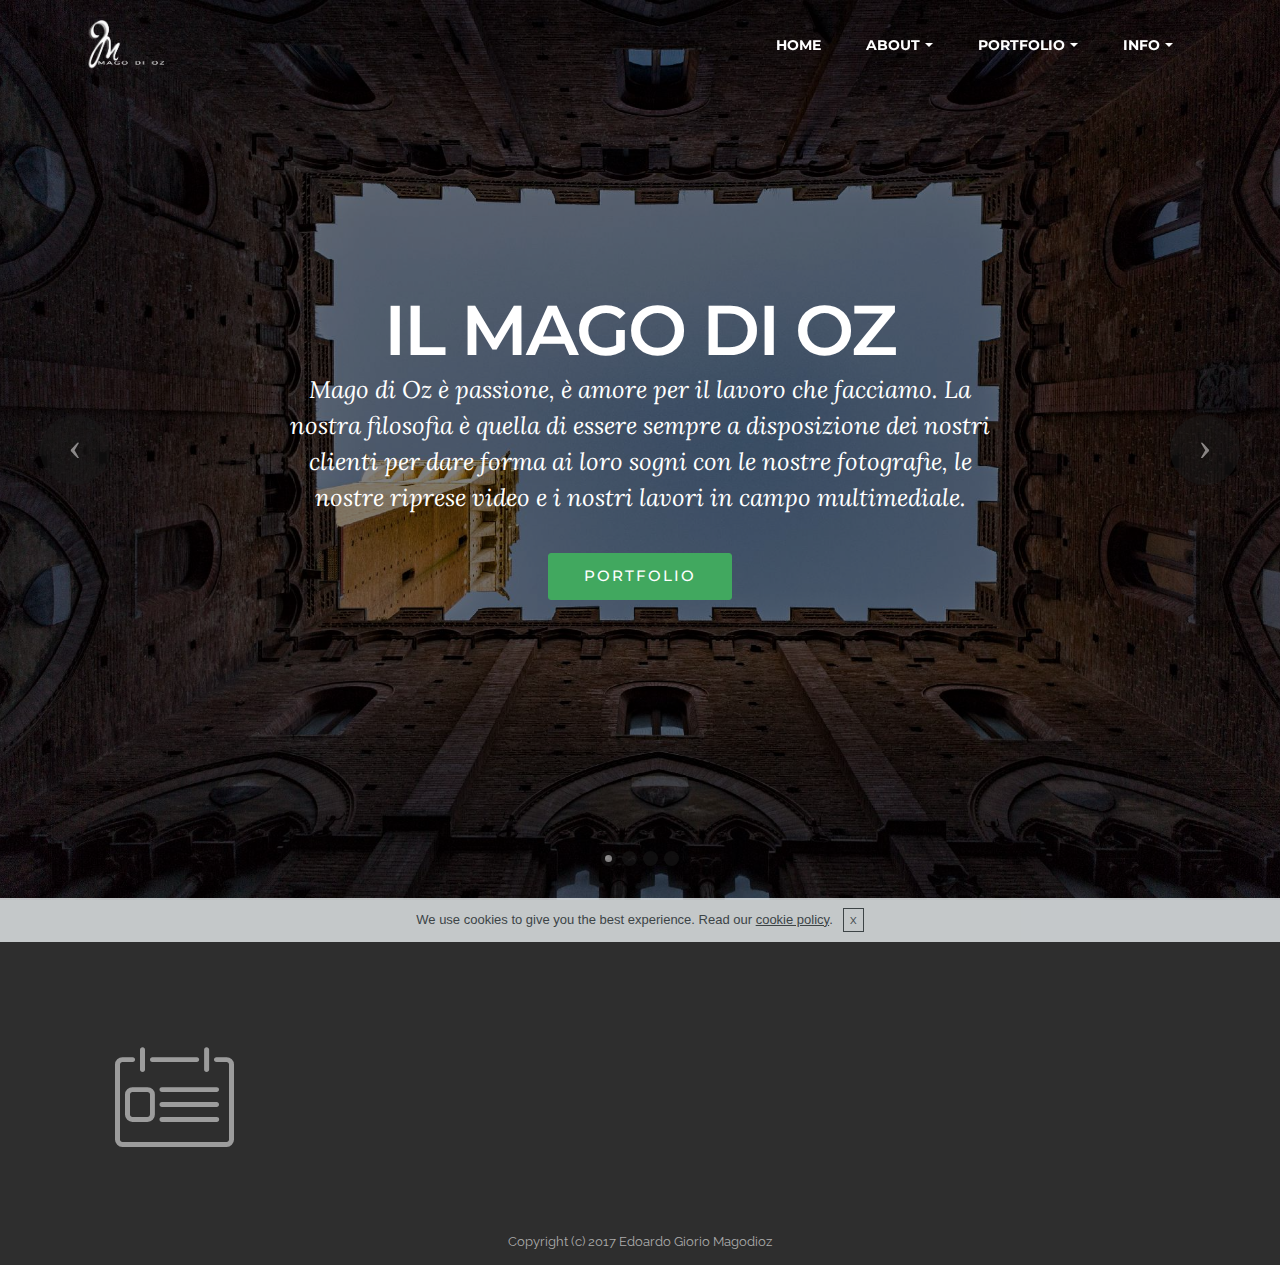
<file: index.html>
<!DOCTYPE html>
<html>
<head>
  <!-- Site made with Mobirise Website Builder v4.2.5, https://mobirise.com -->
  <meta charset="UTF-8">
  <meta http-equiv="X-UA-Compatible" content="IE=edge">
  <meta name="generator" content="Mobirise v4.2.5, mobirise.com">
  <meta name="viewport" content="width=device-width, initial-scale=1">
  <link rel="shortcut icon" href="assets/images/logomagotraspbianco.png" type="image/x-icon">
  <meta name="description" content="">
  <title>Home</title>
  <link rel="stylesheet" href="assets/bootstrap-material-design-font/css/material.css">
  <link rel="stylesheet" href="assets/web/assets/mobirise-icons/mobirise-icons.css">
  <link rel="stylesheet" href="https://fonts.googleapis.com/css?family=Montserrat:400,700">
  <link rel="stylesheet" href="https://fonts.googleapis.com/css?family=Raleway:100,100i,200,200i,300,300i,400,400i,500,500i,600,600i,700,700i,800,800i,900,900i">
  <link rel="stylesheet" href="https://fonts.googleapis.com/css?family=Lora:400,700,400italic,700italic&subset=latin">
  <link rel="stylesheet" href="assets/tether/tether.min.css">
  <link rel="stylesheet" href="assets/bootstrap/css/bootstrap.min.css">
  <link rel="stylesheet" href="assets/dropdown/css/style.css">
  <link rel="stylesheet" href="assets/animate.css/animate.min.css">
  <link rel="stylesheet" href="assets/socicon/css/styles.css">
  <link rel="stylesheet" href="assets/theme/css/style.css">
  <link rel="stylesheet" href="assets/mobirise/css/mbr-additional.css" type="text/css">
  
  
  
</head>
<body>

<!-- Google Analytics -->
<script>
  (function(i,s,o,g,r,a,m){i['GoogleAnalyticsObject']=r;i[r]=i[r]||function(){
  (i[r].q=i[r].q||[]).push(arguments)},i[r].l=1*new Date();a=s.createElement(o),
  m=s.getElementsByTagName(o)[0];a.async=1;a.src=g;m.parentNode.insertBefore(a,m)
  })(window,document,'script','https://www.google-analytics.com/analytics.js','ga');

  ga('create', 'UA-105026936-1', 'auto');
  ga('send', 'pageview');

</script>
<!-- /Google Analytics -->


<section id="menu-0" data-rv-view="0">

    <nav class="navbar navbar-dropdown transparent navbar-fixed-top bg-color">
        <div class="container">

            <div class="mbr-table">
                <div class="mbr-table-cell">

                    <div class="navbar-brand">
                        <a href="index.html" class="navbar-logo"><img src="assets/images/logomagotraspbianco.png" alt="Mobirise"></a>
                        <a class="navbar-caption" href="https://mobirise.com"></a>
                    </div>

                </div>
                <div class="mbr-table-cell">

                    <button class="navbar-toggler pull-xs-right hidden-md-up" type="button" data-toggle="collapse" data-target="#exCollapsingNavbar">
                        <div class="hamburger-icon"></div>
                    </button>

                    <ul class="nav-dropdown collapse pull-xs-right nav navbar-nav navbar-toggleable-sm" id="exCollapsingNavbar"><li class="nav-item"><a class="nav-link link" href="index.html">HOME</a></li><li class="nav-item dropdown"><a class="nav-link link dropdown-toggle" data-toggle="dropdown-submenu" href="https://mobirise.com/" aria-expanded="false">ABOUT</a><div class="dropdown-menu"><a class="dropdown-item" href="chisono.html">Chi sono</a><a class="dropdown-item" href="ilmiolavoro.html">Il mio lavoro</a></div></li><li class="nav-item dropdown"><a class="nav-link link dropdown-toggle" href="portfolio.html" data-toggle="dropdown-submenu" aria-expanded="false" target="_blank">PORTFOLIO</a><div class="dropdown-menu"><a class="dropdown-item" href="portraits.html">Portraits</a><a class="dropdown-item" href="wedding.html">Wedding</a><a class="dropdown-item" href="maternity.html">Maternity</a><a class="dropdown-item" href="kids.html">Kids</a><a class="dropdown-item" href="still_life.html">Still Life</a><a class="dropdown-item" href="engagements.html">Engagement</a><a class="dropdown-item" href="landscape.html">Landscape</a><a class="dropdown-item" href="sports.html">Sports<br></a></div></li><li class="nav-item dropdown"><a class="nav-link link dropdown-toggle" data-toggle="dropdown-submenu" href="https://mobirise.com/" aria-expanded="false">INFO</a><div class="dropdown-menu"><a class="dropdown-item" href="faq.html">FAQ</a><a class="dropdown-item" href="contatti.html">Contattaci</a></div></li></ul>
                    <button hidden="" class="navbar-toggler navbar-close" type="button" data-toggle="collapse" data-target="#exCollapsingNavbar">
                        <div class="close-icon"></div>
                    </button>

                </div>
            </div>

        </div>
    </nav>

</section>

<section class="engine"><a href="https://mobirise.co/l">free bootstrap theme</a></section><section class="mbr-slider mbr-section mbr-section__container carousel slide mbr-section-nopadding mbr-after-navbar" data-ride="carousel" data-keyboard="false" data-wrap="true" data-pause="false" data-interval="4000" id="slider-3k" data-rv-view="2">
    <div>
        <div>
            <div>
                <ol class="carousel-indicators">
                    <li data-app-prevent-settings="" data-target="#slider-3k" data-slide-to="0" class="active"></li><li data-app-prevent-settings="" data-target="#slider-3k" data-slide-to="1"></li><li data-app-prevent-settings="" data-target="#slider-3k" data-slide-to="2"></li><li data-app-prevent-settings="" data-target="#slider-3k" class="" data-slide-to="3"></li>
                </ol>
                <div class="carousel-inner" role="listbox">
                    <div class="mbr-section mbr-section-hero carousel-item dark center mbr-section-full active" data-bg-video-slide="false" style="background-image: url(assets/images/edo-1-2000x1333.jpg);">
                        <div class="mbr-table-cell">
                            <div class="mbr-overlay"></div>
                            <div class="container-slide container">
                                
                                <div class="row">
                                    <div class="col-md-8 col-md-offset-2 text-xs-center">
                                        <h2 class="mbr-section-title display-1">IL MAGO DI OZ</h2>
                                        <p class="mbr-section-lead lead">Mago di Oz è passione, è amore per il lavoro che facciamo. La nostra filosofia è quella di essere sempre a disposizione dei nostri clienti per dare forma ai loro sogni con le nostre fotografie, le nostre riprese video e i nostri lavori in campo multimediale.</p>

                                        <div class="mbr-section-btn"><a class="btn btn-lg btn-success" href="portfolio.html">PORTFOLIO</a> </div>
                                    </div>
                                </div>
                            </div>
                        </div>
                    </div><div class="mbr-section mbr-section-hero carousel-item dark center mbr-section-full" data-bg-video-slide="false" style="background-image: url(assets/images/imgp3965-2000x1324.jpg);">
                        <div class="mbr-table-cell">
                            <div class="mbr-overlay"></div>
                            <div class="container-slide container">
                                
                                <div class="row">
                                    <div class="col-md-8 col-md-offset-2 text-xs-center">
                                        <h2 class="mbr-section-title display-1">IL MAGO DI OZ</h2>
                                        <p class="mbr-section-lead lead">Mago di Oz è passione, è amore per il lavoro che facciamo. La nostra filosofia è quella di essere sempre a disposizione dei nostri clienti per dare forma ai loro sogni con le nostre fotografie, le nostre riprese video e i nostri lavori in campo multimediale.</p>

                                        <div class="mbr-section-btn"><a class="btn btn-lg btn-success" href="portfolio.html">PORTFOLIO</a> </div>
                                    </div>
                                </div>
                            </div>
                        </div>
                    </div><div class="mbr-section mbr-section-hero carousel-item dark center mbr-section-full" data-bg-video-slide="false" style="background-image: url(assets/images/edo-2-2000x1333.jpg);">
                        <div class="mbr-table-cell">
                            <div class="mbr-overlay"></div>
                            <div class="container-slide container">
                                
                                <div class="row">
                                    <div class="col-md-8 col-md-offset-2 text-xs-center">
                                        <h2 class="mbr-section-title display-1">IL MAGO DI OZ</h2>
                                        <p class="mbr-section-lead lead">Mago di Oz è passione, è amore per il lavoro che facciamo. <br>La nostra filosofia è quella di essere sempre a disposizione dei nostri clienti per dare forma ai loro sogni con le nostre fotografie, le nostre riprese video e i nostri lavori in campo multimediale.</p>

                                        <div class="mbr-section-btn"><a class="btn btn-lg btn-success" href="portfolio.html">PORTFOLIO</a> </div>
                                    </div>
                                </div>
                            </div>
                        </div>
                    </div><div class="mbr-section mbr-section-hero carousel-item dark center mbr-section-full" data-bg-video-slide="false" style="background-image: url(assets/images/il-mago-di-oz-67.jpg);">
                        <div class="mbr-table-cell">
                            <div class="mbr-overlay"></div>
                            <div class="container-slide container">
                                
                                <div class="row">
                                    <div class="col-md-8 col-md-offset-2 text-xs-center">
                                        <h2 class="mbr-section-title display-1">IL MAGO DI OZ</h2>
                                        <p class="mbr-section-lead lead">Mago di Oz è passione, è amore per il lavoro che facciamo. <br>La nostra filosofia è quella di essere sempre a disposizione dei nostri clienti per dare forma ai loro sogni con le nostre fotografie, le nostre riprese video e i nostri lavori in campo multimediale.</p>

                                        <div class="mbr-section-btn"><a class="btn btn-lg btn-info" href="portfolio.html">PORTFOLIO</a> </div>
                                    </div>
                                </div>
                            </div>
                        </div>
                    </div>
                </div>

                <a data-app-prevent-settings="" class="left carousel-control" role="button" data-slide="prev" href="#slider-3k">
                    <span class="icon-prev" aria-hidden="true"></span>
                    <span class="sr-only">Previous</span>
                </a>
                <a data-app-prevent-settings="" class="right carousel-control" role="button" data-slide="next" href="#slider-3k">
                    <span class="icon-next" aria-hidden="true"></span>
                    <span class="sr-only">Next</span>
                </a>
            </div>
        </div>
    </div>
</section>

<section class="mbr-section mbr-section-md-padding" id="social-buttons4-i" data-rv-view="17" style="background-color: rgb(46, 46, 46); padding-top: 30px; padding-bottom: 0px;">
    
    <div class="container">
        <div class="row">
            <div class="col-md-8 col-md-offset-2 text-xs-center">
                <h3 class="mbr-section-title display-2"></h3>
                <div><a class="btn btn-social" title="Twitter" target="_blank" href="https://twitter.com/magodiozchieri"><i class="socicon socicon-twitter"></i></a> <a class="btn btn-social" title="Facebook" target="_blank" href="https://www.facebook.com/ILMAGODIOZCHIERI/"><i class="socicon socicon-facebook"></i></a>   <a class="btn btn-social" title="Instagram" target="_blank" href="https://www.instagram.com/edoardogiorio/"><i class="socicon socicon-instagram"></i></a>   <a class="btn btn-social" title="LinkedIn" target="_blank" href="https://www.linkedin.com/in/il-mago-di-oz-7a1889a3/"><i class="socicon socicon-linkedin"></i></a>   </div>
            </div>
        </div>
    </div>
</section>

<section class="mbr-section mbr-section-md-padding mbr-footer footer1" id="contacts1-9" data-rv-view="21" style="background-color: rgb(46, 46, 46); padding-top: 30px; padding-bottom: 30px;">
    
    <div class="container">
        <div class="row">
            <div class="mbr-footer-content col-xs-12 col-md-3">
                <div><span class="mbri-contact-form mbr-iconfont mbr-iconfont-contacts1"></span></div>
            </div>
            <div class="mbr-footer-content col-xs-12 col-md-3">
                <p><font color="#7c7c7c" face="Montserrat, sans-serif" size="3"><span style="letter-spacing: -1px; line-height: 20px;"><strong>Indirizzo</strong></span></font><br>Il Mago di Oz<br>Via Sant'Agostino 2<br>Chieri (To) - 10023<br>Italy</p>
            </div>
            <div class="mbr-footer-content col-xs-12 col-md-3">
                <p><strong>Contatti</strong><br>
Email: info@edogioriomagodioz.it<br>
Cell: 380 6906665</p>
            </div>
            <div class="mbr-footer-content col-xs-12 col-md-3">
                <p></p><p><strong>Links</strong><br>E<a href="https://www.shutterstock.com/g/Edo+Giorio" target="_blank">dogiorio on Shutterstock</a><a class="text-primary" href="https://mobirise.com/"></a><br><a href="https://500px.com/edogiorio" target="_blank">Edogiorio on 500px</a></p><p></p>
            </div>

        </div>
    </div>
</section>

<footer class="mbr-small-footer mbr-section mbr-section-nopadding" id="footer1-2" data-rv-view="19" style="background-color: rgb(46, 46, 46); padding-top: 1.75rem; padding-bottom: 0.875rem;">
    
    <div class="container text-xs-center">
        <p>Copyright (c) 2017 Edoardo Giorio Magodioz</p>
    </div>
</footer>


  <script src="assets/web/assets/jquery/jquery.min.js"></script>
  <script src="assets/tether/tether.min.js"></script>
  <script src="assets/bootstrap/js/bootstrap.min.js"></script>
  <script src="assets/smooth-scroll/smooth-scroll.js"></script>
  <script src="assets/cookies-alert-plugin/cookies-alert-core.js"></script>
  <script src="assets/cookies-alert-plugin/cookies-alert-script.js"></script>
  <script src="assets/dropdown/js/script.min.js"></script>
  <script src="assets/viewport-checker/jquery.viewportchecker.js"></script>
  <script src="assets/bootstrap-carousel-swipe/bootstrap-carousel-swipe.js"></script>
  <script src="assets/touch-swipe/jquery.touch-swipe.min.js"></script>
  <script src="assets/theme/js/script.js"></script>
  
  
  <input name="animation" type="hidden">
  <input name="cookieData" type="hidden" data-cookie-text="We use cookies to give you the best experience. Read our <a href='privacy.html'>cookie policy</a>.">
  </body>
</html>
</file>
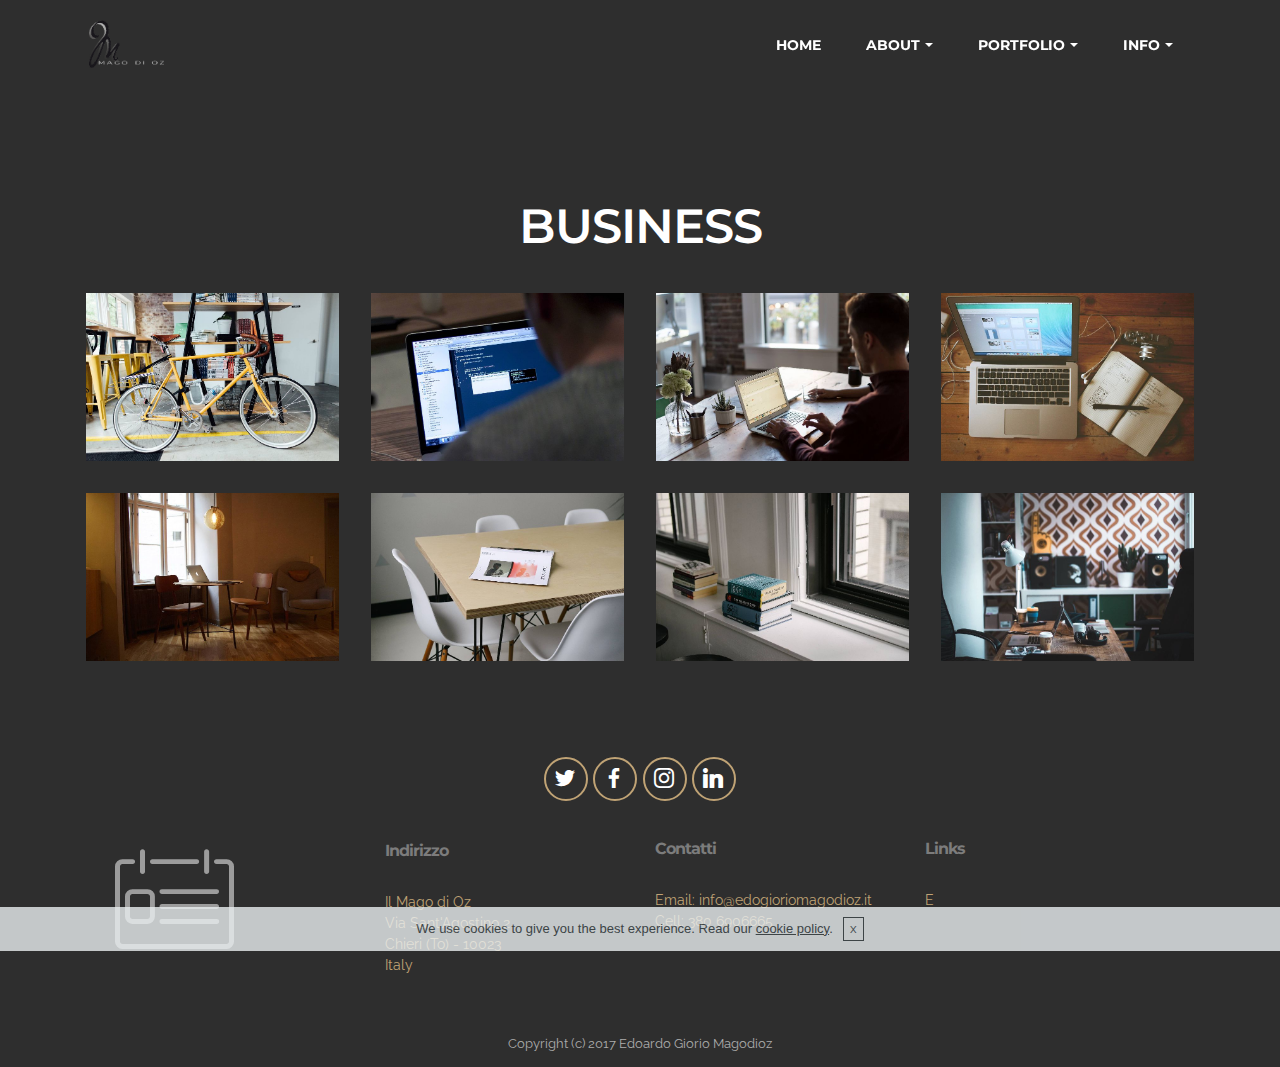
<file: business.html>
<!DOCTYPE html>
<html>
<head>
  <!-- Site made with Mobirise Website Builder v3.12.1, https://mobirise.com -->
  <meta charset="UTF-8">
  <meta http-equiv="X-UA-Compatible" content="IE=edge">
  <meta name="generator" content="Mobirise v3.12.1, mobirise.com">
  <meta name="viewport" content="width=device-width, initial-scale=1">
  <link rel="shortcut icon" href="assets/images/logomagotrasp.png" type="image/x-icon">
  <meta name="description" content="business">
  <title>Business</title>
  <link rel="stylesheet" href="https://fonts.googleapis.com/css?family=Lora:400,700,400italic,700italic&amp;subset=latin">
  <link rel="stylesheet" href="https://fonts.googleapis.com/css?family=Montserrat:400,700">
  <link rel="stylesheet" href="https://fonts.googleapis.com/css?family=Raleway:100,100i,200,200i,300,300i,400,400i,500,500i,600,600i,700,700i,800,800i,900,900i">
  <link rel="stylesheet" href="assets/bootstrap-material-design-font/css/material.css">
  <link rel="stylesheet" href="assets/et-line-font-plugin/style.css">
  <link rel="stylesheet" href="assets/web/assets/mobirise-icons/mobirise-icons.css">
  <link rel="stylesheet" href="assets/tether/tether.min.css">
  <link rel="stylesheet" href="assets/bootstrap/css/bootstrap.min.css">
  <link rel="stylesheet" href="assets/animate.css/animate.min.css">
  <link rel="stylesheet" href="assets/dropdown/css/style.css">
  <link rel="stylesheet" href="assets/socicon/css/styles.css">
  <link rel="stylesheet" href="assets/theme/css/style.css">
  <link rel="stylesheet" href="assets/mobirise-gallery/style.css">
  <link rel="stylesheet" href="assets/mobirise/css/mbr-additional.css" type="text/css">
  
  
  
</head>
<body>
<section id="menu-28">

    <nav class="navbar navbar-dropdown bg-color transparent navbar-fixed-top">
        <div class="container">

            <div class="mbr-table">
                <div class="mbr-table-cell">

                    <div class="navbar-brand">
                        <a href="index.html" class="navbar-logo"><img src="assets/images/logomagotrasp-201x128.png" alt="Mobirise"></a>
                        <a class="navbar-caption" href="https://mobirise.com"></a>
                    </div>

                </div>
                <div class="mbr-table-cell">

                    <button class="navbar-toggler pull-xs-right hidden-md-up" type="button" data-toggle="collapse" data-target="#exCollapsingNavbar">
                        <div class="hamburger-icon"></div>
                    </button>

                    <ul class="nav-dropdown collapse pull-xs-right nav navbar-nav navbar-toggleable-sm" id="exCollapsingNavbar"><li class="nav-item"><a class="nav-link link" href="index.html">HOME</a></li><li class="nav-item dropdown"><a class="nav-link link dropdown-toggle" data-toggle="dropdown-submenu" href="https://mobirise.com/" aria-expanded="false">ABOUT</a><div class="dropdown-menu"><a class="dropdown-item" href="chisono.html">Chi sono</a><a class="dropdown-item" href="ilmiolavoro.html">Il mio lavoro</a></div></li><li class="nav-item dropdown"><a class="nav-link link dropdown-toggle" href="portfolio.html" data-toggle="dropdown-submenu" aria-expanded="false" target="_blank">PORTFOLIO</a><div class="dropdown-menu"><a class="dropdown-item" href="portraits.html">Portraits</a><a class="dropdown-item" href="wedding.html">Wedding</a><a class="dropdown-item" href="maternity.html">Maternity</a><a class="dropdown-item" href="kids.html">Kids</a><a class="dropdown-item" href="still_life.html">Still Life</a><a class="dropdown-item" href="engagements.html">Engagement</a><a class="dropdown-item" href="landscape.html">Landscape</a><a class="dropdown-item" href="sports.html">Sports<br></a></div></li><li class="nav-item dropdown"><a class="nav-link link dropdown-toggle" data-toggle="dropdown-submenu" href="https://mobirise.com/" aria-expanded="false">INFO</a><div class="dropdown-menu"><a class="dropdown-item" href="faq.html">FAQ</a><a class="dropdown-item" href="contatti.html">Contattaci</a></div></li></ul>
                    <button hidden="" class="navbar-toggler navbar-close" type="button" data-toggle="collapse" data-target="#exCollapsingNavbar">
                        <div class="close-icon"></div>
                    </button>

                </div>
            </div>

        </div>
    </nav>

</section>

<section class="engine"><a rel="external" href="https://mobirise.com">Mobirise</a></section><section class="mbr-section article mbr-after-navbar" id="msg-box8-25" style="background-color: rgb(46, 46, 46); padding-top: 200px; padding-bottom: 0px;">

    
    <div class="container">
        <div class="row">
            <div class="col-md-8 col-md-offset-2 text-xs-center">
                <h3 class="mbr-section-title display-2">BUSINESS</h3>
                <div class="lead"></div>
                
            </div>
        </div>
    </div>

</section>

<section class="mbr-gallery mbr-section mbr-section-nopadding mbr-slider-carousel" id="gallery3-26" data-filter="false" style="background-color: rgb(46, 46, 46); padding-top: 1.5rem; padding-bottom: 1.5rem;">
    <!-- Filter -->
    

    <!-- Gallery -->
    <div class="mbr-gallery-row container">
        <div class=" mbr-gallery-layout-default">
            <div>
                <div>
                    <div class="mbr-gallery-item mbr-gallery-item__mobirise3 mbr-gallery-item--p1" data-tags="Awesome" data-video-url="false">
                        <div href="#lb-gallery3-26" data-slide-to="0" data-toggle="modal">
                            
                            

                            <img alt="" src="assets/images/bike-small.jpg">
                            
                            <span class="icon-focus"></span>
                            
                        </div>
                    </div><div class="mbr-gallery-item mbr-gallery-item__mobirise3 mbr-gallery-item--p1" data-tags="Responsive" data-video-url="false">
                        <div href="#lb-gallery3-26" data-slide-to="1" data-toggle="modal">
                            
                            

                            <img alt="" src="assets/images/code-man-small.jpg">
                            
                            <span class="icon-focus"></span>
                            
                        </div>
                    </div><div class="mbr-gallery-item mbr-gallery-item__mobirise3 mbr-gallery-item--p1" data-tags="Creative" data-video-url="false">
                        <div href="#lb-gallery3-26" data-slide-to="2" data-toggle="modal">
                            
                            

                            <img alt="" src="assets/images/coworkers-small.jpg">
                            
                            <span class="icon-focus"></span>
                            
                        </div>
                    </div><div class="mbr-gallery-item mbr-gallery-item__mobirise3 mbr-gallery-item--p1" data-tags="Animated" data-video-url="false">
                        <div href="#lb-gallery3-26" data-slide-to="3" data-toggle="modal">
                            
                            

                            <img alt="" src="assets/images/desktop-small.jpg">
                            
                            <span class="icon-focus"></span>
                            
                        </div>
                    </div><div class="mbr-gallery-item mbr-gallery-item__mobirise3 mbr-gallery-item--p1" data-tags="Awesome" data-video-url="false">
                        <div href="#lb-gallery3-26" data-slide-to="4" data-toggle="modal">
                            
                            

                            <img alt="" src="assets/images/room-laptop-small.jpg">
                            
                            <span class="icon-focus"></span>
                            
                        </div>
                    </div><div class="mbr-gallery-item mbr-gallery-item__mobirise3 mbr-gallery-item--p1" data-tags="Beautiful" data-video-url="false">
                        <div href="#lb-gallery3-26" data-slide-to="5" data-toggle="modal">
                            
                            

                            <img alt="" src="assets/images/table-small.jpg">
                            
                            <span class="icon-focus"></span>
                            
                        </div>
                    </div><div class="mbr-gallery-item mbr-gallery-item__mobirise3 mbr-gallery-item--p1" data-tags="Responsive" data-video-url="false">
                        <div href="#lb-gallery3-26" data-slide-to="6" data-toggle="modal">
                            
                            

                            <img alt="" src="assets/images/windows-books-small.jpg">
                            
                            <span class="icon-focus"></span>
                            
                        </div>
                    </div><div class="mbr-gallery-item mbr-gallery-item__mobirise3 mbr-gallery-item--p1" data-tags="Animated" data-video-url="false">
                        <div href="#lb-gallery3-26" data-slide-to="7" data-toggle="modal">
                            
                            

                            <img alt="" src="assets/images/working-area-small.jpg">
                            
                            <span class="icon-focus"></span>
                            
                        </div>
                    </div>
                </div>
            </div>
            <div class="clearfix"></div>
        </div>
    </div>

    <!-- Lightbox -->
    <div data-app-prevent-settings="" class="mbr-slider modal fade carousel slide" tabindex="-1" data-keyboard="true" data-interval="false" id="lb-gallery3-26">
        <div class="modal-dialog">
            <div class="modal-content">
                <div class="modal-body">
                    <ol class="carousel-indicators">
                        <li data-app-prevent-settings="" data-target="#lb-gallery3-26" class=" active" data-slide-to="0"></li><li data-app-prevent-settings="" data-target="#lb-gallery3-26" data-slide-to="1"></li><li data-app-prevent-settings="" data-target="#lb-gallery3-26" data-slide-to="2"></li><li data-app-prevent-settings="" data-target="#lb-gallery3-26" data-slide-to="3"></li><li data-app-prevent-settings="" data-target="#lb-gallery3-26" data-slide-to="4"></li><li data-app-prevent-settings="" data-target="#lb-gallery3-26" data-slide-to="5"></li><li data-app-prevent-settings="" data-target="#lb-gallery3-26" data-slide-to="6"></li><li data-app-prevent-settings="" data-target="#lb-gallery3-26" data-slide-to="7"></li>
                    </ol>
                    <div class="carousel-inner">
                        <div class="carousel-item active">
                            <img alt="" src="assets/images/bike.jpg">
                        </div><div class="carousel-item">
                            <img alt="" src="assets/images/code-man.jpg">
                        </div><div class="carousel-item">
                            <img alt="" src="assets/images/coworkers.jpg">
                        </div><div class="carousel-item">
                            <img alt="" src="assets/images/desktop.jpg">
                        </div><div class="carousel-item">
                            <img alt="" src="assets/images/room-laptop.jpg">
                        </div><div class="carousel-item">
                            <img alt="" src="assets/images/table.jpg">
                        </div><div class="carousel-item">
                            <img alt="" src="assets/images/windows-books.jpg">
                        </div><div class="carousel-item">
                            <img alt="" src="assets/images/working-area.jpg">
                        </div>
                    </div>
                    <a class="left carousel-control" role="button" data-slide="prev" href="#lb-gallery3-26">
                        <span class="icon-prev" aria-hidden="true"></span>
                        <span class="sr-only">Previous</span>
                    </a>
                    <a class="right carousel-control" role="button" data-slide="next" href="#lb-gallery3-26">
                        <span class="icon-next" aria-hidden="true"></span>
                        <span class="sr-only">Next</span>
                    </a>

                    <a class="close" href="#" role="button" data-dismiss="modal">
                        <span aria-hidden="true">×</span>
                        <span class="sr-only">Close</span>
                    </a>
                </div>
            </div>
        </div>
    </div>
</section>

<section class="mbr-section mbr-section-md-padding" id="social-buttons4-3r" style="background-color: rgb(46, 46, 46); padding-top: 30px; padding-bottom: 0px;">
    
    <div class="container">
        <div class="row">
            <div class="col-md-8 col-md-offset-2 text-xs-center">
                <h3 class="mbr-section-title display-2"></h3>
                <div><a class="btn btn-social" title="Twitter" target="_blank" href="https://twitter.com/magodiozchieri"><i class="socicon socicon-twitter"></i></a> <a class="btn btn-social" title="Facebook" target="_blank" href="https://www.facebook.com/ILMAGODIOZCHIERI/"><i class="socicon socicon-facebook"></i></a>   <a class="btn btn-social" title="Instagram" target="_blank" href="https://www.instagram.com/explore/locations/681968952/il-mago-di-oz-di-giorio-edoardo-studio-fotografico-chieri/?hl=it"><i class="socicon socicon-instagram"></i></a>   <a class="btn btn-social" title="LinkedIn" target="_blank" href="https://www.linkedin.com/in/il-mago-di-oz-7a1889a3/"><i class="socicon socicon-linkedin"></i></a>   </div>
            </div>
        </div>
    </div>
</section>

<section class="mbr-section mbr-section-md-padding mbr-footer footer1" id="contacts1-2a" style="background-color: rgb(46, 46, 46); padding-top: 30px; padding-bottom: 30px;">
    
    <div class="container">
        <div class="row">
            <div class="mbr-footer-content col-xs-12 col-md-3">
                <div><span class="mbri-contact-form mbr-iconfont mbr-iconfont-contacts1"></span></div>
            </div>
            <div class="mbr-footer-content col-xs-12 col-md-3">
                <p><font color="#7c7c7c" face="Montserrat, sans-serif" size="3"><span style="letter-spacing: -1px; line-height: 20px;"><strong>Indirizzo</strong></span></font><br>Il Mago di Oz<br>Via Sant'Agostino 2<br>Chieri (To) - 10023<br>Italy</p>
            </div>
            <div class="mbr-footer-content col-xs-12 col-md-3">
                <p><strong>Contatti</strong><br>
Email: info@edogioriomagodioz.it<br>
Cell: 380 6906665</p>
            </div>
            <div class="mbr-footer-content col-xs-12 col-md-3">
                <p></p><p><strong>Links</strong><br>E<a href="https://www.shutterstock.com/g/Edo+Giorio" target="_blank">dogiorio on Shutterstock</a><a class="text-primary" href="https://mobirise.com/"></a><br><a href="https://500px.com/edogiorio" target="_blank">Edogiorio on 500px</a></p><p></p>
            </div>

        </div>
    </div>
</section>

<footer class="mbr-small-footer mbr-section mbr-section-nopadding" id="footer1-29" style="background-color: rgb(46, 46, 46); padding-top: 1.75rem; padding-bottom: 0.875rem;">
    
    <div class="container">
        <p class="text-xs-center">Copyright (c) 2017 Edoardo Giorio Magodioz</p>
    </div>
</footer>


  <script src="assets/web/assets/jquery/jquery.min.js"></script>
  <script src="assets/tether/tether.min.js"></script>
  <script src="assets/bootstrap/js/bootstrap.min.js"></script>
  <script src="assets/smooth-scroll/smooth-scroll.js"></script>
  <script src="assets/cookies-alert-plugin/cookies-alert-core.js"></script>
  <script src="assets/cookies-alert-plugin/cookies-alert-script.js"></script>
  <script src="assets/viewport-checker/jquery.viewportchecker.js"></script>
  <script src="assets/masonry/masonry.pkgd.min.js"></script>
  <script src="assets/imagesloaded/imagesloaded.pkgd.min.js"></script>
  <script src="assets/bootstrap-carousel-swipe/bootstrap-carousel-swipe.js"></script>
  <script src="assets/dropdown/js/script.min.js"></script>
  <script src="assets/touch-swipe/jquery.touch-swipe.min.js"></script>
  <script src="assets/theme/js/script.js"></script>
  <script src="assets/mobirise-gallery/player.min.js"></script>
  <script src="assets/mobirise-gallery/script.js"></script>
  
  
  <input name="animation" type="hidden">
  <input name="cookieData" type="hidden" data-cookie-text="We use cookies to give you the best experience. Read our <a href='privacy.html'>cookie policy</a>.">
  </body>
</html>
</file>
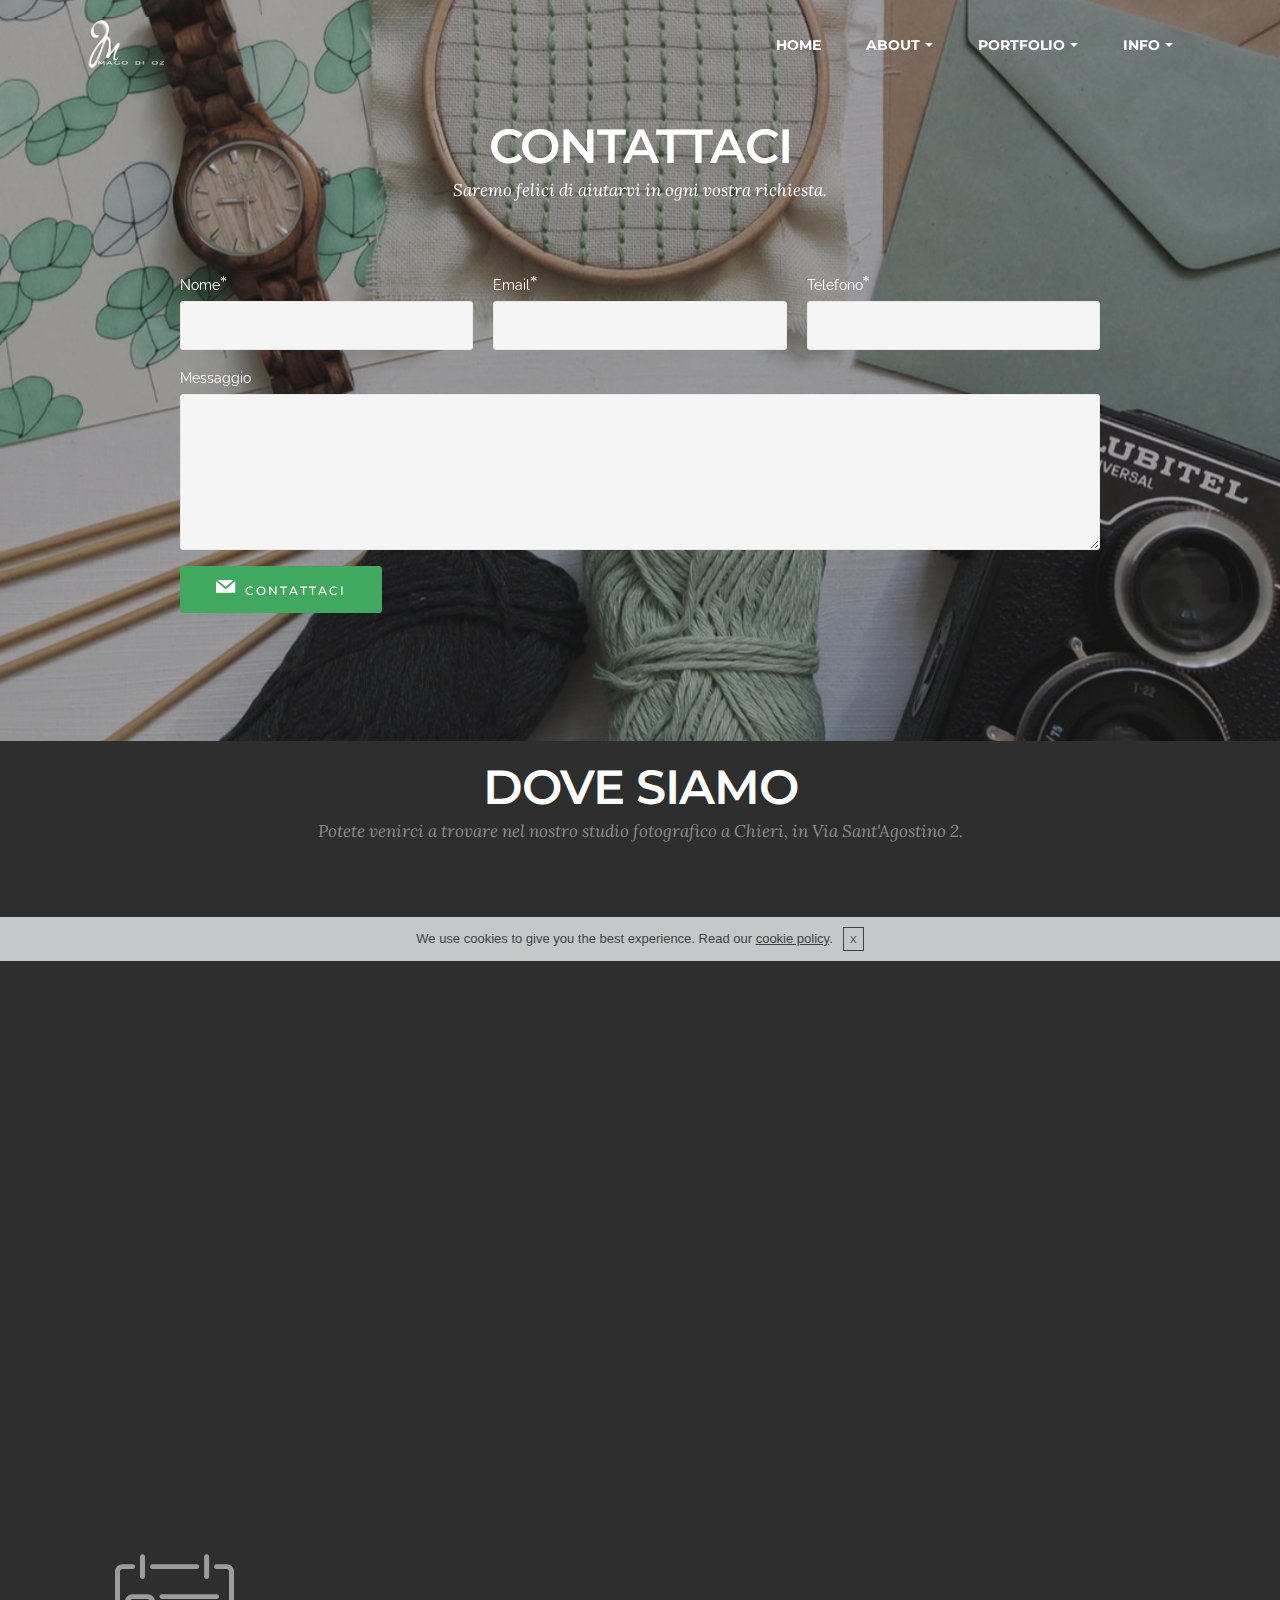
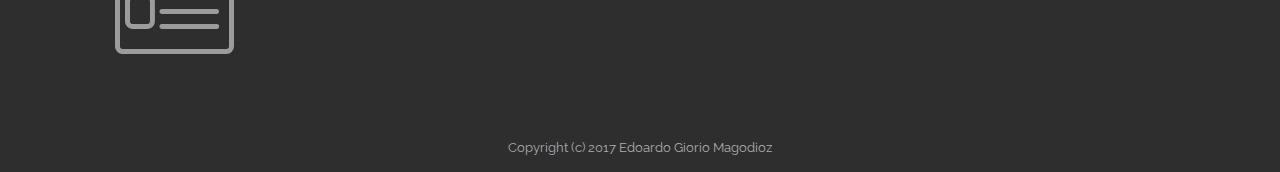
<file: contatti.html>
<!DOCTYPE html>
<html>
<head>
  <!-- Site made with Mobirise Website Builder v4.2.5, https://mobirise.com -->
  <meta charset="UTF-8">
  <meta http-equiv="X-UA-Compatible" content="IE=edge">
  <meta name="generator" content="Mobirise v4.2.5, mobirise.com">
  <meta name="viewport" content="width=device-width, initial-scale=1">
  <link rel="shortcut icon" href="assets/images/logomagotraspbianco.png" type="image/x-icon">
  <meta name="description" content="Site Builder Description">
  <title>Contact</title>
  <link rel="stylesheet" href="assets/web/assets/mobirise-icons/mobirise-icons.css">
  <link rel="stylesheet" href="https://fonts.googleapis.com/css?family=Montserrat:400,700">
  <link rel="stylesheet" href="https://fonts.googleapis.com/css?family=Raleway:100,100i,200,200i,300,300i,400,400i,500,500i,600,600i,700,700i,800,800i,900,900i">
  <link rel="stylesheet" href="https://fonts.googleapis.com/css?family=Lora:400,700,400italic,700italic&subset=latin">
  <link rel="stylesheet" href="assets/bootstrap-material-design-font/css/material.css">
  <link rel="stylesheet" href="assets/tether/tether.min.css">
  <link rel="stylesheet" href="assets/bootstrap/css/bootstrap.min.css">
  <link rel="stylesheet" href="assets/animate.css/animate.min.css">
  <link rel="stylesheet" href="assets/dropdown/css/style.css">
  <link rel="stylesheet" href="assets/socicon/css/styles.css">
  <link rel="stylesheet" href="assets/theme/css/style.css">
  <link rel="stylesheet" href="assets/mobirise/css/mbr-additional.css" type="text/css">
  
  
  
</head>
<body>

<!-- Google Analytics -->
<script>
  (function(i,s,o,g,r,a,m){i['GoogleAnalyticsObject']=r;i[r]=i[r]||function(){
  (i[r].q=i[r].q||[]).push(arguments)},i[r].l=1*new Date();a=s.createElement(o),
  m=s.getElementsByTagName(o)[0];a.async=1;a.src=g;m.parentNode.insertBefore(a,m)
  })(window,document,'script','https://www.google-analytics.com/analytics.js','ga');

  ga('create', 'UA-105026936-1', 'auto');
  ga('send', 'pageview');

</script>
<!-- /Google Analytics -->


<section id="menu-d" data-rv-view="31">

    <nav class="navbar navbar-dropdown transparent navbar-fixed-top bg-color">
        <div class="container">

            <div class="mbr-table">
                <div class="mbr-table-cell">

                    <div class="navbar-brand">
                        <a href="index.html" class="navbar-logo"><img src="assets/images/logomagotraspbianco.png" alt="Mobirise"></a>
                        <a class="navbar-caption" href="https://mobirise.com"></a>
                    </div>

                </div>
                <div class="mbr-table-cell">

                    <button class="navbar-toggler pull-xs-right hidden-md-up" type="button" data-toggle="collapse" data-target="#exCollapsingNavbar">
                        <div class="hamburger-icon"></div>
                    </button>

                    <ul class="nav-dropdown collapse pull-xs-right nav navbar-nav navbar-toggleable-sm" id="exCollapsingNavbar"><li class="nav-item"><a class="nav-link link" href="index.html">HOME</a></li><li class="nav-item dropdown"><a class="nav-link link dropdown-toggle" data-toggle="dropdown-submenu" href="https://mobirise.com/" aria-expanded="false">ABOUT</a><div class="dropdown-menu"><a class="dropdown-item" href="chisono.html">Chi sono</a><a class="dropdown-item" href="ilmiolavoro.html">Il mio lavoro</a></div></li><li class="nav-item dropdown"><a class="nav-link link dropdown-toggle" href="portfolio.html" data-toggle="dropdown-submenu" aria-expanded="false" target="_blank">PORTFOLIO</a><div class="dropdown-menu"><a class="dropdown-item" href="portraits.html">Portraits</a><a class="dropdown-item" href="wedding.html">Wedding</a><a class="dropdown-item" href="maternity.html">Maternity</a><a class="dropdown-item" href="kids.html">Kids</a><a class="dropdown-item" href="still_life.html">Still Life</a><a class="dropdown-item" href="engagements.html">Engagement</a><a class="dropdown-item" href="landscape.html">Landscape</a><a class="dropdown-item" href="sports.html">Sports<br></a></div></li><li class="nav-item dropdown"><a class="nav-link link dropdown-toggle" data-toggle="dropdown-submenu" href="https://mobirise.com/" aria-expanded="false">INFO</a><div class="dropdown-menu"><a class="dropdown-item" href="faq.html">FAQ</a><a class="dropdown-item" href="contatti.html">Contattaci</a></div></li></ul>
                    <button hidden="" class="navbar-toggler navbar-close" type="button" data-toggle="collapse" data-target="#exCollapsingNavbar">
                        <div class="close-icon"></div>
                    </button>

                </div>
            </div>

        </div>
    </nav>

</section>

<section class="engine"><a href="https://mobirise.co/q">bootstrap slider</a></section><section class="mbr-section form1 mbr-parallax-background mbr-after-navbar" id="form1-g" data-rv-view="35" style="background-image: url(assets/images/mbr.jpg); padding-top: 120px; padding-bottom: 120px;">
    <div class="mbr-overlay" style="opacity: 0.3; background-color: rgb(34, 34, 34);">
    </div>
    <div class="mbr-section mbr-section__container mbr-section__container--middle">
        <div class="container">
            <div class="row">
                <div class="col-xs-12 text-xs-center">
                    <h3 class="mbr-section-title display-2">CONTATTACI</h3>
                    <small class="mbr-section-subtitle">Saremo felici di aiutarvi in ogni vostra richiesta.</small>
                </div>
            </div>
        </div>
    </div>
    <div class="mbr-section mbr-section-nopadding">
        <div class="container">
            <div class="row">
                <div class="col-xs-12 col-lg-10 col-lg-offset-1" data-form-type="formoid">


                    <div data-form-alert="true">
                        <div hidden="" data-form-alert-success="true" class="alert alert-form alert-success text-xs-center">Thanks for filling out form!</div>
                    </div>


                    <form action="https://mobirise.com/" method="post" data-form-title="CONTATTACI">

                        <input type="hidden" value="ho1a1DX9ra/6WnMwrQ8W4krF1zPG2CiB282N4t7g5D1w6SAErkpdPZMd0MAzk+hyEJfz36+1eVqYXGVbZSeJMFz1a3X6/cTJ1qr8Ii/EOP+Jzs4c/ztZF55zulxZ/YNy" data-form-email="true">

                        <div class="row row-sm-offset">

                            <div class="col-xs-12 col-md-4">
                                <div class="form-group">
                                    <label class="form-control-label" for="form1-g-name">Nome<span class="form-asterisk">*</span></label>
                                    <input type="text" class="form-control" name="name" required="" data-form-field="Name" id="form1-g-name">
                                </div>
                            </div>

                            <div class="col-xs-12 col-md-4">
                                <div class="form-group">
                                    <label class="form-control-label" for="form1-g-email">Email<span class="form-asterisk">*</span></label>
                                    <input type="email" class="form-control" name="email" required="" data-form-field="Email" id="form1-g-email">
                                </div>
                            </div>

                            <div class="col-xs-12 col-md-4">
                                <div class="form-group">
                                    <label class="form-control-label" for="form1-g-phone">Telefono<span class="form-asterisk">*</span></label>
                                    <input type="tel" class="form-control" name="phone" data-form-field="Phone" id="form1-g-phone">
                                </div>
                            </div>

                        </div>

                        <div class="form-group">
                            <label class="form-control-label" for="form1-g-message">Messaggio</label>
                            <textarea class="form-control" name="message" rows="7" data-form-field="Message" id="form1-g-message"></textarea>
                        </div>

                        <div><button type="submit" class="btn btn-success"><span class="socicon socicon-mail mbr-iconfont mbr-iconfont-btn"></span>CONTATTACI</button></div>

                    </form>
                </div>
            </div>
        </div>
    </div>
</section>

<section class="mbr-section mbr-section__container article" id="header3-p" data-rv-view="44" style="background-color: rgb(46, 46, 46); padding-top: 20px; padding-bottom: 20px;">
    <div class="container">
        <div class="row">
            <div class="col-xs-12">
                <h3 class="mbr-section-title display-2">DOVE SIAMO</h3>
                <small class="mbr-section-subtitle">Potete venirci a trovare nel nostro studio fotografico a Chieri, in Via Sant'Agostino 2.</small>
            </div>
        </div>
    </div>
</section>

<section class="mbr-section mbr-section__container" id="map2-o" data-rv-view="46" style="background-color: rgb(46, 46, 46); padding-top: 40px; padding-bottom: 80px;">
    <div class="container">
        <div class="row">
            <div class="col-xs-12">
                <div class="mbr-map"><iframe frameborder="0" style="border:0" src="https://www.google.com/maps/embed/v1/place?key=AIzaSyA0Dx_boXQiwvdz8sJHoYeZNVTdoWONYkU&amp;q=place_id:ChIJi_X7zt0KiEcR7tTOxEjlFIQ" allowfullscreen=""></iframe></div>
            </div>
        </div>
    </div>
</section>

<section class="mbr-section mbr-section-md-padding" id="social-buttons4-r" data-rv-view="48" style="background-color: rgb(46, 46, 46); padding-top: 0px; padding-bottom: 0px;">
    
    <div class="container">
        <div class="row">
            <div class="col-md-8 col-md-offset-2 text-xs-center">
                <h3 class="mbr-section-title display-2">SEGUICI</h3>
                <div><a class="btn btn-social" title="Twitter" target="_blank" href="https://twitter.com/magodiozchieri"><i class="socicon socicon-twitter"></i></a> <a class="btn btn-social" title="Facebook" target="_blank" href="https://www.facebook.com/ILMAGODIOZCHIERI/"><i class="socicon socicon-facebook"></i></a>   <a class="btn btn-social" title="Instagram" target="_blank" href="https://www.instagram.com/edoardogiorio/"><i class="socicon socicon-instagram"></i></a>   <a class="btn btn-social" title="LinkedIn" target="_blank" href="https://www.linkedin.com/in/il-mago-di-oz-7a1889a3/"><i class="socicon socicon-linkedin"></i></a>   </div>
            </div>
        </div>
    </div>
</section>

<section class="mbr-section mbr-section-md-padding mbr-footer footer1" id="contacts1-f" data-rv-view="50" style="background-color: rgb(46, 46, 46); padding-top: 30px; padding-bottom: 30px;">
    
    <div class="container">
        <div class="row">
            <div class="mbr-footer-content col-xs-12 col-md-3">
                <div><span class="mbri-contact-form mbr-iconfont mbr-iconfont-contacts1"></span></div>
            </div>
            <div class="mbr-footer-content col-xs-12 col-md-3">
                <p><font color="#7c7c7c" face="Montserrat, sans-serif" size="3"><span style="letter-spacing: -1px; line-height: 20px;"><strong>Indirizzo</strong></span></font><br>Il Mago di Oz<br>Via Sant'Agostino 2<br>Chieri (To) - 10023<br>Italy</p>
            </div>
            <div class="mbr-footer-content col-xs-12 col-md-3">
                <p><strong>Contatti</strong><br>
Email: info@edogioriomagodioz.it<br>
Cell: 380 6906665</p>
            </div>
            <div class="mbr-footer-content col-xs-12 col-md-3">
                <p></p><p><strong>Links</strong><br>E<a href="https://www.shutterstock.com/g/Edo+Giorio" target="_blank">dogiorio on Shutterstock</a><a class="text-primary" href="https://mobirise.com/"></a><br><a href="https://500px.com/edogiorio" target="_blank">Edogiorio on 500px</a></p><p></p>
            </div>

        </div>
    </div>
</section>

<footer class="mbr-small-footer mbr-section mbr-section-nopadding" id="footer1-e" data-rv-view="33" style="background-color: rgb(46, 46, 46); padding-top: 1.75rem; padding-bottom: 0.875rem;">
    
    <div class="container text-xs-center">
        <p>Copyright (c) 2017 Edoardo Giorio Magodioz</p>
    </div>
</footer>


  <script src="assets/web/assets/jquery/jquery.min.js"></script>
  <script src="assets/tether/tether.min.js"></script>
  <script src="assets/bootstrap/js/bootstrap.min.js"></script>
  <script src="assets/cookies-alert-plugin/cookies-alert-core.js"></script>
  <script src="assets/cookies-alert-plugin/cookies-alert-script.js"></script>
  <script src="assets/dropdown/js/script.min.js"></script>
  <script src="assets/touch-swipe/jquery.touch-swipe.min.js"></script>
  <script src="assets/smooth-scroll/smooth-scroll.js"></script>
  <script src="assets/viewport-checker/jquery.viewportchecker.js"></script>
  <script src="assets/jarallax/jarallax.js"></script>
  <script src="assets/theme/js/script.js"></script>
  <script src="assets/formoid/formoid.min.js"></script>
  
  
  <input name="animation" type="hidden">
  <input name="cookieData" type="hidden" data-cookie-text="We use cookies to give you the best experience. Read our <a href='privacy.html'>cookie policy</a>.">
  </body>
</html>
</file>
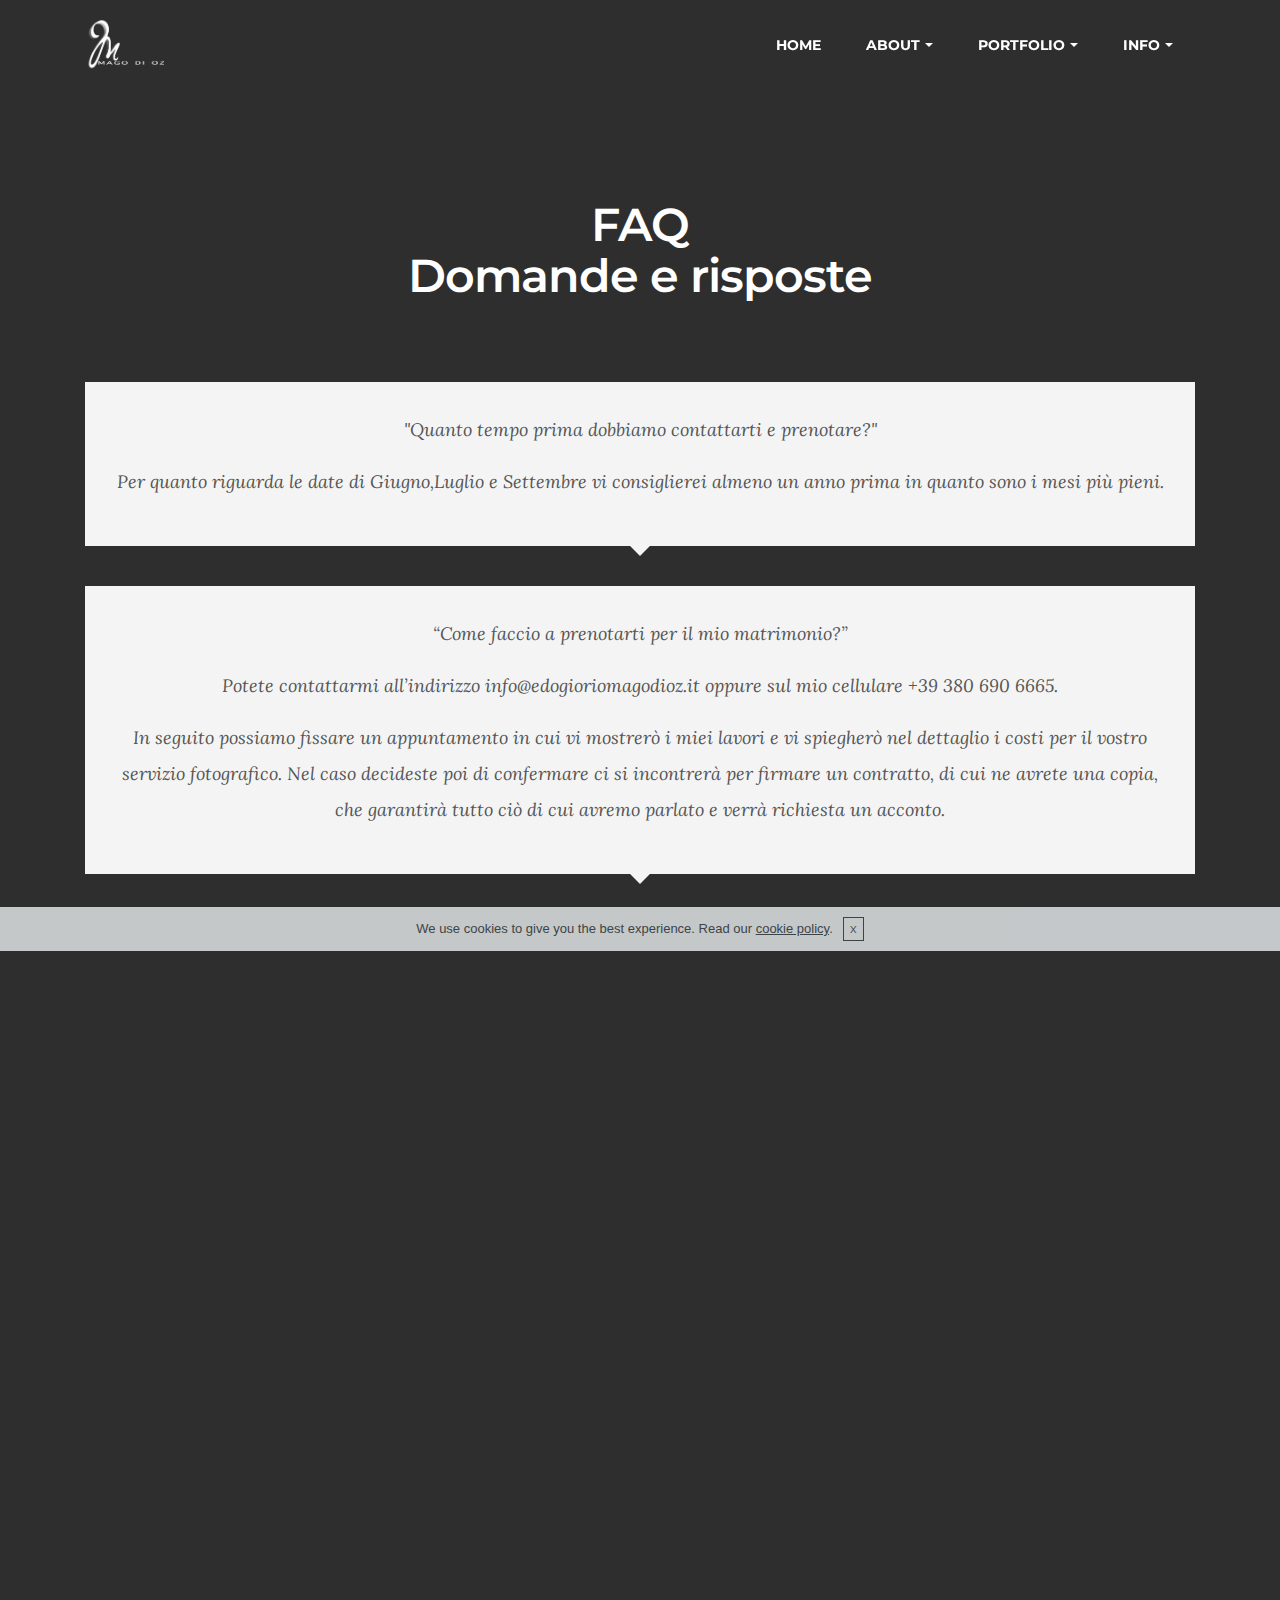
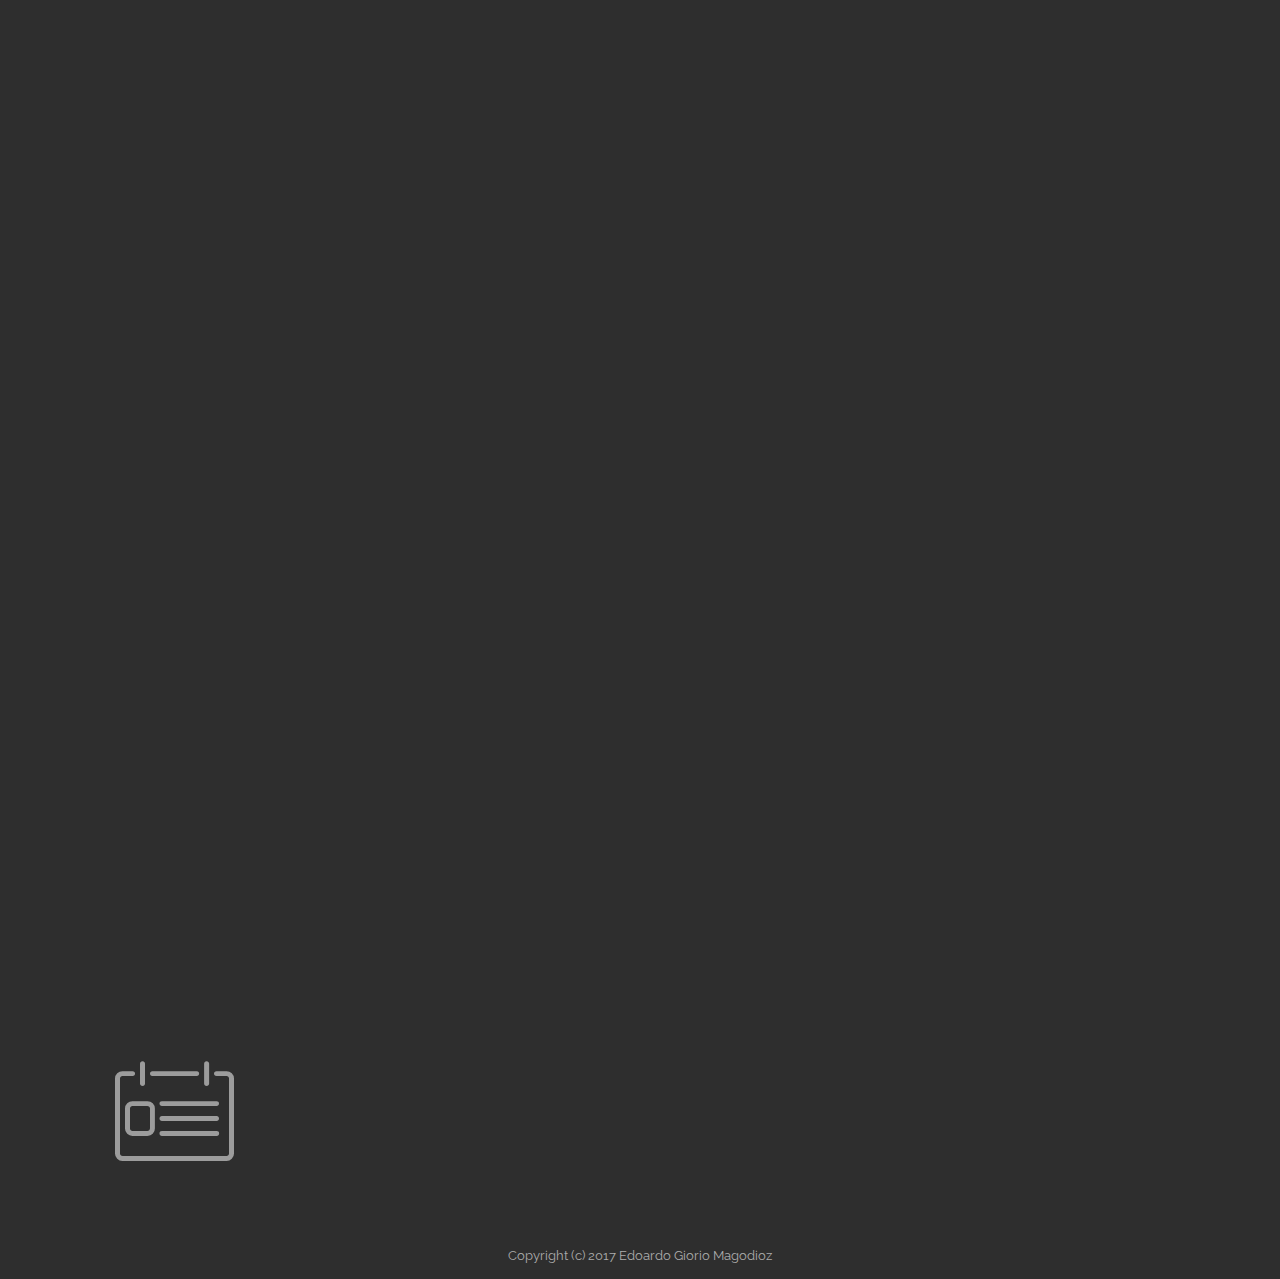
<file: faq.html>
<!DOCTYPE html>
<html>
<head>
  <!-- Site made with Mobirise Website Builder v4.2.5, https://mobirise.com -->
  <meta charset="UTF-8">
  <meta http-equiv="X-UA-Compatible" content="IE=edge">
  <meta name="generator" content="Mobirise v4.2.5, mobirise.com">
  <meta name="viewport" content="width=device-width, initial-scale=1">
  <link rel="shortcut icon" href="assets/images/logomagotraspbianco.png" type="image/x-icon">
  <meta name="description" content="faq">
  <title>Faq</title>
  <link rel="stylesheet" href="assets/bootstrap-material-design-font/css/material.css">
  <link rel="stylesheet" href="assets/web/assets/mobirise-icons/mobirise-icons.css">
  <link rel="stylesheet" href="https://fonts.googleapis.com/css?family=Montserrat:400,700">
  <link rel="stylesheet" href="https://fonts.googleapis.com/css?family=Raleway:100,100i,200,200i,300,300i,400,400i,500,500i,600,600i,700,700i,800,800i,900,900i">
  <link rel="stylesheet" href="https://fonts.googleapis.com/css?family=Lora:400,700,400italic,700italic&subset=latin">
  <link rel="stylesheet" href="assets/tether/tether.min.css">
  <link rel="stylesheet" href="assets/bootstrap/css/bootstrap.min.css">
  <link rel="stylesheet" href="assets/dropdown/css/style.css">
  <link rel="stylesheet" href="assets/socicon/css/styles.css">
  <link rel="stylesheet" href="assets/animate.css/animate.min.css">
  <link rel="stylesheet" href="assets/theme/css/style.css">
  <link rel="stylesheet" href="assets/mobirise/css/mbr-additional.css" type="text/css">
  
  
  
</head>
<body>

<!-- Google Analytics -->
<script>
  (function(i,s,o,g,r,a,m){i['GoogleAnalyticsObject']=r;i[r]=i[r]||function(){
  (i[r].q=i[r].q||[]).push(arguments)},i[r].l=1*new Date();a=s.createElement(o),
  m=s.getElementsByTagName(o)[0];a.async=1;a.src=g;m.parentNode.insertBefore(a,m)
  })(window,document,'script','https://www.google-analytics.com/analytics.js','ga');

  ga('create', 'UA-105026936-1', 'auto');
  ga('send', 'pageview');

</script>
<!-- /Google Analytics -->


<section id="menu-2o" data-rv-view="567">

    <nav class="navbar navbar-dropdown transparent navbar-fixed-top bg-color">
        <div class="container">

            <div class="mbr-table">
                <div class="mbr-table-cell">

                    <div class="navbar-brand">
                        <a href="index.html" class="navbar-logo"><img src="assets/images/logomagotraspbianco.png" alt="Mobirise"></a>
                        <a class="navbar-caption" href="https://mobirise.com"></a>
                    </div>

                </div>
                <div class="mbr-table-cell">

                    <button class="navbar-toggler pull-xs-right hidden-md-up" type="button" data-toggle="collapse" data-target="#exCollapsingNavbar">
                        <div class="hamburger-icon"></div>
                    </button>

                    <ul class="nav-dropdown collapse pull-xs-right nav navbar-nav navbar-toggleable-sm" id="exCollapsingNavbar"><li class="nav-item"><a class="nav-link link" href="index.html">HOME</a></li><li class="nav-item dropdown"><a class="nav-link link dropdown-toggle" data-toggle="dropdown-submenu" href="https://mobirise.com/" aria-expanded="false">ABOUT</a><div class="dropdown-menu"><a class="dropdown-item" href="chisono.html">Chi sono</a><a class="dropdown-item" href="ilmiolavoro.html">Il mio lavoro</a></div></li><li class="nav-item dropdown"><a class="nav-link link dropdown-toggle" href="portfolio.html" data-toggle="dropdown-submenu" aria-expanded="false" target="_blank">PORTFOLIO</a><div class="dropdown-menu"><a class="dropdown-item" href="portraits.html">Portraits</a><a class="dropdown-item" href="wedding.html">Wedding</a><a class="dropdown-item" href="maternity.html">Maternity</a><a class="dropdown-item" href="kids.html">Kids</a><a class="dropdown-item" href="still_life.html">Still Life</a><a class="dropdown-item" href="engagements.html">Engagement</a><a class="dropdown-item" href="landscape.html">Landscape</a><a class="dropdown-item" href="sports.html">Sports<br></a></div></li><li class="nav-item dropdown"><a class="nav-link link dropdown-toggle" data-toggle="dropdown-submenu" href="https://mobirise.com/" aria-expanded="false">INFO</a><div class="dropdown-menu"><a class="dropdown-item" href="faq.html">FAQ</a><a class="dropdown-item" href="contatti.html">Contattaci</a></div></li></ul>
                    <button hidden="" class="navbar-toggler navbar-close" type="button" data-toggle="collapse" data-target="#exCollapsingNavbar">
                        <div class="close-icon"></div>
                    </button>

                </div>
            </div>

        </div>
    </nav>

</section>

<section class="engine"><a href="https://mobirise.co/e">website builder software</a></section><section class="mbr-section article mbr-after-navbar" id="msg-box8-2n" data-rv-view="543" style="background-color: rgb(46, 46, 46); padding-top: 200px; padding-bottom: 0px;">

    
    <div class="container">
        <div class="row">
            <div class="col-md-8 col-md-offset-2 text-xs-center">
                <h3 class="mbr-section-title display-2">FAQ<br>Domande e risposte</h3>
                <div class="lead"></div>
                
            </div>
        </div>
    </div>

</section>

<section class="mbr-section" id="testimonials2-2u" data-rv-view="546" style="background-color: rgb(46, 46, 46); padding-top: 40px; padding-bottom: 120px;">

    

        <div class="mbr-section mbr-section__container mbr-section__container--middle">
            <div class="container">
                <div class="row">
                    <div class="col-xs-12 text-xs-center">
                        
                        
                    </div>
                </div>
            </div>
        </div>


    <div class="mbr-section mbr-section-nopadding">
        <div class="container">
            <div class="row">

                <div class="col-xs-12">

                    <div class="mbr-testimonial card">
                        <div class="card-block"><p>"Quanto tempo prima dobbiamo contattarti e prenotare?"</p><p><span style="font-size: 1.125rem;">Per quanto riguarda le date di Giugno,Luglio e Settembre vi consiglierei almeno un anno prima in quanto sono i mesi più pieni.</span></p></div>
                        <div class="mbr-author card-footer">
                            
                            
                            
                        </div>
                    </div><div class="mbr-testimonial card">
                        <div class="card-block"><p>“Come faccio a prenotarti per il mio matrimonio?”</p><p>Potete contattarmi all’indirizzo info@edogioriomagodioz.it oppure sul mio cellulare +39 380 690 6665.
</p><p>In seguito possiamo fissare un appuntamento in cui vi mostrerò i miei lavori e vi spiegherò nel dettaglio i costi per il vostro servizio fotografico. Nel caso decideste poi di confermare ci si incontrerà per firmare un contratto, di cui ne avrete una copia, che garantirà tutto ciò di cui avremo parlato e verrà richiesta un acconto.
</p></div>
                        <div class="mbr-author card-footer">
                            
                            
                            
                        </div>
                    </div><div class="mbr-testimonial card">
                        <div class="card-block"><p>“Quanto costano i tuoi servizi?”</p><p>Abbiamo una serie di pacchetti studiati apposta per ogni esigenza quindi vi invito a contattarmi per parlare dell’aspetto economico e ricevere un preventivo che rispecchi le vostre richieste.</p></div>
                        <div class="mbr-author card-footer">
                            
                            
                            
                        </div>
                    </div><div class="mbr-testimonial card">
                        <div class="card-block"><p>“Quante immagini ci consegnerai?”</p><p>Durante la giornata nella norma si scattano moltissime foto, facendo una selezione tendo a consegnarne dalle 700 alle 900.</p></div>
                        <div class="mbr-author card-footer">
                            
                            
                            
                        </div>
                    </div><div class="mbr-testimonial card">
                        <div class="card-block"><p>“Consegni i files originali in alta risoluzione?”</p><p>Una volta consegnata la bozza dell'album consegno tutti i file originali.</p></div>
                        <div class="mbr-author card-footer">
                            
                            
                            
                        </div>
                    </div><div class="mbr-testimonial card">
                        <div class="card-block"><p>“Lavori da solo o con un secondo fotografo?”</p><p>Mi trovo molto bene a lavorare da solo ma tendo ad avere un assistente oppure un secondo fotografo qualora gli orari lo richiedano o se richiesto espressamente dagli sposi.</p></div>
                        <div class="mbr-author card-footer">
                            
                            
                            
                        </div>
                    </div><div class="mbr-testimonial card">
                        <div class="card-block"><p>“Quanto ti fermerai al nostro matrimonio?”</p><p>Sono disponibile per l’intera giornata,dalla preparazione della sposa al taglio della torta, indipendentemente se anticipato oppure se a fine giornata. Per ulteriori ore lavorative ci possiamo accordare sul prezzo.</p></div>
                        <div class="mbr-author card-footer">
                            
                            
                            
                        </div>
                    </div><div class="mbr-testimonial card">
                        <div class="card-block"><p>“Possiamo scegliere la tipologia di album?”</p><p>Assolutamente, nel nostro studio potrete scegliere tra una vasta gamma di materiali e copertine con molte combinazioni diverse.&nbsp;</p></div>
                        <div class="mbr-author card-footer">
                            
                            
                            
                        </div>
                    </div><div class="mbr-testimonial card">
                        <div class="card-block"><p>“[...]”</p></div>
                        <div class="mbr-author card-footer">
                            
                            
                            
                        </div>
                    </div>

                </div>

            </div>

        </div>
    </div>
</section>

<section class="mbr-section mbr-section-md-padding" id="social-buttons4-3u" data-rv-view="571" style="background-color: rgb(46, 46, 46); padding-top: 30px; padding-bottom: 0px;">
    
    <div class="container">
        <div class="row">
            <div class="col-md-8 col-md-offset-2 text-xs-center">
                <h3 class="mbr-section-title display-2"></h3>
                <div><a class="btn btn-social" title="Twitter" target="_blank" href="https://twitter.com/magodiozchieri"><i class="socicon socicon-twitter"></i></a> <a class="btn btn-social" title="Facebook" target="_blank" href="https://www.facebook.com/ILMAGODIOZCHIERI/"><i class="socicon socicon-facebook"></i></a>   <a class="btn btn-social" title="Instagram" target="_blank" href="https://www.instagram.com/edoardogiorio/"><i class="socicon socicon-instagram"></i></a>   <a class="btn btn-social" title="LinkedIn" target="_blank" href="https://www.linkedin.com/in/il-mago-di-oz-7a1889a3/"><i class="socicon socicon-linkedin"></i></a>   </div>
            </div>
        </div>
    </div>
</section>

<section class="mbr-section mbr-section-md-padding mbr-footer footer1" id="contacts1-2t" data-rv-view="573" style="background-color: rgb(46, 46, 46); padding-top: 30px; padding-bottom: 30px;">
    
    <div class="container">
        <div class="row">
            <div class="mbr-footer-content col-xs-12 col-md-3">
                <div><span class="mbri-contact-form mbr-iconfont mbr-iconfont-contacts1"></span></div>
            </div>
            <div class="mbr-footer-content col-xs-12 col-md-3">
                <p><font color="#7c7c7c" face="Montserrat, sans-serif" size="3"><span style="letter-spacing: -1px; line-height: 20px;"><strong>Indirizzo</strong></span></font><br>Il Mago di Oz<br>Via Sant'Agostino 2<br>Chieri (To) - 10023<br>Italy</p>
            </div>
            <div class="mbr-footer-content col-xs-12 col-md-3">
                <p><strong>Contatti</strong><br>
Email: info@edogioriomagodioz.it<br>
Cell: 380 6906665</p>
            </div>
            <div class="mbr-footer-content col-xs-12 col-md-3">
                <p></p><p><strong>Links</strong><br>E<a href="https://www.shutterstock.com/g/Edo+Giorio" target="_blank">dogiorio on Shutterstock</a><a class="text-primary" href="https://mobirise.com/"></a><br><a href="https://500px.com/edogiorio" target="_blank">Edogiorio on 500px</a></p><p></p>
            </div>

        </div>
    </div>
</section>

<footer class="mbr-small-footer mbr-section mbr-section-nopadding" id="footer1-2p" data-rv-view="569" style="background-color: rgb(46, 46, 46); padding-top: 1.75rem; padding-bottom: 0.875rem;">
    
    <div class="container text-xs-center">
        <p>Copyright (c) 2017 Edoardo Giorio Magodioz</p>
    </div>
</footer>


  <script src="assets/web/assets/jquery/jquery.min.js"></script>
  <script src="assets/tether/tether.min.js"></script>
  <script src="assets/bootstrap/js/bootstrap.min.js"></script>
  <script src="assets/smooth-scroll/smooth-scroll.js"></script>
  <script src="assets/cookies-alert-plugin/cookies-alert-core.js"></script>
  <script src="assets/cookies-alert-plugin/cookies-alert-script.js"></script>
  <script src="assets/viewport-checker/jquery.viewportchecker.js"></script>
  <script src="assets/dropdown/js/script.min.js"></script>
  <script src="assets/touch-swipe/jquery.touch-swipe.min.js"></script>
  <script src="assets/theme/js/script.js"></script>
  
  
  <input name="animation" type="hidden">
  <input name="cookieData" type="hidden" data-cookie-text="We use cookies to give you the best experience. Read our <a href='privacy.html'>cookie policy</a>.">
  </body>
</html>
</file>
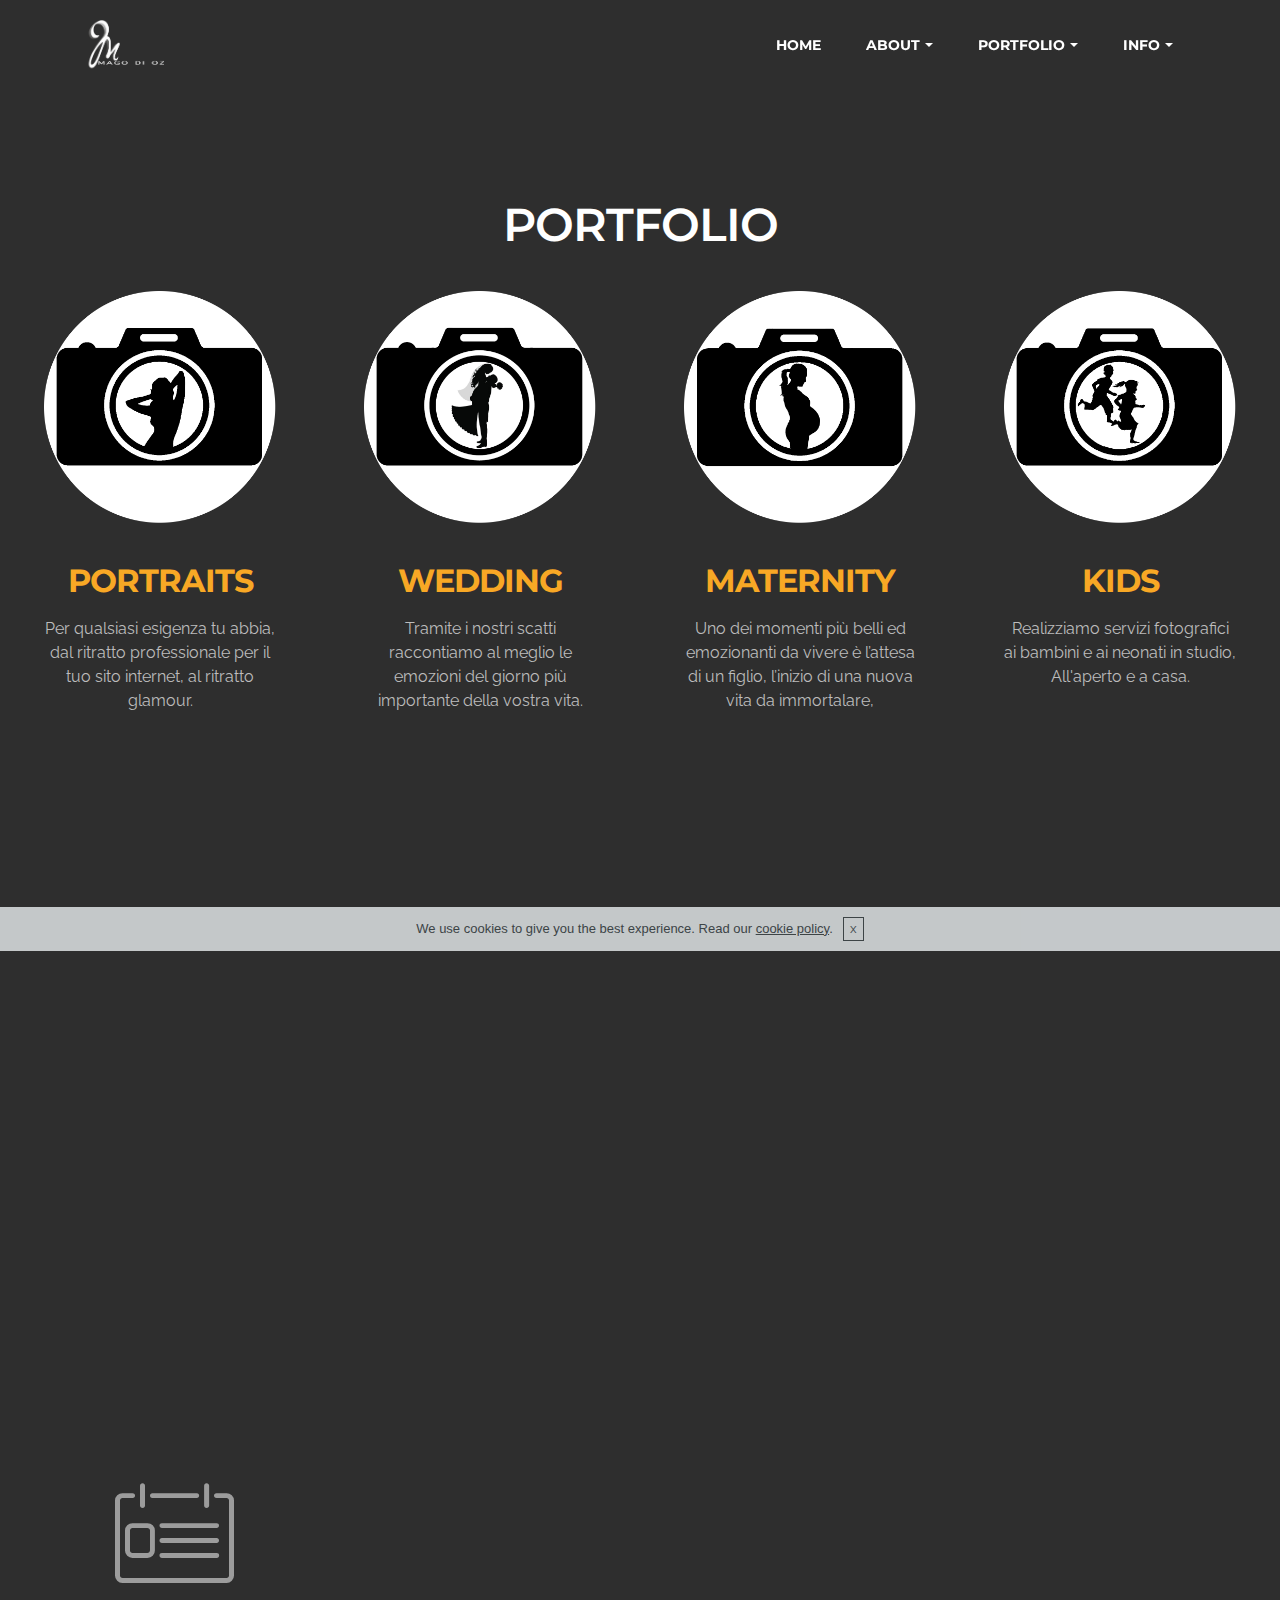
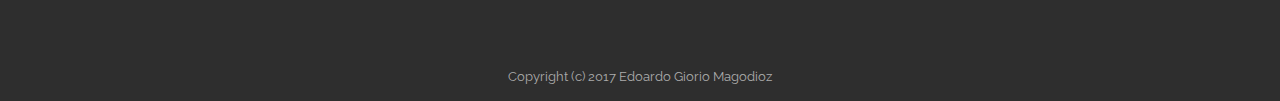
<file: portfolio.html>
<!DOCTYPE html>
<html>
<head>
  <!-- Site made with Mobirise Website Builder v4.2.5, https://mobirise.com -->
  <meta charset="UTF-8">
  <meta http-equiv="X-UA-Compatible" content="IE=edge">
  <meta name="generator" content="Mobirise v4.2.5, mobirise.com">
  <meta name="viewport" content="width=device-width, initial-scale=1">
  <link rel="shortcut icon" href="assets/images/logomagotraspbianco.png" type="image/x-icon">
  <meta name="description" content="">
  <title>Portfolio</title>
  <link rel="stylesheet" href="assets/bootstrap-material-design-font/css/material.css">
  <link rel="stylesheet" href="assets/web/assets/mobirise-icons/mobirise-icons.css">
  <link rel="stylesheet" href="https://fonts.googleapis.com/css?family=Montserrat:400,700">
  <link rel="stylesheet" href="https://fonts.googleapis.com/css?family=Raleway:100,100i,200,200i,300,300i,400,400i,500,500i,600,600i,700,700i,800,800i,900,900i">
  <link rel="stylesheet" href="https://fonts.googleapis.com/css?family=Lora:400,700,400italic,700italic&subset=latin">
  <link rel="stylesheet" href="assets/tether/tether.min.css">
  <link rel="stylesheet" href="assets/bootstrap/css/bootstrap.min.css">
  <link rel="stylesheet" href="assets/dropdown/css/style.css">
  <link rel="stylesheet" href="assets/socicon/css/styles.css">
  <link rel="stylesheet" href="assets/animate.css/animate.min.css">
  <link rel="stylesheet" href="assets/theme/css/style.css">
  <link rel="stylesheet" href="assets/mobirise/css/mbr-additional.css" type="text/css">
  
  
  
</head>
<body>

<!-- Google Analytics -->
<script>
  (function(i,s,o,g,r,a,m){i['GoogleAnalyticsObject']=r;i[r]=i[r]||function(){
  (i[r].q=i[r].q||[]).push(arguments)},i[r].l=1*new Date();a=s.createElement(o),
  m=s.getElementsByTagName(o)[0];a.async=1;a.src=g;m.parentNode.insertBefore(a,m)
  })(window,document,'script','https://www.google-analytics.com/analytics.js','ga');

  ga('create', 'UA-105026936-1', 'auto');
  ga('send', 'pageview');

</script>
<!-- /Google Analytics -->


<section id="menu-17" data-rv-view="165">

    <nav class="navbar navbar-dropdown transparent navbar-fixed-top bg-color">
        <div class="container">

            <div class="mbr-table">
                <div class="mbr-table-cell">

                    <div class="navbar-brand">
                        <a href="index.html" class="navbar-logo"><img src="assets/images/logomagotraspbianco.png" alt="Mobirise"></a>
                        <a class="navbar-caption" href="https://mobirise.com"></a>
                    </div>

                </div>
                <div class="mbr-table-cell">

                    <button class="navbar-toggler pull-xs-right hidden-md-up" type="button" data-toggle="collapse" data-target="#exCollapsingNavbar">
                        <div class="hamburger-icon"></div>
                    </button>

                    <ul class="nav-dropdown collapse pull-xs-right nav navbar-nav navbar-toggleable-sm" id="exCollapsingNavbar"><li class="nav-item"><a class="nav-link link" href="index.html">HOME</a></li><li class="nav-item dropdown"><a class="nav-link link dropdown-toggle" data-toggle="dropdown-submenu" href="https://mobirise.com/" aria-expanded="false">ABOUT</a><div class="dropdown-menu"><a class="dropdown-item" href="chisono.html">Chi sono</a><a class="dropdown-item" href="ilmiolavoro.html">Il mio lavoro</a></div></li><li class="nav-item dropdown"><a class="nav-link link dropdown-toggle" href="portfolio.html" data-toggle="dropdown-submenu" aria-expanded="false" target="_blank">PORTFOLIO</a><div class="dropdown-menu"><a class="dropdown-item" href="portraits.html">Portraits</a><a class="dropdown-item" href="wedding.html">Wedding</a><a class="dropdown-item" href="maternity.html">Maternity</a><a class="dropdown-item" href="kids.html">Kids</a><a class="dropdown-item" href="still_life.html">Still Life</a><a class="dropdown-item" href="engagements.html">Engagement</a><a class="dropdown-item" href="landscape.html">Landscape</a><a class="dropdown-item" href="sports.html">Sports<br></a></div></li><li class="nav-item dropdown"><a class="nav-link link dropdown-toggle" data-toggle="dropdown-submenu" href="https://mobirise.com/" aria-expanded="false">INFO</a><div class="dropdown-menu"><a class="dropdown-item" href="faq.html">FAQ</a><a class="dropdown-item" href="contatti.html">Contattaci</a></div></li></ul>
                    <button hidden="" class="navbar-toggler navbar-close" type="button" data-toggle="collapse" data-target="#exCollapsingNavbar">
                        <div class="close-icon"></div>
                    </button>

                </div>
            </div>

        </div>
    </nav>

</section>

<section class="engine"><a href="https://mobirise.co/l">free bootstrap theme</a></section><section class="mbr-section article mbr-after-navbar" id="msg-box8-16" data-rv-view="162" style="background-color: rgb(46, 46, 46); padding-top: 200px; padding-bottom: 0px;">

    
    <div class="container">
        <div class="row">
            <div class="col-md-8 col-md-offset-2 text-xs-center">
                <h3 class="mbr-section-title display-2">PORTFOLIO</h3>
                <div class="lead"></div>
                
            </div>
        </div>
    </div>

</section>

<section class="mbr-cards mbr-section mbr-section-nopadding" id="features1-1g" data-rv-view="169" style="background-color: rgb(46, 46, 46);">

        

    <div class="mbr-cards-row row striped">

        <div class="mbr-cards-col col-xs-12 col-lg-3" style="padding-top: 40px; padding-bottom: 40px;">
            <div class="container">
                <div class="card cart-block">
                    <div class="card-img"><a href="portraits.html"><img src="assets/images/portraits-bn.png" class="card-img-top" alt="Portraits" title="Portraits"></a></div>
                    <div class="card-block">
                        <h4 class="card-title">PORTRAITS</h4>
                        
                        <p class="card-text">Per qualsiasi esigenza tu abbia, dal ritratto professionale per il tuo sito internet, al ritratto glamour.</p>
                        
                    </div>
                </div>
            </div>
        </div>
        <div class="mbr-cards-col col-xs-12 col-lg-3" style="padding-top: 40px; padding-bottom: 40px;">
            <div class="container">
                <div class="card cart-block">
                    <div class="card-img"><a href="wedding.html"><img src="assets/images/weddings-bn.png" class="card-img-top" alt="Wedding" title="Wedding"></a></div>
                    <div class="card-block">
                        <h4 class="card-title">WEDDING</h4>
                        
                        <p class="card-text">Tramite i nostri scatti raccontiamo al meglio le emozioni del giorno più importante della vostra vita.</p>
                        
                    </div>
                </div>
            </div>
        </div>
        <div class="mbr-cards-col col-xs-12 col-lg-3" style="padding-top: 40px; padding-bottom: 40px;">
            <div class="container">
                <div class="card cart-block">
                    <div class="card-img"><a href="maternity.html"><img src="assets/images/maternity-bn.png" class="card-img-top" alt="Maternity" title="Maternity"></a></div>
                    <div class="card-block">
                        <h4 class="card-title">MATERNITY</h4>
                        
                        <p class="card-text">Uno dei momenti più belli ed emozionanti da vivere è l’attesa di un figlio, l’inizio di una nuova vita da immortalare,</p>
                        
                    </div>
                </div>
            </div>
        </div>
        <div class="mbr-cards-col col-xs-12 col-lg-3" style="padding-top: 40px; padding-bottom: 40px;">
            <div class="container">
                <div class="card cart-block">
                    <div class="card-img"><a href="kids.html"><img src="assets/images/kids-bn.png" class="card-img-top" alt="Kids" title="Kids"></a></div>
                    <div class="card-block">
                        <h4 class="card-title">KIDS</h4>
                        
                        <p class="card-text">Realizziamo servizi fotografici ai bambini e ai neonati in studio, All'aperto e a casa.</p>
                        
                    </div>
                </div>
            </div>
        </div>
        
        
    </div>
</section>

<section class="mbr-cards mbr-section mbr-section-nopadding" id="features1-1f" data-rv-view="172" style="background-color: rgb(46, 46, 46);">

        

    <div class="mbr-cards-row row striped">

        <div class="mbr-cards-col col-xs-12 col-lg-3" style="padding-top: 0px; padding-bottom: 120px;">
            <div class="container">
                <div class="card cart-block">
                    <div class="card-img"><a href="still_life.html"><img src="assets/images/still-life-bn.png" class="card-img-top" alt="Still life" title="Still life"></a></div>
                    <div class="card-block">
                        <h4 class="card-title">STILL LIFE</h4>
                        
                        <p class="card-text">Disponibili per fotografie nelle e per le aziende, per i vostri prodotti e i vostri progetti.</p>
                        
                    </div>
                </div>
            </div>
        </div>
        <div class="mbr-cards-col col-xs-12 col-lg-3" style="padding-top: 0px; padding-bottom: 120px;">
            <div class="container">
                <div class="card cart-block">
                    <div class="card-img"><a href="engagements.html"><img src="assets/images/engagements-bn.png" class="card-img-top" alt="Engagements" title="Engagements"></a></div>
                    <div class="card-block">
                        <h4 class="card-title">ENGAGEMENTS</h4>
                        
                        <p class="card-text">Attimi di quotidianità che raccontano la vostra storia d'amore in scatti unici ed emozionanti.</p>
                        
                    </div>
                </div>
            </div>
        </div>
        <div class="mbr-cards-col col-xs-12 col-lg-3" style="padding-top: 0px; padding-bottom: 120px;">
            <div class="container">
                <div class="card cart-block">
                    <div class="card-img"><a href="landscape.html"><img src="assets/images/landscape-bn.png" class="card-img-top" alt="Landscape" title="Landscape"></a></div>
                    <div class="card-block">
                        <h4 class="card-title">LANDSCAPE</h4>
                        
                        <p class="card-text">La nostra grande passione per la natura e per la foto paesaggistica si esprime in questi scatti.<br></p>
                        
                    </div>
                </div>
            </div>
        </div>
        <div class="mbr-cards-col col-xs-12 col-lg-3" style="padding-top: 0px; padding-bottom: 120px;">
            <div class="container">
                <div class="card cart-block">
                    <div class="card-img"><a href="sports.html"><img src="assets/images/sports-bn.png" class="card-img-top" alt="Sports" title="Sports"></a></div>
                    <div class="card-block">
                        <h4 class="card-title">SPORTS</h4>
                        
                        <p class="card-text">Raccontare il mondo dello sport e la gente che lo vive, cogliendo tutto quello che lo circonda in tutte le sue diverse sfaccettature.</p>
                        
                    </div>
                </div>
            </div>
        </div>
        
        
    </div>
</section>

<section class="mbr-section mbr-section-md-padding" id="social-buttons4-3m" data-rv-view="175" style="background-color: rgb(46, 46, 46); padding-top: 30px; padding-bottom: 0px;">
    
    <div class="container">
        <div class="row">
            <div class="col-md-8 col-md-offset-2 text-xs-center">
                <h3 class="mbr-section-title display-2"></h3>
                <div><a class="btn btn-social" title="Twitter" target="_blank" href="https://twitter.com/magodiozchieri"><i class="socicon socicon-twitter"></i></a> <a class="btn btn-social" title="Facebook" target="_blank" href="https://www.facebook.com/ILMAGODIOZCHIERI/"><i class="socicon socicon-facebook"></i></a>   <a class="btn btn-social" title="Instagram" target="_blank" href="https://www.instagram.com/edoardogiorio/"><i class="socicon socicon-instagram"></i></a>   <a class="btn btn-social" title="LinkedIn" target="_blank" href="https://www.linkedin.com/in/il-mago-di-oz-7a1889a3/"><i class="socicon socicon-linkedin"></i></a>   </div>
            </div>
        </div>
    </div>
</section>

<section class="mbr-section mbr-section-md-padding mbr-footer footer1" id="contacts1-1c" data-rv-view="177" style="background-color: rgb(46, 46, 46); padding-top: 30px; padding-bottom: 30px;">
    
    <div class="container">
        <div class="row">
            <div class="mbr-footer-content col-xs-12 col-md-3">
                <div><span class="mbri-contact-form mbr-iconfont mbr-iconfont-contacts1"></span></div>
            </div>
            <div class="mbr-footer-content col-xs-12 col-md-3">
                <p><font color="#7c7c7c" face="Montserrat, sans-serif" size="3"><span style="letter-spacing: -1px; line-height: 20px;"><strong>Indirizzo</strong></span></font><br>Il Mago di Oz<br>Via Sant'Agostino 2<br>Chieri (To) - 10023<br>Italy</p>
            </div>
            <div class="mbr-footer-content col-xs-12 col-md-3">
                <p><strong>Contatti</strong><br>
Email: info@edogioriomagodioz.it<br>
Cell: 380 6906665</p>
            </div>
            <div class="mbr-footer-content col-xs-12 col-md-3">
                <p></p><p><strong>Links</strong><br>E<a href="https://www.shutterstock.com/g/Edo+Giorio" target="_blank">dogiorio on Shutterstock</a><a class="text-primary" href="https://mobirise.com/"></a><br><a href="https://500px.com/edogiorio" target="_blank">Edogiorio on 500px</a></p><p></p>
            </div>

        </div>
    </div>
</section>

<footer class="mbr-small-footer mbr-section mbr-section-nopadding" id="footer1-18" data-rv-view="167" style="background-color: rgb(46, 46, 46); padding-top: 1.75rem; padding-bottom: 0.875rem;">
    
    <div class="container text-xs-center">
        <p>Copyright (c) 2017 Edoardo Giorio Magodioz</p>
    </div>
</footer>


  <script src="assets/web/assets/jquery/jquery.min.js"></script>
  <script src="assets/tether/tether.min.js"></script>
  <script src="assets/bootstrap/js/bootstrap.min.js"></script>
  <script src="assets/smooth-scroll/smooth-scroll.js"></script>
  <script src="assets/cookies-alert-plugin/cookies-alert-core.js"></script>
  <script src="assets/cookies-alert-plugin/cookies-alert-script.js"></script>
  <script src="assets/viewport-checker/jquery.viewportchecker.js"></script>
  <script src="assets/dropdown/js/script.min.js"></script>
  <script src="assets/touch-swipe/jquery.touch-swipe.min.js"></script>
  <script src="assets/theme/js/script.js"></script>
  
  
  <input name="animation" type="hidden">
  <input name="cookieData" type="hidden" data-cookie-text="We use cookies to give you the best experience. Read our <a href='privacy.html'>cookie policy</a>.">
  </body>
</html>
</file>
<file: assets/bootstrap-material-design-font/css/material.css>
@font-face {
  font-family: 'Material-Design-Icons';
  src: url('../fonts/Material-Design-Icons.eot?3ocs8m');
  src: url('../fonts/Material-Design-Icons.eot?#iefix3ocs8m') format('embedded-opentype'), url('../fonts/Material-Design-Icons.woff?3ocs8m') format('woff'), url('../fonts/Material-Design-Icons.ttf?3ocs8m') format('truetype'), url('../fonts/Material-Design-Icons.svg?3ocs8m#Material-Design-Icons') format('svg');
  font-weight: normal;
  font-style: normal;
}
[class^="mdi-"],
[class*="mdi-"] {
  speak: none;
  display: inline-block;
  font-style: normal;
  font-variant:normal;
  font-weight:normal;
  /*font-size:24px;*/
  line-height:1;
  font-family:'Material-Design-Icons' !important;
  text-rendering: auto;
  
  -webkit-font-smoothing: antialiased;
  -moz-osx-font-smoothing: grayscale;
  -webkit-transform: translate(0, 0);
      -ms-transform: translate(0, 0);
          transform: translate(0, 0);
}
[class^="mdi-"]:before,
[class*="mdi-"]:before {
  display: inline-block;
  speak: none;
  text-decoration: inherit;
}
[class^="mdi-"].pull-left,
[class*="mdi-"].pull-left {
  margin-right: .3em;
}
[class^="mdi-"].pull-right,
[class*="mdi-"].pull-right {
  margin-left: .3em;
}
[class^="mdi-"].mdi-lg:before,
[class*="mdi-"].mdi-lg:before,
[class^="mdi-"].mdi-lg:after,
[class*="mdi-"].mdi-lg:after {
  font-size: 1.33333333em;
  line-height: 0.75em;
  vertical-align: -15%;
}
[class^="mdi-"].mdi-2x:before,
[class*="mdi-"].mdi-2x:before,
[class^="mdi-"].mdi-2x:after,
[class*="mdi-"].mdi-2x:after {
  font-size: 2em;
}
[class^="mdi-"].mdi-3x:before,
[class*="mdi-"].mdi-3x:before,
[class^="mdi-"].mdi-3x:after,
[class*="mdi-"].mdi-3x:after {
  font-size: 3em;
}
[class^="mdi-"].mdi-4x:before,
[class*="mdi-"].mdi-4x:before,
[class^="mdi-"].mdi-4x:after,
[class*="mdi-"].mdi-4x:after {
  font-size: 4em;
}
[class^="mdi-"].mdi-5x:before,
[class*="mdi-"].mdi-5x:before,
[class^="mdi-"].mdi-5x:after,
[class*="mdi-"].mdi-5x:after {
  font-size: 5em;
}
[class^="mdi-device-signal-cellular-"]:after,
[class^="mdi-device-battery-"]:after,
[class^="mdi-device-battery-charging-"]:after,
[class^="mdi-device-signal-cellular-connected-no-internet-"]:after,
[class^="mdi-device-signal-wifi-"]:after,
[class^="mdi-device-signal-wifi-statusbar-not-connected"]:after,
.mdi-device-network-wifi:after {
  opacity: .3;
  position: absolute;
  left: 0;
  top: 0;
  z-index: 1;
  display: inline-block;
  speak: none;
  text-decoration: inherit;
}
[class^="mdi-device-signal-cellular-"]:after {
  content: "\e758";
}
[class^="mdi-device-battery-"]:after {
  content: "\e735";
}
[class^="mdi-device-battery-charging-"]:after {
  content: "\e733";
}
[class^="mdi-device-signal-cellular-connected-no-internet-"]:after {
  content: "\e75d";
}
[class^="mdi-device-signal-wifi-"]:after,
.mdi-device-network-wifi:after {
  content: "\e765";
}
[class^="mdi-device-signal-wifi-statusbasr-not-connected"]:after {
  content: "\e8f7";
}
.mdi-device-signal-cellular-off:after,
.mdi-device-signal-cellular-null:after,
.mdi-device-signal-cellular-no-sim:after,
.mdi-device-signal-wifi-off:after,
.mdi-device-signal-wifi-4-bar:after,
.mdi-device-signal-cellular-4-bar:after,
.mdi-device-battery-alert:after,
.mdi-device-signal-cellular-connected-no-internet-4-bar:after,
.mdi-device-battery-std:after,
.mdi-device-battery-full .mdi-device-battery-unknown:after {
  content: "";
}
.mdi-fw {
  width: 1.28571429em;
  text-align: center;
}
.mdi-ul {
  padding-left: 0;
  margin-left: 2.14285714em;
  list-style-type: none;
}
.mdi-ul > li {
  position: relative;
}
.mdi-li {
  position: absolute;
  left: -2.14285714em;
  width: 2.14285714em;
  top: 0.14285714em;
  text-align: center;
}
.mdi-li.mdi-lg {
  left: -1.85714286em;
}
.mdi-border {
  padding: .2em .25em .15em;
  border: solid 0.08em #eeeeee;
  border-radius: .1em;
}
.mdi-spin {
  -webkit-animation: mdi-spin 2s infinite linear;
  animation: mdi-spin 2s infinite linear;
  -webkit-transform-origin: 50% 50%;
  -ms-transform-origin: 50% 50%;
      transform-origin: 50% 50%;
}
.mdi-pulse {
  -webkit-animation: mdi-spin 1s steps(8) infinite;
  animation: mdi-spin 1s steps(8) infinite;
  -webkit-transform-origin: 50% 50%;
  -ms-transform-origin: 50% 50%;
      transform-origin: 50% 50%;
}
@-webkit-keyframes mdi-spin {
  0% {
    -webkit-transform: rotate(0deg);
    transform: rotate(0deg);
  }
  100% {
    -webkit-transform: rotate(359deg);
    transform: rotate(359deg);
  }
}
@keyframes mdi-spin {
  0% {
    -webkit-transform: rotate(0deg);
    transform: rotate(0deg);
  }
  100% {
    -webkit-transform: rotate(359deg);
    transform: rotate(359deg);
  }
}
.mdi-rotate-90 {
  filter: progid:DXImageTransform.Microsoft.BasicImage(rotation=1);
  -webkit-transform: rotate(90deg);
  -ms-transform: rotate(90deg);
  transform: rotate(90deg);
}
.mdi-rotate-180 {
  filter: progid:DXImageTransform.Microsoft.BasicImage(rotation=2);
  -webkit-transform: rotate(180deg);
  -ms-transform: rotate(180deg);
  transform: rotate(180deg);
}
.mdi-rotate-270 {
  filter: progid:DXImageTransform.Microsoft.BasicImage(rotation=3);
  -webkit-transform: rotate(270deg);
  -ms-transform: rotate(270deg);
  transform: rotate(270deg);
}
.mdi-flip-horizontal {
  filter: progid:DXImageTransform.Microsoft.BasicImage(rotation=0, mirror=1);
  -webkit-transform: scale(-1, 1);
  -ms-transform: scale(-1, 1);
  transform: scale(-1, 1);
}
.mdi-flip-vertical {
  filter: progid:DXImageTransform.Microsoft.BasicImage(rotation=2, mirror=1);
  -webkit-transform: scale(1, -1);
  -ms-transform: scale(1, -1);
  transform: scale(1, -1);
}
:root .mdi-rotate-90,
:root .mdi-rotate-180,
:root .mdi-rotate-270,
:root .mdi-flip-horizontal,
:root .mdi-flip-vertical {
  -webkit-filter: none;
          filter: none;
}
.mdi-stack {
  position: relative;
  display: inline-block;
  width: 2em;
  height: 2em;
  line-height: 2em;
  vertical-align: middle;
}
.mdi-stack-1x,
.mdi-stack-2x {
  position: absolute;
  left: 0;
  width: 100%;
  text-align: center;
}
.mdi-stack-1x {
  line-height: inherit;
}
.mdi-stack-2x {
  font-size: 2em;
}
.mdi-inverse {
  color: #ffffff;
}
/* Start Icons */
.mdi-action-3d-rotation:before {
  content: "\e600";
}
.mdi-action-accessibility:before {
  content: "\e601";
}
.mdi-action-account-balance-wallet:before {
  content: "\e602";
}
.mdi-action-account-balance:before {
  content: "\e603";
}
.mdi-action-account-box:before {
  content: "\e604";
}
.mdi-action-account-child:before {
  content: "\e605";
}
.mdi-action-account-circle:before {
  content: "\e606";
}
.mdi-action-add-shopping-cart:before {
  content: "\e607";
}
.mdi-action-alarm-add:before {
  content: "\e608";
}
.mdi-action-alarm-off:before {
  content: "\e609";
}
.mdi-action-alarm-on:before {
  content: "\e60a";
}
.mdi-action-alarm:before {
  content: "\e60b";
}
.mdi-action-android:before {
  content: "\e60c";
}
.mdi-action-announcement:before {
  content: "\e60d";
}
.mdi-action-aspect-ratio:before {
  content: "\e60e";
}
.mdi-action-assessment:before {
  content: "\e60f";
}
.mdi-action-assignment-ind:before {
  content: "\e610";
}
.mdi-action-assignment-late:before {
  content: "\e611";
}
.mdi-action-assignment-return:before {
  content: "\e612";
}
.mdi-action-assignment-returned:before {
  content: "\e613";
}
.mdi-action-assignment-turned-in:before {
  content: "\e614";
}
.mdi-action-assignment:before {
  content: "\e615";
}
.mdi-action-autorenew:before {
  content: "\e616";
}
.mdi-action-backup:before {
  content: "\e617";
}
.mdi-action-book:before {
  content: "\e618";
}
.mdi-action-bookmark-outline:before {
  content: "\e619";
}
.mdi-action-bookmark:before {
  content: "\e61a";
}
.mdi-action-bug-report:before {
  content: "\e61b";
}
.mdi-action-cached:before {
  content: "\e61c";
}
.mdi-action-check-circle:before {
  content: "\e61d";
}
.mdi-action-class:before {
  content: "\e61e";
}
.mdi-action-credit-card:before {
  content: "\e61f";
}
.mdi-action-dashboard:before {
  content: "\e620";
}
.mdi-action-delete:before {
  content: "\e621";
}
.mdi-action-description:before {
  content: "\e622";
}
.mdi-action-dns:before {
  content: "\e623";
}
.mdi-action-done-all:before {
  content: "\e624";
}
.mdi-action-done:before {
  content: "\e625";
}
.mdi-action-event:before {
  content: "\e626";
}
.mdi-action-exit-to-app:before {
  content: "\e627";
}
.mdi-action-explore:before {
  content: "\e628";
}
.mdi-action-extension:before {
  content: "\e629";
}
.mdi-action-face-unlock:before {
  content: "\e62a";
}
.mdi-action-favorite-outline:before {
  content: "\e62b";
}
.mdi-action-favorite:before {
  content: "\e62c";
}
.mdi-action-find-in-page:before {
  content: "\e62d";
}
.mdi-action-find-replace:before {
  content: "\e62e";
}
.mdi-action-flip-to-back:before {
  content: "\e62f";
}
.mdi-action-flip-to-front:before {
  content: "\e630";
}
.mdi-action-get-app:before {
  content: "\e631";
}
.mdi-action-grade:before {
  content: "\e632";
}
.mdi-action-group-work:before {
  content: "\e633";
}
.mdi-action-help:before {
  content: "\e634";
}
.mdi-action-highlight-remove:before {
  content: "\e635";
}
.mdi-action-history:before {
  content: "\e636";
}
.mdi-action-home:before {
  content: "\e637";
}
.mdi-action-https:before {
  content: "\e638";
}
.mdi-action-info-outline:before {
  content: "\e639";
}
.mdi-action-info:before {
  content: "\e63a";
}
.mdi-action-input:before {
  content: "\e63b";
}
.mdi-action-invert-colors:before {
  content: "\e63c";
}
.mdi-action-label-outline:before {
  content: "\e63d";
}
.mdi-action-label:before {
  content: "\e63e";
}
.mdi-action-language:before {
  content: "\e63f";
}
.mdi-action-launch:before {
  content: "\e640";
}
.mdi-action-list:before {
  content: "\e641";
}
.mdi-action-lock-open:before {
  content: "\e642";
}
.mdi-action-lock-outline:before {
  content: "\e643";
}
.mdi-action-lock:before {
  content: "\e644";
}
.mdi-action-loyalty:before {
  content: "\e645";
}
.mdi-action-markunread-mailbox:before {
  content: "\e646";
}
.mdi-action-note-add:before {
  content: "\e647";
}
.mdi-action-open-in-browser:before {
  content: "\e648";
}
.mdi-action-open-in-new:before {
  content: "\e649";
}
.mdi-action-open-with:before {
  content: "\e64a";
}
.mdi-action-pageview:before {
  content: "\e64b";
}
.mdi-action-payment:before {
  content: "\e64c";
}
.mdi-action-perm-camera-mic:before {
  content: "\e64d";
}
.mdi-action-perm-contact-cal:before {
  content: "\e64e";
}
.mdi-action-perm-data-setting:before {
  content: "\e64f";
}
.mdi-action-perm-device-info:before {
  content: "\e650";
}
.mdi-action-perm-identity:before {
  content: "\e651";
}
.mdi-action-perm-media:before {
  content: "\e652";
}
.mdi-action-perm-phone-msg:before {
  content: "\e653";
}
.mdi-action-perm-scan-wifi:before {
  content: "\e654";
}
.mdi-action-picture-in-picture:before {
  content: "\e655";
}
.mdi-action-polymer:before {
  content: "\e656";
}
.mdi-action-print:before {
  content: "\e657";
}
.mdi-action-query-builder:before {
  content: "\e658";
}
.mdi-action-question-answer:before {
  content: "\e659";
}
.mdi-action-receipt:before {
  content: "\e65a";
}
.mdi-action-redeem:before {
  content: "\e65b";
}
.mdi-action-reorder:before {
  content: "\e65c";
}
.mdi-action-report-problem:before {
  content: "\e65d";
}
.mdi-action-restore:before {
  content: "\e65e";
}
.mdi-action-room:before {
  content: "\e65f";
}
.mdi-action-schedule:before {
  content: "\e660";
}
.mdi-action-search:before {
  content: "\e661";
}
.mdi-action-settings-applications:before {
  content: "\e662";
}
.mdi-action-settings-backup-restore:before {
  content: "\e663";
}
.mdi-action-settings-bluetooth:before {
  content: "\e664";
}
.mdi-action-settings-cell:before {
  content: "\e665";
}
.mdi-action-settings-display:before {
  content: "\e666";
}
.mdi-action-settings-ethernet:before {
  content: "\e667";
}
.mdi-action-settings-input-antenna:before {
  content: "\e668";
}
.mdi-action-settings-input-component:before {
  content: "\e669";
}
.mdi-action-settings-input-composite:before {
  content: "\e66a";
}
.mdi-action-settings-input-hdmi:before {
  content: "\e66b";
}
.mdi-action-settings-input-svideo:before {
  content: "\e66c";
}
.mdi-action-settings-overscan:before {
  content: "\e66d";
}
.mdi-action-settings-phone:before {
  content: "\e66e";
}
.mdi-action-settings-power:before {
  content: "\e66f";
}
.mdi-action-settings-remote:before {
  content: "\e670";
}
.mdi-action-settings-voice:before {
  content: "\e671";
}
.mdi-action-settings:before {
  content: "\e672";
}
.mdi-action-shop-two:before {
  content: "\e673";
}
.mdi-action-shop:before {
  content: "\e674";
}
.mdi-action-shopping-basket:before {
  content: "\e675";
}
.mdi-action-shopping-cart:before {
  content: "\e676";
}
.mdi-action-speaker-notes:before {
  content: "\e677";
}
.mdi-action-spellcheck:before {
  content: "\e678";
}
.mdi-action-star-rate:before {
  content: "\e679";
}
.mdi-action-stars:before {
  content: "\e67a";
}
.mdi-action-store:before {
  content: "\e67b";
}
.mdi-action-subject:before {
  content: "\e67c";
}
.mdi-action-supervisor-account:before {
  content: "\e67d";
}
.mdi-action-swap-horiz:before {
  content: "\e67e";
}
.mdi-action-swap-vert-circle:before {
  content: "\e67f";
}
.mdi-action-swap-vert:before {
  content: "\e680";
}
.mdi-action-system-update-tv:before {
  content: "\e681";
}
.mdi-action-tab-unselected:before {
  content: "\e682";
}
.mdi-action-tab:before {
  content: "\e683";
}
.mdi-action-theaters:before {
  content: "\e684";
}
.mdi-action-thumb-down:before {
  content: "\e685";
}
.mdi-action-thumb-up:before {
  content: "\e686";
}
.mdi-action-thumbs-up-down:before {
  content: "\e687";
}
.mdi-action-toc:before {
  content: "\e688";
}
.mdi-action-today:before {
  content: "\e689";
}
.mdi-action-track-changes:before {
  content: "\e68a";
}
.mdi-action-translate:before {
  content: "\e68b";
}
.mdi-action-trending-down:before {
  content: "\e68c";
}
.mdi-action-trending-neutral:before {
  content: "\e68d";
}
.mdi-action-trending-up:before {
  content: "\e68e";
}
.mdi-action-turned-in-not:before {
  content: "\e68f";
}
.mdi-action-turned-in:before {
  content: "\e690";
}
.mdi-action-verified-user:before {
  content: "\e691";
}
.mdi-action-view-agenda:before {
  content: "\e692";
}
.mdi-action-view-array:before {
  content: "\e693";
}
.mdi-action-view-carousel:before {
  content: "\e694";
}
.mdi-action-view-column:before {
  content: "\e695";
}
.mdi-action-view-day:before {
  content: "\e696";
}
.mdi-action-view-headline:before {
  content: "\e697";
}
.mdi-action-view-list:before {
  content: "\e698";
}
.mdi-action-view-module:before {
  content: "\e699";
}
.mdi-action-view-quilt:before {
  content: "\e69a";
}
.mdi-action-view-stream:before {
  content: "\e69b";
}
.mdi-action-view-week:before {
  content: "\e69c";
}
.mdi-action-visibility-off:before {
  content: "\e69d";
}
.mdi-action-visibility:before {
  content: "\e69e";
}
.mdi-action-wallet-giftcard:before {
  content: "\e69f";
}
.mdi-action-wallet-membership:before {
  content: "\e6a0";
}
.mdi-action-wallet-travel:before {
  content: "\e6a1";
}
.mdi-action-work:before {
  content: "\e6a2";
}
.mdi-alert-error:before {
  content: "\e6a3";
}
.mdi-alert-warning:before {
  content: "\e6a4";
}
.mdi-av-album:before {
  content: "\e6a5";
}
.mdi-av-closed-caption:before {
  content: "\e6a6";
}
.mdi-av-equalizer:before {
  content: "\e6a7";
}
.mdi-av-explicit:before {
  content: "\e6a8";
}
.mdi-av-fast-forward:before {
  content: "\e6a9";
}
.mdi-av-fast-rewind:before {
  content: "\e6aa";
}
.mdi-av-games:before {
  content: "\e6ab";
}
.mdi-av-hearing:before {
  content: "\e6ac";
}
.mdi-av-high-quality:before {
  content: "\e6ad";
}
.mdi-av-loop:before {
  content: "\e6ae";
}
.mdi-av-mic-none:before {
  content: "\e6af";
}
.mdi-av-mic-off:before {
  content: "\e6b0";
}
.mdi-av-mic:before {
  content: "\e6b1";
}
.mdi-av-movie:before {
  content: "\e6b2";
}
.mdi-av-my-library-add:before {
  content: "\e6b3";
}
.mdi-av-my-library-books:before {
  content: "\e6b4";
}
.mdi-av-my-library-music:before {
  content: "\e6b5";
}
.mdi-av-new-releases:before {
  content: "\e6b6";
}
.mdi-av-not-interested:before {
  content: "\e6b7";
}
.mdi-av-pause-circle-fill:before {
  content: "\e6b8";
}
.mdi-av-pause-circle-outline:before {
  content: "\e6b9";
}
.mdi-av-pause:before {
  content: "\e6ba";
}
.mdi-av-play-arrow:before {
  content: "\e6bb";
}
.mdi-av-play-circle-fill:before {
  content: "\e6bc";
}
.mdi-av-play-circle-outline:before {
  content: "\e6bd";
}
.mdi-av-play-shopping-bag:before {
  content: "\e6be";
}
.mdi-av-playlist-add:before {
  content: "\e6bf";
}
.mdi-av-queue-music:before {
  content: "\e6c0";
}
.mdi-av-queue:before {
  content: "\e6c1";
}
.mdi-av-radio:before {
  content: "\e6c2";
}
.mdi-av-recent-actors:before {
  content: "\e6c3";
}
.mdi-av-repeat-one:before {
  content: "\e6c4";
}
.mdi-av-repeat:before {
  content: "\e6c5";
}
.mdi-av-replay:before {
  content: "\e6c6";
}
.mdi-av-shuffle:before {
  content: "\e6c7";
}
.mdi-av-skip-next:before {
  content: "\e6c8";
}
.mdi-av-skip-previous:before {
  content: "\e6c9";
}
.mdi-av-snooze:before {
  content: "\e6ca";
}
.mdi-av-stop:before {
  content: "\e6cb";
}
.mdi-av-subtitles:before {
  content: "\e6cc";
}
.mdi-av-surround-sound:before {
  content: "\e6cd";
}
.mdi-av-timer:before {
  content: "\e6ce";
}
.mdi-av-video-collection:before {
  content: "\e6cf";
}
.mdi-av-videocam-off:before {
  content: "\e6d0";
}
.mdi-av-videocam:before {
  content: "\e6d1";
}
.mdi-av-volume-down:before {
  content: "\e6d2";
}
.mdi-av-volume-mute:before {
  content: "\e6d3";
}
.mdi-av-volume-off:before {
  content: "\e6d4";
}
.mdi-av-volume-up:before {
  content: "\e6d5";
}
.mdi-av-web:before {
  content: "\e6d6";
}
.mdi-communication-business:before {
  content: "\e6d7";
}
.mdi-communication-call-end:before {
  content: "\e6d8";
}
.mdi-communication-call-made:before {
  content: "\e6d9";
}
.mdi-communication-call-merge:before {
  content: "\e6da";
}
.mdi-communication-call-missed:before {
  content: "\e6db";
}
.mdi-communication-call-received:before {
  content: "\e6dc";
}
.mdi-communication-call-split:before {
  content: "\e6dd";
}
.mdi-communication-call:before {
  content: "\e6de";
}
.mdi-communication-chat:before {
  content: "\e6df";
}
.mdi-communication-clear-all:before {
  content: "\e6e0";
}
.mdi-communication-comment:before {
  content: "\e6e1";
}
.mdi-communication-contacts:before {
  content: "\e6e2";
}
.mdi-communication-dialer-sip:before {
  content: "\e6e3";
}
.mdi-communication-dialpad:before {
  content: "\e6e4";
}
.mdi-communication-dnd-on:before {
  content: "\e6e5";
}
.mdi-communication-email:before {
  content: "\e6e6";
}
.mdi-communication-forum:before {
  content: "\e6e7";
}
.mdi-communication-import-export:before {
  content: "\e6e8";
}
.mdi-communication-invert-colors-off:before {
  content: "\e6e9";
}
.mdi-communication-invert-colors-on:before {
  content: "\e6ea";
}
.mdi-communication-live-help:before {
  content: "\e6eb";
}
.mdi-communication-location-off:before {
  content: "\e6ec";
}
.mdi-communication-location-on:before {
  content: "\e6ed";
}
.mdi-communication-message:before {
  content: "\e6ee";
}
.mdi-communication-messenger:before {
  content: "\e6ef";
}
.mdi-communication-no-sim:before {
  content: "\e6f0";
}
.mdi-communication-phone:before {
  content: "\e6f1";
}
.mdi-communication-portable-wifi-off:before {
  content: "\e6f2";
}
.mdi-communication-quick-contacts-dialer:before {
  content: "\e6f3";
}
.mdi-communication-quick-contacts-mail:before {
  content: "\e6f4";
}
.mdi-communication-ring-volume:before {
  content: "\e6f5";
}
.mdi-communication-stay-current-landscape:before {
  content: "\e6f6";
}
.mdi-communication-stay-current-portrait:before {
  content: "\e6f7";
}
.mdi-communication-stay-primary-landscape:before {
  content: "\e6f8";
}
.mdi-communication-stay-primary-portrait:before {
  content: "\e6f9";
}
.mdi-communication-swap-calls:before {
  content: "\e6fa";
}
.mdi-communication-textsms:before {
  content: "\e6fb";
}
.mdi-communication-voicemail:before {
  content: "\e6fc";
}
.mdi-communication-vpn-key:before {
  content: "\e6fd";
}
.mdi-content-add-box:before {
  content: "\e6fe";
}
.mdi-content-add-circle-outline:before {
  content: "\e6ff";
}
.mdi-content-add-circle:before {
  content: "\e700";
}
.mdi-content-add:before {
  content: "\e701";
}
.mdi-content-archive:before {
  content: "\e702";
}
.mdi-content-backspace:before {
  content: "\e703";
}
.mdi-content-block:before {
  content: "\e704";
}
.mdi-content-clear:before {
  content: "\e705";
}
.mdi-content-content-copy:before {
  content: "\e706";
}
.mdi-content-content-cut:before {
  content: "\e707";
}
.mdi-content-content-paste:before {
  content: "\e708";
}
.mdi-content-create:before {
  content: "\e709";
}
.mdi-content-drafts:before {
  content: "\e70a";
}
.mdi-content-filter-list:before {
  content: "\e70b";
}
.mdi-content-flag:before {
  content: "\e70c";
}
.mdi-content-forward:before {
  content: "\e70d";
}
.mdi-content-gesture:before {
  content: "\e70e";
}
.mdi-content-inbox:before {
  content: "\e70f";
}
.mdi-content-link:before {
  content: "\e710";
}
.mdi-content-mail:before {
  content: "\e711";
}
.mdi-content-markunread:before {
  content: "\e712";
}
.mdi-content-redo:before {
  content: "\e713";
}
.mdi-content-remove-circle-outline:before {
  content: "\e714";
}
.mdi-content-remove-circle:before {
  content: "\e715";
}
.mdi-content-remove:before {
  content: "\e716";
}
.mdi-content-reply-all:before {
  content: "\e717";
}
.mdi-content-reply:before {
  content: "\e718";
}
.mdi-content-report:before {
  content: "\e719";
}
.mdi-content-save:before {
  content: "\e71a";
}
.mdi-content-select-all:before {
  content: "\e71b";
}
.mdi-content-send:before {
  content: "\e71c";
}
.mdi-content-sort:before {
  content: "\e71d";
}
.mdi-content-text-format:before {
  content: "\e71e";
}
.mdi-content-undo:before {
  content: "\e71f";
}
.mdi-editor-attach-file:before {
  content: "\e776";
}
.mdi-editor-attach-money:before {
  content: "\e777";
}
.mdi-editor-border-all:before {
  content: "\e778";
}
.mdi-editor-border-bottom:before {
  content: "\e779";
}
.mdi-editor-border-clear:before {
  content: "\e77a";
}
.mdi-editor-border-color:before {
  content: "\e77b";
}
.mdi-editor-border-horizontal:before {
  content: "\e77c";
}
.mdi-editor-border-inner:before {
  content: "\e77d";
}
.mdi-editor-border-left:before {
  content: "\e77e";
}
.mdi-editor-border-outer:before {
  content: "\e77f";
}
.mdi-editor-border-right:before {
  content: "\e780";
}
.mdi-editor-border-style:before {
  content: "\e781";
}
.mdi-editor-border-top:before {
  content: "\e782";
}
.mdi-editor-border-vertical:before {
  content: "\e783";
}
.mdi-editor-format-align-center:before {
  content: "\e784";
}
.mdi-editor-format-align-justify:before {
  content: "\e785";
}
.mdi-editor-format-align-left:before {
  content: "\e786";
}
.mdi-editor-format-align-right:before {
  content: "\e787";
}
.mdi-editor-format-bold:before {
  content: "\e788";
}
.mdi-editor-format-clear:before {
  content: "\e789";
}
.mdi-editor-format-color-fill:before {
  content: "\e78a";
}
.mdi-editor-format-color-reset:before {
  content: "\e78b";
}
.mdi-editor-format-color-text:before {
  content: "\e78c";
}
.mdi-editor-format-indent-decrease:before {
  content: "\e78d";
}
.mdi-editor-format-indent-increase:before {
  content: "\e78e";
}
.mdi-editor-format-italic:before {
  content: "\e78f";
}
.mdi-editor-format-line-spacing:before {
  content: "\e790";
}
.mdi-editor-format-list-bulleted:before {
  content: "\e791";
}
.mdi-editor-format-list-numbered:before {
  content: "\e792";
}
.mdi-editor-format-paint:before {
  content: "\e793";
}
.mdi-editor-format-quote:before {
  content: "\e794";
}
.mdi-editor-format-size:before {
  content: "\e795";
}
.mdi-editor-format-strikethrough:before {
  content: "\e796";
}
.mdi-editor-format-textdirection-l-to-r:before {
  content: "\e797";
}
.mdi-editor-format-textdirection-r-to-l:before {
  content: "\e798";
}
.mdi-editor-format-underline:before {
  content: "\e799";
}
.mdi-editor-functions:before {
  content: "\e79a";
}
.mdi-editor-insert-chart:before {
  content: "\e79b";
}
.mdi-editor-insert-comment:before {
  content: "\e79c";
}
.mdi-editor-insert-drive-file:before {
  content: "\e79d";
}
.mdi-editor-insert-emoticon:before {
  content: "\e79e";
}
.mdi-editor-insert-invitation:before {
  content: "\e79f";
}
.mdi-editor-insert-link:before {
  content: "\e7a0";
}
.mdi-editor-insert-photo:before {
  content: "\e7a1";
}
.mdi-editor-merge-type:before {
  content: "\e7a2";
}
.mdi-editor-mode-comment:before {
  content: "\e7a3";
}
.mdi-editor-mode-edit:before {
  content: "\e7a4";
}
.mdi-editor-publish:before {
  content: "\e7a5";
}
.mdi-editor-vertical-align-bottom:before {
  content: "\e7a6";
}
.mdi-editor-vertical-align-center:before {
  content: "\e7a7";
}
.mdi-editor-vertical-align-top:before {
  content: "\e7a8";
}
.mdi-editor-wrap-text:before {
  content: "\e7a9";
}
.mdi-file-attachment:before {
  content: "\e7aa";
}
.mdi-file-cloud-circle:before {
  content: "\e7ab";
}
.mdi-file-cloud-done:before {
  content: "\e7ac";
}
.mdi-file-cloud-download:before {
  content: "\e7ad";
}
.mdi-file-cloud-off:before {
  content: "\e7ae";
}
.mdi-file-cloud-queue:before {
  content: "\e7af";
}
.mdi-file-cloud-upload:before {
  content: "\e7b0";
}
.mdi-file-cloud:before {
  content: "\e7b1";
}
.mdi-file-file-download:before {
  content: "\e7b2";
}
.mdi-file-file-upload:before {
  content: "\e7b3";
}
.mdi-file-folder-open:before {
  content: "\e7b4";
}
.mdi-file-folder-shared:before {
  content: "\e7b5";
}
.mdi-file-folder:before {
  content: "\e7b6";
}
.mdi-device-access-alarm:before {
  content: "\e720";
}
.mdi-device-access-alarms:before {
  content: "\e721";
}
.mdi-device-access-time:before {
  content: "\e722";
}
.mdi-device-add-alarm:before {
  content: "\e723";
}
.mdi-device-airplanemode-off:before {
  content: "\e724";
}
.mdi-device-airplanemode-on:before {
  content: "\e725";
}
.mdi-device-battery-20:before {
  content: "\e726";
}
.mdi-device-battery-30:before {
  content: "\e727";
}
.mdi-device-battery-50:before {
  content: "\e728";
}
.mdi-device-battery-60:before {
  content: "\e729";
}
.mdi-device-battery-80:before {
  content: "\e72a";
}
.mdi-device-battery-90:before {
  content: "\e72b";
}
.mdi-device-battery-alert:before {
  content: "\e72c";
}
.mdi-device-battery-charging-20:before {
  content: "\e72d";
}
.mdi-device-battery-charging-30:before {
  content: "\e72e";
}
.mdi-device-battery-charging-50:before {
  content: "\e72f";
}
.mdi-device-battery-charging-60:before {
  content: "\e730";
}
.mdi-device-battery-charging-80:before {
  content: "\e731";
}
.mdi-device-battery-charging-90:before {
  content: "\e732";
}
.mdi-device-battery-charging-full:before {
  content: "\e733";
}
.mdi-device-battery-full:before {
  content: "\e734";
}
.mdi-device-battery-std:before {
  content: "\e735";
}
.mdi-device-battery-unknown:before {
  content: "\e736";
}
.mdi-device-bluetooth-connected:before {
  content: "\e737";
}
.mdi-device-bluetooth-disabled:before {
  content: "\e738";
}
.mdi-device-bluetooth-searching:before {
  content: "\e739";
}
.mdi-device-bluetooth:before {
  content: "\e73a";
}
.mdi-device-brightness-auto:before {
  content: "\e73b";
}
.mdi-device-brightness-high:before {
  content: "\e73c";
}
.mdi-device-brightness-low:before {
  content: "\e73d";
}
.mdi-device-brightness-medium:before {
  content: "\e73e";
}
.mdi-device-data-usage:before {
  content: "\e73f";
}
.mdi-device-developer-mode:before {
  content: "\e740";
}
.mdi-device-devices:before {
  content: "\e741";
}
.mdi-device-dvr:before {
  content: "\e742";
}
.mdi-device-gps-fixed:before {
  content: "\e743";
}
.mdi-device-gps-not-fixed:before {
  content: "\e744";
}
.mdi-device-gps-off:before {
  content: "\e745";
}
.mdi-device-location-disabled:before {
  content: "\e746";
}
.mdi-device-location-searching:before {
  content: "\e747";
}
.mdi-device-multitrack-audio:before {
  content: "\e748";
}
.mdi-device-network-cell:before {
  content: "\e749";
}
.mdi-device-network-wifi:before {
  content: "\e74a";
}
.mdi-device-nfc:before {
  content: "\e74b";
}
.mdi-device-now-wallpaper:before {
  content: "\e74c";
}
.mdi-device-now-widgets:before {
  content: "\e74d";
}
.mdi-device-screen-lock-landscape:before {
  content: "\e74e";
}
.mdi-device-screen-lock-portrait:before {
  content: "\e74f";
}
.mdi-device-screen-lock-rotation:before {
  content: "\e750";
}
.mdi-device-screen-rotation:before {
  content: "\e751";
}
.mdi-device-sd-storage:before {
  content: "\e752";
}
.mdi-device-settings-system-daydream:before {
  content: "\e753";
}
.mdi-device-signal-cellular-0-bar:before {
  content: "\e754";
}
.mdi-device-signal-cellular-1-bar:before {
  content: "\e755";
}
.mdi-device-signal-cellular-2-bar:before {
  content: "\e756";
}
.mdi-device-signal-cellular-3-bar:before {
  content: "\e757";
}
.mdi-device-signal-cellular-4-bar:before {
  content: "\e758";
}
.mdi-signal-wifi-statusbar-connected-no-internet-after:before {
  content: "\e8f6";
}
.mdi-device-signal-cellular-connected-no-internet-0-bar:before {
  content: "\e759";
}
.mdi-device-signal-cellular-connected-no-internet-1-bar:before {
  content: "\e75a";
}
.mdi-device-signal-cellular-connected-no-internet-2-bar:before {
  content: "\e75b";
}
.mdi-device-signal-cellular-connected-no-internet-3-bar:before {
  content: "\e75c";
}
.mdi-device-signal-cellular-connected-no-internet-4-bar:before {
  content: "\e75d";
}
.mdi-device-signal-cellular-no-sim:before {
  content: "\e75e";
}
.mdi-device-signal-cellular-null:before {
  content: "\e75f";
}
.mdi-device-signal-cellular-off:before {
  content: "\e760";
}
.mdi-device-signal-wifi-0-bar:before {
  content: "\e761";
}
.mdi-device-signal-wifi-1-bar:before {
  content: "\e762";
}
.mdi-device-signal-wifi-2-bar:before {
  content: "\e763";
}
.mdi-device-signal-wifi-3-bar:before {
  content: "\e764";
}
.mdi-device-signal-wifi-4-bar:before {
  content: "\e765";
}
.mdi-device-signal-wifi-off:before {
  content: "\e766";
}
.mdi-device-signal-wifi-statusbar-1-bar:before {
  content: "\e767";
}
.mdi-device-signal-wifi-statusbar-2-bar:before {
  content: "\e768";
}
.mdi-device-signal-wifi-statusbar-3-bar:before {
  content: "\e769";
}
.mdi-device-signal-wifi-statusbar-4-bar:before {
  content: "\e76a";
}
.mdi-device-signal-wifi-statusbar-connected-no-internet-:before {
  content: "\e76b";
}
.mdi-device-signal-wifi-statusbar-connected-no-internet:before {
  content: "\e76f";
}
.mdi-device-signal-wifi-statusbar-connected-no-internet-2:before {
  content: "\e76c";
}
.mdi-device-signal-wifi-statusbar-connected-no-internet-3:before {
  content: "\e76d";
}
.mdi-device-signal-wifi-statusbar-connected-no-internet-4:before {
  content: "\e76e";
}
.mdi-signal-wifi-statusbar-not-connected-after:before {
  content: "\e8f7";
}
.mdi-device-signal-wifi-statusbar-not-connected:before {
  content: "\e770";
}
.mdi-device-signal-wifi-statusbar-null:before {
  content: "\e771";
}
.mdi-device-storage:before {
  content: "\e772";
}
.mdi-device-usb:before {
  content: "\e773";
}
.mdi-device-wifi-lock:before {
  content: "\e774";
}
.mdi-device-wifi-tethering:before {
  content: "\e775";
}
.mdi-hardware-cast-connected:before {
  content: "\e7b7";
}
.mdi-hardware-cast:before {
  content: "\e7b8";
}
.mdi-hardware-computer:before {
  content: "\e7b9";
}
.mdi-hardware-desktop-mac:before {
  content: "\e7ba";
}
.mdi-hardware-desktop-windows:before {
  content: "\e7bb";
}
.mdi-hardware-dock:before {
  content: "\e7bc";
}
.mdi-hardware-gamepad:before {
  content: "\e7bd";
}
.mdi-hardware-headset-mic:before {
  content: "\e7be";
}
.mdi-hardware-headset:before {
  content: "\e7bf";
}
.mdi-hardware-keyboard-alt:before {
  content: "\e7c0";
}
.mdi-hardware-keyboard-arrow-down:before {
  content: "\e7c1";
}
.mdi-hardware-keyboard-arrow-left:before {
  content: "\e7c2";
}
.mdi-hardware-keyboard-arrow-right:before {
  content: "\e7c3";
}
.mdi-hardware-keyboard-arrow-up:before {
  content: "\e7c4";
}
.mdi-hardware-keyboard-backspace:before {
  content: "\e7c5";
}
.mdi-hardware-keyboard-capslock:before {
  content: "\e7c6";
}
.mdi-hardware-keyboard-control:before {
  content: "\e7c7";
}
.mdi-hardware-keyboard-hide:before {
  content: "\e7c8";
}
.mdi-hardware-keyboard-return:before {
  content: "\e7c9";
}
.mdi-hardware-keyboard-tab:before {
  content: "\e7ca";
}
.mdi-hardware-keyboard-voice:before {
  content: "\e7cb";
}
.mdi-hardware-keyboard:before {
  content: "\e7cc";
}
.mdi-hardware-laptop-chromebook:before {
  content: "\e7cd";
}
.mdi-hardware-laptop-mac:before {
  content: "\e7ce";
}
.mdi-hardware-laptop-windows:before {
  content: "\e7cf";
}
.mdi-hardware-laptop:before {
  content: "\e7d0";
}
.mdi-hardware-memory:before {
  content: "\e7d1";
}
.mdi-hardware-mouse:before {
  content: "\e7d2";
}
.mdi-hardware-phone-android:before {
  content: "\e7d3";
}
.mdi-hardware-phone-iphone:before {
  content: "\e7d4";
}
.mdi-hardware-phonelink-off:before {
  content: "\e7d5";
}
.mdi-hardware-phonelink:before {
  content: "\e7d6";
}
.mdi-hardware-security:before {
  content: "\e7d7";
}
.mdi-hardware-sim-card:before {
  content: "\e7d8";
}
.mdi-hardware-smartphone:before {
  content: "\e7d9";
}
.mdi-hardware-speaker:before {
  content: "\e7da";
}
.mdi-hardware-tablet-android:before {
  content: "\e7db";
}
.mdi-hardware-tablet-mac:before {
  content: "\e7dc";
}
.mdi-hardware-tablet:before {
  content: "\e7dd";
}
.mdi-hardware-tv:before {
  content: "\e7de";
}
.mdi-hardware-watch:before {
  content: "\e7df";
}
.mdi-image-add-to-photos:before {
  content: "\e7e0";
}
.mdi-image-adjust:before {
  content: "\e7e1";
}
.mdi-image-assistant-photo:before {
  content: "\e7e2";
}
.mdi-image-audiotrack:before {
  content: "\e7e3";
}
.mdi-image-blur-circular:before {
  content: "\e7e4";
}
.mdi-image-blur-linear:before {
  content: "\e7e5";
}
.mdi-image-blur-off:before {
  content: "\e7e6";
}
.mdi-image-blur-on:before {
  content: "\e7e7";
}
.mdi-image-brightness-1:before {
  content: "\e7e8";
}
.mdi-image-brightness-2:before {
  content: "\e7e9";
}
.mdi-image-brightness-3:before {
  content: "\e7ea";
}
.mdi-image-brightness-4:before {
  content: "\e7eb";
}
.mdi-image-brightness-5:before {
  content: "\e7ec";
}
.mdi-image-brightness-6:before {
  content: "\e7ed";
}
.mdi-image-brightness-7:before {
  content: "\e7ee";
}
.mdi-image-brush:before {
  content: "\e7ef";
}
.mdi-image-camera-alt:before {
  content: "\e7f0";
}
.mdi-image-camera-front:before {
  content: "\e7f1";
}
.mdi-image-camera-rear:before {
  content: "\e7f2";
}
.mdi-image-camera-roll:before {
  content: "\e7f3";
}
.mdi-image-camera:before {
  content: "\e7f4";
}
.mdi-image-center-focus-strong:before {
  content: "\e7f5";
}
.mdi-image-center-focus-weak:before {
  content: "\e7f6";
}
.mdi-image-collections:before {
  content: "\e7f7";
}
.mdi-image-color-lens:before {
  content: "\e7f8";
}
.mdi-image-colorize:before {
  content: "\e7f9";
}
.mdi-image-compare:before {
  content: "\e7fa";
}
.mdi-image-control-point-duplicate:before {
  content: "\e7fb";
}
.mdi-image-control-point:before {
  content: "\e7fc";
}
.mdi-image-crop-3-2:before {
  content: "\e7fd";
}
.mdi-image-crop-5-4:before {
  content: "\e7fe";
}
.mdi-image-crop-7-5:before {
  content: "\e7ff";
}
.mdi-image-crop-16-9:before {
  content: "\e800";
}
.mdi-image-crop-din:before {
  content: "\e801";
}
.mdi-image-crop-free:before {
  content: "\e802";
}
.mdi-image-crop-landscape:before {
  content: "\e803";
}
.mdi-image-crop-original:before {
  content: "\e804";
}
.mdi-image-crop-portrait:before {
  content: "\e805";
}
.mdi-image-crop-square:before {
  content: "\e806";
}
.mdi-image-crop:before {
  content: "\e807";
}
.mdi-image-dehaze:before {
  content: "\e808";
}
.mdi-image-details:before {
  content: "\e809";
}
.mdi-image-edit:before {
  content: "\e80a";
}
.mdi-image-exposure-minus-1:before {
  content: "\e80b";
}
.mdi-image-exposure-minus-2:before {
  content: "\e80c";
}
.mdi-image-exposure-plus-1:before {
  content: "\e80d";
}
.mdi-image-exposure-plus-2:before {
  content: "\e80e";
}
.mdi-image-exposure-zero:before {
  content: "\e80f";
}
.mdi-image-exposure:before {
  content: "\e810";
}
.mdi-image-filter-1:before {
  content: "\e811";
}
.mdi-image-filter-2:before {
  content: "\e812";
}
.mdi-image-filter-3:before {
  content: "\e813";
}
.mdi-image-filter-4:before {
  content: "\e814";
}
.mdi-image-filter-5:before {
  content: "\e815";
}
.mdi-image-filter-6:before {
  content: "\e816";
}
.mdi-image-filter-7:before {
  content: "\e817";
}
.mdi-image-filter-8:before {
  content: "\e818";
}
.mdi-image-filter-9-plus:before {
  content: "\e819";
}
.mdi-image-filter-9:before {
  content: "\e81a";
}
.mdi-image-filter-b-and-w:before {
  content: "\e81b";
}
.mdi-image-filter-center-focus:before {
  content: "\e81c";
}
.mdi-image-filter-drama:before {
  content: "\e81d";
}
.mdi-image-filter-frames:before {
  content: "\e81e";
}
.mdi-image-filter-hdr:before {
  content: "\e81f";
}
.mdi-image-filter-none:before {
  content: "\e820";
}
.mdi-image-filter-tilt-shift:before {
  content: "\e821";
}
.mdi-image-filter-vintage:before {
  content: "\e822";
}
.mdi-image-filter:before {
  content: "\e823";
}
.mdi-image-flare:before {
  content: "\e824";
}
.mdi-image-flash-auto:before {
  content: "\e825";
}
.mdi-image-flash-off:before {
  content: "\e826";
}
.mdi-image-flash-on:before {
  content: "\e827";
}
.mdi-image-flip:before {
  content: "\e828";
}
.mdi-image-gradient:before {
  content: "\e829";
}
.mdi-image-grain:before {
  content: "\e82a";
}
.mdi-image-grid-off:before {
  content: "\e82b";
}
.mdi-image-grid-on:before {
  content: "\e82c";
}
.mdi-image-hdr-off:before {
  content: "\e82d";
}
.mdi-image-hdr-on:before {
  content: "\e82e";
}
.mdi-image-hdr-strong:before {
  content: "\e82f";
}
.mdi-image-hdr-weak:before {
  content: "\e830";
}
.mdi-image-healing:before {
  content: "\e831";
}
.mdi-image-image-aspect-ratio:before {
  content: "\e832";
}
.mdi-image-image:before {
  content: "\e833";
}
.mdi-image-iso:before {
  content: "\e834";
}
.mdi-image-landscape:before {
  content: "\e835";
}
.mdi-image-leak-add:before {
  content: "\e836";
}
.mdi-image-leak-remove:before {
  content: "\e837";
}
.mdi-image-lens:before {
  content: "\e838";
}
.mdi-image-looks-3:before {
  content: "\e839";
}
.mdi-image-looks-4:before {
  content: "\e83a";
}
.mdi-image-looks-5:before {
  content: "\e83b";
}
.mdi-image-looks-6:before {
  content: "\e83c";
}
.mdi-image-looks-one:before {
  content: "\e83d";
}
.mdi-image-looks-two:before {
  content: "\e83e";
}
.mdi-image-looks:before {
  content: "\e83f";
}
.mdi-image-loupe:before {
  content: "\e840";
}
.mdi-image-movie-creation:before {
  content: "\e841";
}
.mdi-image-nature-people:before {
  content: "\e842";
}
.mdi-image-nature:before {
  content: "\e843";
}
.mdi-image-navigate-before:before {
  content: "\e844";
}
.mdi-image-navigate-next:before {
  content: "\e845";
}
.mdi-image-palette:before {
  content: "\e846";
}
.mdi-image-panorama-fisheye:before {
  content: "\e847";
}
.mdi-image-panorama-horizontal:before {
  content: "\e848";
}
.mdi-image-panorama-vertical:before {
  content: "\e849";
}
.mdi-image-panorama-wide-angle:before {
  content: "\e84a";
}
.mdi-image-panorama:before {
  content: "\e84b";
}
.mdi-image-photo-album:before {
  content: "\e84c";
}
.mdi-image-photo-camera:before {
  content: "\e84d";
}
.mdi-image-photo-library:before {
  content: "\e84e";
}
.mdi-image-photo:before {
  content: "\e84f";
}
.mdi-image-portrait:before {
  content: "\e850";
}
.mdi-image-remove-red-eye:before {
  content: "\e851";
}
.mdi-image-rotate-left:before {
  content: "\e852";
}
.mdi-image-rotate-right:before {
  content: "\e853";
}
.mdi-image-slideshow:before {
  content: "\e854";
}
.mdi-image-straighten:before {
  content: "\e855";
}
.mdi-image-style:before {
  content: "\e856";
}
.mdi-image-switch-camera:before {
  content: "\e857";
}
.mdi-image-switch-video:before {
  content: "\e858";
}
.mdi-image-tag-faces:before {
  content: "\e859";
}
.mdi-image-texture:before {
  content: "\e85a";
}
.mdi-image-timelapse:before {
  content: "\e85b";
}
.mdi-image-timer-3:before {
  content: "\e85c";
}
.mdi-image-timer-10:before {
  content: "\e85d";
}
.mdi-image-timer-auto:before {
  content: "\e85e";
}
.mdi-image-timer-off:before {
  content: "\e85f";
}
.mdi-image-timer:before {
  content: "\e860";
}
.mdi-image-tonality:before {
  content: "\e861";
}
.mdi-image-transform:before {
  content: "\e862";
}
.mdi-image-tune:before {
  content: "\e863";
}
.mdi-image-wb-auto:before {
  content: "\e864";
}
.mdi-image-wb-cloudy:before {
  content: "\e865";
}
.mdi-image-wb-incandescent:before {
  content: "\e866";
}
.mdi-image-wb-irradescent:before {
  content: "\e867";
}
.mdi-image-wb-sunny:before {
  content: "\e868";
}
.mdi-maps-beenhere:before {
  content: "\e869";
}
.mdi-maps-directions-bike:before {
  content: "\e86a";
}
.mdi-maps-directions-bus:before {
  content: "\e86b";
}
.mdi-maps-directions-car:before {
  content: "\e86c";
}
.mdi-maps-directions-ferry:before {
  content: "\e86d";
}
.mdi-maps-directions-subway:before {
  content: "\e86e";
}
.mdi-maps-directions-train:before {
  content: "\e86f";
}
.mdi-maps-directions-transit:before {
  content: "\e870";
}
.mdi-maps-directions-walk:before {
  content: "\e871";
}
.mdi-maps-directions:before {
  content: "\e872";
}
.mdi-maps-flight:before {
  content: "\e873";
}
.mdi-maps-hotel:before {
  content: "\e874";
}
.mdi-maps-layers-clear:before {
  content: "\e875";
}
.mdi-maps-layers:before {
  content: "\e876";
}
.mdi-maps-local-airport:before {
  content: "\e877";
}
.mdi-maps-local-atm:before {
  content: "\e878";
}
.mdi-maps-local-attraction:before {
  content: "\e879";
}
.mdi-maps-local-bar:before {
  content: "\e87a";
}
.mdi-maps-local-cafe:before {
  content: "\e87b";
}
.mdi-maps-local-car-wash:before {
  content: "\e87c";
}
.mdi-maps-local-convenience-store:before {
  content: "\e87d";
}
.mdi-maps-local-drink:before {
  content: "\e87e";
}
.mdi-maps-local-florist:before {
  content: "\e87f";
}
.mdi-maps-local-gas-station:before {
  content: "\e880";
}
.mdi-maps-local-grocery-store:before {
  content: "\e881";
}
.mdi-maps-local-hospital:before {
  content: "\e882";
}
.mdi-maps-local-hotel:before {
  content: "\e883";
}
.mdi-maps-local-laundry-service:before {
  content: "\e884";
}
.mdi-maps-local-library:before {
  content: "\e885";
}
.mdi-maps-local-mall:before {
  content: "\e886";
}
.mdi-maps-local-movies:before {
  content: "\e887";
}
.mdi-maps-local-offer:before {
  content: "\e888";
}
.mdi-maps-local-parking:before {
  content: "\e889";
}
.mdi-maps-local-pharmacy:before {
  content: "\e88a";
}
.mdi-maps-local-phone:before {
  content: "\e88b";
}
.mdi-maps-local-pizza:before {
  content: "\e88c";
}
.mdi-maps-local-play:before {
  content: "\e88d";
}
.mdi-maps-local-post-office:before {
  content: "\e88e";
}
.mdi-maps-local-print-shop:before {
  content: "\e88f";
}
.mdi-maps-local-restaurant:before {
  content: "\e890";
}
.mdi-maps-local-see:before {
  content: "\e891";
}
.mdi-maps-local-shipping:before {
  content: "\e892";
}
.mdi-maps-local-taxi:before {
  content: "\e893";
}
.mdi-maps-location-history:before {
  content: "\e894";
}
.mdi-maps-map:before {
  content: "\e895";
}
.mdi-maps-my-location:before {
  content: "\e896";
}
.mdi-maps-navigation:before {
  content: "\e897";
}
.mdi-maps-pin-drop:before {
  content: "\e898";
}
.mdi-maps-place:before {
  content: "\e899";
}
.mdi-maps-rate-review:before {
  content: "\e89a";
}
.mdi-maps-restaurant-menu:before {
  content: "\e89b";
}
.mdi-maps-satellite:before {
  content: "\e89c";
}
.mdi-maps-store-mall-directory:before {
  content: "\e89d";
}
.mdi-maps-terrain:before {
  content: "\e89e";
}
.mdi-maps-traffic:before {
  content: "\e89f";
}
.mdi-navigation-apps:before {
  content: "\e8a0";
}
.mdi-navigation-arrow-back:before {
  content: "\e8a1";
}
.mdi-navigation-arrow-drop-down-circle:before {
  content: "\e8a2";
}
.mdi-navigation-arrow-drop-down:before {
  content: "\e8a3";
}
.mdi-navigation-arrow-drop-up:before {
  content: "\e8a4";
}
.mdi-navigation-arrow-forward:before {
  content: "\e8a5";
}
.mdi-navigation-cancel:before {
  content: "\e8a6";
}
.mdi-navigation-check:before {
  content: "\e8a7";
}
.mdi-navigation-chevron-left:before {
  content: "\e8a8";
}
.mdi-navigation-chevron-right:before {
  content: "\e8a9";
}
.mdi-navigation-close:before {
  content: "\e8aa";
}
.mdi-navigation-expand-less:before {
  content: "\e8ab";
}
.mdi-navigation-expand-more:before {
  content: "\e8ac";
}
.mdi-navigation-fullscreen-exit:before {
  content: "\e8ad";
}
.mdi-navigation-fullscreen:before {
  content: "\e8ae";
}
.mdi-navigation-menu:before {
  content: "\e8af";
}
.mdi-navigation-more-horiz:before {
  content: "\e8b0";
}
.mdi-navigation-more-vert:before {
  content: "\e8b1";
}
.mdi-navigation-refresh:before {
  content: "\e8b2";
}
.mdi-navigation-unfold-less:before {
  content: "\e8b3";
}
.mdi-navigation-unfold-more:before {
  content: "\e8b4";
}
.mdi-notification-adb:before {
  content: "\e8b5";
}
.mdi-notification-bluetooth-audio:before {
  content: "\e8b6";
}
.mdi-notification-disc-full:before {
  content: "\e8b7";
}
.mdi-notification-dnd-forwardslash:before {
  content: "\e8b8";
}
.mdi-notification-do-not-disturb:before {
  content: "\e8b9";
}
.mdi-notification-drive-eta:before {
  content: "\e8ba";
}
.mdi-notification-event-available:before {
  content: "\e8bb";
}
.mdi-notification-event-busy:before {
  content: "\e8bc";
}
.mdi-notification-event-note:before {
  content: "\e8bd";
}
.mdi-notification-folder-special:before {
  content: "\e8be";
}
.mdi-notification-mms:before {
  content: "\e8bf";
}
.mdi-notification-more:before {
  content: "\e8c0";
}
.mdi-notification-network-locked:before {
  content: "\e8c1";
}
.mdi-notification-phone-bluetooth-speaker:before {
  content: "\e8c2";
}
.mdi-notification-phone-forwarded:before {
  content: "\e8c3";
}
.mdi-notification-phone-in-talk:before {
  content: "\e8c4";
}
.mdi-notification-phone-locked:before {
  content: "\e8c5";
}
.mdi-notification-phone-missed:before {
  content: "\e8c6";
}
.mdi-notification-phone-paused:before {
  content: "\e8c7";
}
.mdi-notification-play-download:before {
  content: "\e8c8";
}
.mdi-notification-play-install:before {
  content: "\e8c9";
}
.mdi-notification-sd-card:before {
  content: "\e8ca";
}
.mdi-notification-sim-card-alert:before {
  content: "\e8cb";
}
.mdi-notification-sms-failed:before {
  content: "\e8cc";
}
.mdi-notification-sms:before {
  content: "\e8cd";
}
.mdi-notification-sync-disabled:before {
  content: "\e8ce";
}
.mdi-notification-sync-problem:before {
  content: "\e8cf";
}
.mdi-notification-sync:before {
  content: "\e8d0";
}
.mdi-notification-system-update:before {
  content: "\e8d1";
}
.mdi-notification-tap-and-play:before {
  content: "\e8d2";
}
.mdi-notification-time-to-leave:before {
  content: "\e8d3";
}
.mdi-notification-vibration:before {
  content: "\e8d4";
}
.mdi-notification-voice-chat:before {
  content: "\e8d5";
}
.mdi-notification-vpn-lock:before {
  content: "\e8d6";
}
.mdi-social-cake:before {
  content: "\e8d7";
}
.mdi-social-domain:before {
  content: "\e8d8";
}
.mdi-social-group-add:before {
  content: "\e8d9";
}
.mdi-social-group:before {
  content: "\e8da";
}
.mdi-social-location-city:before {
  content: "\e8db";
}
.mdi-social-mood:before {
  content: "\e8dc";
}
.mdi-social-notifications-none:before {
  content: "\e8dd";
}
.mdi-social-notifications-off:before {
  content: "\e8de";
}
.mdi-social-notifications-on:before {
  content: "\e8df";
}
.mdi-social-notifications-paused:before {
  content: "\e8e0";
}
.mdi-social-notifications:before {
  content: "\e8e1";
}
.mdi-social-pages:before {
  content: "\e8e2";
}
.mdi-social-party-mode:before {
  content: "\e8e3";
}
.mdi-social-people-outline:before {
  content: "\e8e4";
}
.mdi-social-people:before {
  content: "\e8e5";
}
.mdi-social-person-add:before {
  content: "\e8e6";
}
.mdi-social-person-outline:before {
  content: "\e8e7";
}
.mdi-social-person:before {
  content: "\e8e8";
}
.mdi-social-plus-one:before {
  content: "\e8e9";
}
.mdi-social-poll:before {
  content: "\e8ea";
}
.mdi-social-public:before {
  content: "\e8eb";
}
.mdi-social-school:before {
  content: "\e8ec";
}
.mdi-social-share:before {
  content: "\e8ed";
}
.mdi-social-whatshot:before {
  content: "\e8ee";
}
.mdi-toggle-check-box-outline-blank:before {
  content: "\e8ef";
}
.mdi-toggle-check-box:before {
  content: "\e8f0";
}
.mdi-toggle-radio-button-off:before {
  content: "\e8f1";
}
.mdi-toggle-radio-button-on:before {
  content: "\e8f2";
}
.mdi-toggle-star-half:before {
  content: "\e8f3";
}
.mdi-toggle-star-outline:before {
  content: "\e8f4";
}
.mdi-toggle-star:before {
  content: "\e8f5";
}
</file>
<file: assets/web/assets/mobirise-icons/mobirise-icons.css>
@font-face {
  font-family: 'MobiriseIcons';
  src:  url('mobirise-icons.eot?spat4u');
  src:  url('mobirise-icons.eot?spat4u#iefix') format('embedded-opentype'),
    url('mobirise-icons.ttf?spat4u') format('truetype'),
    url('mobirise-icons.woff?spat4u') format('woff'),
    url('mobirise-icons.svg?spat4u#MobiriseIcons') format('svg');
  font-weight: normal;
  font-style: normal;
}

[class^="mbri-"], [class*=" mbri-"] {
  /* use !important to prevent issues with browser extensions that change fonts */
  font-family: MobiriseIcons !important;
  speak: none;
  font-style: normal;
  font-weight: normal;
  font-variant: normal;
  text-transform: none;
  line-height: 1;

  /* Better Font Rendering =========== */
  -webkit-font-smoothing: antialiased;
  -moz-osx-font-smoothing: grayscale;
}

.mbri-add-submenu:before {
  content: "\e900";
}
.mbri-alert:before {
  content: "\e901";
}
.mbri-align-center:before {
  content: "\e902";
}
.mbri-align-justify:before {
  content: "\e903";
}
.mbri-align-left:before {
  content: "\e904";
}
.mbri-align-right:before {
  content: "\e905";
}
.mbri-android:before {
  content: "\e906";
}
.mbri-apple:before {
  content: "\e907";
}
.mbri-arrow-down:before {
  content: "\e908";
}
.mbri-arrow-next:before {
  content: "\e909";
}
.mbri-arrow-prev:before {
  content: "\e90a";
}
.mbri-arrow-up:before {
  content: "\e90b";
}
.mbri-bold:before {
  content: "\e90c";
}
.mbri-bookmark:before {
  content: "\e90d";
}
.mbri-bootstrap:before {
  content: "\e90e";
}
.mbri-briefcase:before {
  content: "\e90f";
}
.mbri-browse:before {
  content: "\e910";
}
.mbri-bulleted-list:before {
  content: "\e911";
}
.mbri-calendar:before {
  content: "\e912";
}
.mbri-camera:before {
  content: "\e913";
}
.mbri-cart-add:before {
  content: "\e914";
}
.mbri-cart-full:before {
  content: "\e915";
}
.mbri-cash:before {
  content: "\e916";
}
.mbri-change-style:before {
  content: "\e917";
}
.mbri-chat:before {
  content: "\e918";
}
.mbri-clock:before {
  content: "\e919";
}
.mbri-close:before {
  content: "\e91a";
}
.mbri-cloud:before {
  content: "\e91b";
}
.mbri-code:before {
  content: "\e91c";
}
.mbri-contact-form:before {
  content: "\e91d";
}
.mbri-credit-card:before {
  content: "\e91e";
}
.mbri-cursor-click:before {
  content: "\e91f";
}
.mbri-cust-feedback:before {
  content: "\e920";
}
.mbri-database:before {
  content: "\e921";
}
.mbri-delivery:before {
  content: "\e922";
}
.mbri-desktop:before {
  content: "\e923";
}
.mbri-devices:before {
  content: "\e924";
}
.mbri-down:before {
  content: "\e925";
}
.mbri-download:before {
  content: "\e989";
}
.mbri-drag-n-drop:before {
  content: "\e927";
}
.mbri-drag-n-drop2:before {
  content: "\e928";
}
.mbri-edit:before {
  content: "\e929";
}
.mbri-edit2:before {
  content: "\e92a";
}
.mbri-error:before {
  content: "\e92b";
}
.mbri-extension:before {
  content: "\e92c";
}
.mbri-features:before {
  content: "\e92d";
}
.mbri-file:before {
  content: "\e92e";
}
.mbri-flag:before {
  content: "\e92f";
}
.mbri-folder:before {
  content: "\e930";
}
.mbri-gift:before {
  content: "\e931";
}
.mbri-github:before {
  content: "\e932";
}
.mbri-globe:before {
  content: "\e933";
}
.mbri-globe-2:before {
  content: "\e934";
}
.mbri-growing-chart:before {
  content: "\e935";
}
.mbri-hearth:before {
  content: "\e936";
}
.mbri-help:before {
  content: "\e937";
}
.mbri-home:before {
  content: "\e938";
}
.mbri-hot-cup:before {
  content: "\e939";
}
.mbri-idea:before {
  content: "\e93a";
}
.mbri-image-gallery:before {
  content: "\e93b";
}
.mbri-image-slider:before {
  content: "\e93c";
}
.mbri-info:before {
  content: "\e93d";
}
.mbri-italic:before {
  content: "\e93e";
}
.mbri-key:before {
  content: "\e93f";
}
.mbri-laptop:before {
  content: "\e940";
}
.mbri-layers:before {
  content: "\e941";
}
.mbri-left-right:before {
  content: "\e942";
}
.mbri-left:before {
  content: "\e943";
}
.mbri-letter:before {
  content: "\e944";
}
.mbri-like:before {
  content: "\e945";
}
.mbri-link:before {
  content: "\e946";
}
.mbri-lock:before {
  content: "\e947";
}
.mbri-login:before {
  content: "\e948";
}
.mbri-logout:before {
  content: "\e949";
}
.mbri-magic-stick:before {
  content: "\e94a";
}
.mbri-map-pin:before {
  content: "\e94b";
}
.mbri-menu:before {
  content: "\e94c";
}
.mbri-mobile:before {
  content: "\e94d";
}
.mbri-mobile2:before {
  content: "\e94e";
}
.mbri-mobirise:before {
  content: "\e94f";
}
.mbri-more-horizontal:before {
  content: "\e950";
}
.mbri-more-vertical:before {
  content: "\e951";
}
.mbri-music:before {
  content: "\e952";
}
.mbri-new-file:before {
  content: "\e953";
}
.mbri-numbered-list:before {
  content: "\e954";
}
.mbri-opened-folder:before {
  content: "\e955";
}
.mbri-pages:before {
  content: "\e956";
}
.mbri-paper-plane:before {
  content: "\e957";
}
.mbri-paperclip:before {
  content: "\e958";
}
.mbri-photo:before {
  content: "\e959";
}
.mbri-photos:before {
  content: "\e95a";
}
.mbri-pin:before {
  content: "\e95b";
}
.mbri-play:before {
  content: "\e95c";
}
.mbri-plus:before {
  content: "\e95d";
}
.mbri-preview:before {
  content: "\e95e";
}
.mbri-print:before {
  content: "\e95f";
}
.mbri-protect:before {
  content: "\e960";
}
.mbri-question:before {
  content: "\e961";
}
.mbri-quote-left:before {
  content: "\e962";
}
.mbri-quote-right:before {
  content: "\e963";
}
.mbri-refresh:before {
  content: "\e964";
}
.mbri-responsive:before {
  content: "\e965";
}
.mbri-right:before {
  content: "\e966";
}
.mbri-rocket:before {
  content: "\e967";
}
.mbri-sad-face:before {
  content: "\e968";
}
.mbri-sale:before {
  content: "\e969";
}
.mbri-save:before {
  content: "\e96a";
}
.mbri-search:before {
  content: "\e96b";
}
.mbri-setting:before {
  content: "\e96c";
}
.mbri-setting2:before {
  content: "\e96d";
}
.mbri-setting3:before {
  content: "\e96e";
}
.mbri-share:before {
  content: "\e96f";
}
.mbri-shopping-bag:before {
  content: "\e970";
}
.mbri-shopping-basket:before {
  content: "\e971";
}
.mbri-shopping-cart:before {
  content: "\e972";
}
.mbri-sites:before {
  content: "\e973";
}
.mbri-smile-face:before {
  content: "\e974";
}
.mbri-speed:before {
  content: "\e975";
}
.mbri-star:before {
  content: "\e976";
}
.mbri-success:before {
  content: "\e977";
}
.mbri-sun:before {
  content: "\e978";
}
.mbri-sun2:before {
  content: "\e979";
}
.mbri-tablet:before {
  content: "\e97a";
}
.mbri-tablet-vertical:before {
  content: "\e97b";
}
.mbri-target:before {
  content: "\e97c";
}
.mbri-timer:before {
  content: "\e97d";
}
.mbri-to-ftp:before {
  content: "\e97e";
}
.mbri-to-local-drive:before {
  content: "\e97f";
}
.mbri-touch-swipe:before {
  content: "\e980";
}
.mbri-touch:before {
  content: "\e981";
}
.mbri-trash:before {
  content: "\e982";
}
.mbri-underline:before {
  content: "\e983";
}
.mbri-unlink:before {
  content: "\e984";
}
.mbri-unlock:before {
  content: "\e985";
}
.mbri-up-down:before {
  content: "\e986";
}
.mbri-up:before {
  content: "\e987";
}
.mbri-update:before {
  content: "\e988";
}
.mbri-upload:before {
 content: "\e926"; 
}
.mbri-user:before {
  content: "\e98a";
}
.mbri-user2:before {
  content: "\e98b";
}
.mbri-users:before {
  content: "\e98c";
}
.mbri-video:before {
  content: "\e98d";
}
.mbri-video-play:before {
  content: "\e98e";
}
.mbri-watch:before {
  content: "\e98f";
}
.mbri-website-theme:before {
  content: "\e990";
}
.mbri-wifi:before {
  content: "\e991";
}
.mbri-windows:before {
  content: "\e992";
}
.mbri-zoom-out:before {
  content: "\e993";
}
.mbri-redo:before {
  content: "\e994";
}
.mbri-undo:before {
  content: "\e995";
}
</file>
<file: assets/dropdown/css/style.css>
.navbar-dropdown {
  left: 0;
  padding: 0;
  position: absolute;
  right: 0;
  top: 0;
  transition: all 0.45s ease;
  z-index: 1030; }
  .navbar-dropdown .navbar-brand {
    float: none;
    font-size: 0;
    padding: 1.25rem 0;
    position: relative;
    transition: padding 0.25s ease;
    white-space: nowrap; }
    .navbar-dropdown .navbar-brand::before {
      content: "";
      display: inline-block;
      height: 100%;
      vertical-align: middle; }
  .navbar-dropdown .navbar-logo,
  .navbar-dropdown .navbar-caption {
    display: inline-block;
    vertical-align: middle; }
  .navbar-dropdown .navbar-logo {
    margin-right: 0.8rem;
    transition: margin 0.3s ease-in-out; }
    .navbar-dropdown .navbar-logo img {
      height: 3.125rem;
      transition: all 0.3s ease-in-out; }
  .navbar-dropdown .mbr-table-cell {
    height: 5.625rem; }
  .navbar-dropdown .navbar-caption {
    font-family: "Montserrat";
    font-size: 1rem;
    font-weight: 700;
    white-space: normal; }
    .navbar-dropdown .navbar-caption, .navbar-dropdown .navbar-caption:hover {
      color: inherit;
      text-decoration: none; }
  .navbar-dropdown.navbar-fixed-top {
    position: fixed; }
  .navbar-dropdown.bg-color.transparent {
    background: none !important; }
  .navbar-dropdown.navbar-short .navbar-brand {
    padding: 0.625rem 0; }
  .navbar-dropdown.navbar-short .navbar-logo {
    margin-right: 0.5rem; }
    .navbar-dropdown.navbar-short .navbar-logo img {
      height: 2.375rem; }
  .navbar-dropdown.navbar-short .mbr-table-cell {
    height: 3.625rem; }
  .navbar-dropdown .navbar-close {
    left: 0.6875rem;
    position: fixed;
    top: 0.75rem;
    z-index: 1000; }
  .navbar-dropdown.opened {
    background: none !important; }
    .navbar-dropdown.opened .navbar-brand,
    .navbar-dropdown.opened .navbar-toggler {
      display: none; }
  .navbar-dropdown .hamburger-icon {
    content: "";
    width: 16px;
    -webkit-box-shadow: 0 -6px 0 1px,0 0 0 1px,0 6px 0 1px;
    -moz-box-shadow: 0 -6px 0 1px,0 0 0 1px,0 6px 0 1px;
    box-shadow: 0 -6px 0 1px,0 0 0 1px,0 6px 0 1px; }
  .navbar-dropdown .close-icon {
    position: relative;
    width: 21px;
    height: 21px;
    overflow: hidden; }
    .navbar-dropdown .close-icon::before, .navbar-dropdown .close-icon::after {
      content: '';
      position: absolute;
      height: 2px;
      width: 100%;
      top: 50%;
      left: 0;
      margin-top: -1px; }
    .navbar-dropdown .close-icon::before {
      transform: rotate(45deg);
      -ms-transform: rotate(45deg);
      -webkit-transform: rotate(45deg); }
    .navbar-dropdown .close-icon::after {
      transform: rotate(-45deg);
      -ms-transform: rotate(-45deg);
      -webkit-transform: rotate(-45deg); }

.dropdown-menu .dropdown-toggle[data-toggle="dropdown-submenu"]::after {
  border-bottom: 0.35em solid transparent;
  border-left: 0.35em solid;
  border-right: 0;
  border-top: 0.35em solid transparent;
  margin-left: 0.3rem; }

.dropdown-menu .dropdown-item:focus {
  outline: 0; }

.nav-dropdown {
  display: table !important;
  font-family: "Montserrat";
  font-size: 0.75rem;
  font-weight: 700;
  height: auto !important; }
  .nav-dropdown .nav-item {
    display: table-cell;
    float: none;
    vertical-align: middle; }
  .nav-dropdown .nav-btn {
    padding-left: 1rem; }
  .nav-dropdown .link {
    margin: 1.667em;
    padding: 0;
    transition: color .2s ease-in-out; }
    .nav-dropdown .link.dropdown-toggle {
      margin-right: 2.583em; }
      .nav-dropdown .link.dropdown-toggle::after {
        margin-left: .25rem;
        border-top: 0.35em solid;
        border-right: 0.35em solid transparent;
        border-left: 0.35em solid transparent;
        border-bottom: 0; }
      .nav-dropdown .link.dropdown-toggle::after {
        display: block;
        margin-top: -0.1667em;
        position: absolute;
        right: 1.3333em;
        top: 50%; }
      .nav-dropdown .link.dropdown-toggle[aria-expanded="true"] {
        margin: 0;
        padding: 1.667em 2.583em 1.667em 1.667em; }
  .nav-dropdown .link::after,
  .nav-dropdown .dropdown-item::after {
    color: inherit; }
  .nav-dropdown .btn {
    font-size: 0.75rem;
    font-weight: 700;
    letter-spacing: 0;
    margin-bottom: 0;
    padding-left: 1.25rem;
    padding-right: 1.25rem; }
  .nav-dropdown .dropdown-menu {
    border-radius: 0;
    border: 0;
    left: 0;
    margin: 0;
    padding-bottom: 1.25rem;
    padding-top: 1.25rem; }
  .nav-dropdown .dropdown-submenu {
    left: 100%;
    margin-left: 0.125rem;
    margin-top: -1.25rem;
    top: 0; }
  .nav-dropdown .dropdown-item {
    font-size: 0.8125rem;
    font-weight: 500;
    line-height: 2;
    padding: 0.3846em 4.615em 0.3846em 1.5385em;
    position: relative;
    transition: color .2s ease-in-out, background-color .2s ease-in-out; }
    .nav-dropdown .dropdown-item::after {
      margin-top: -0.3077em;
      position: absolute;
      right: 1.1538em;
      top: 50%; }
    .nav-dropdown .dropdown-item:focus, .nav-dropdown .dropdown-item:hover {
      background: none; }

@media (max-width: 767px) {
  .nav-dropdown.navbar-toggleable-sm {
    bottom: 0;
    display: none;
    left: 0;
    overflow-x: hidden;
    position: fixed;
    top: 0;
    transform: translateX(-100%);
    -ms-transform: translateX(-100%);
    -webkit-transform: translateX(-100%);
    width: 18.75rem;
    z-index: 999; } }
.nav-dropdown.navbar-toggleable-xl {
  bottom: 0;
  display: none;
  left: 0;
  overflow-x: hidden;
  position: fixed;
  top: 0;
  transform: translateX(-100%);
  -ms-transform: translateX(-100%);
  -webkit-transform: translateX(-100%);
  width: 18.75rem;
  z-index: 999; }

.nav-dropdown-sm {
  display: block !important;
  overflow-x: hidden;
  overflow: auto;
  padding-top: 3.875rem; }
  .nav-dropdown-sm::after {
    content: "";
    display: block;
    height: 3rem;
    width: 100%; }
  .nav-dropdown-sm.collapse.in ~ .navbar-close {
    display: block !important; }
  .nav-dropdown-sm.collapsing, .nav-dropdown-sm.collapse.in {
    transform: translateX(0);
    -ms-transform: translateX(0);
    -webkit-transform: translateX(0);
    transition: all 0.25s ease-out;
    -webkit-transition: all 0.25s ease-out; }
  .nav-dropdown-sm.collapsing[aria-expanded="false"] {
    transform: translateX(-100%);
    -ms-transform: translateX(-100%);
    -webkit-transform: translateX(-100%); }
  .nav-dropdown-sm .nav-item {
    display: block;
    margin-left: 0 !important;
    padding-left: 0; }
  .nav-dropdown-sm .link,
  .nav-dropdown-sm .dropdown-item {
    border-top: 1px dotted rgba(255, 255, 255, 0.1);
    font-size: 0.8125rem;
    line-height: 1.6;
    margin: 0 !important;
    padding: 0.875rem 2.4rem 0.875rem 1.5625rem !important;
    position: relative;
    white-space: normal; }
    .nav-dropdown-sm .link:focus, .nav-dropdown-sm .link:hover,
    .nav-dropdown-sm .dropdown-item:focus,
    .nav-dropdown-sm .dropdown-item:hover {
      background: rgba(0, 0, 0, 0.2) !important; }
  .nav-dropdown-sm .nav-btn {
    position: relative;
    padding: 1.5625rem 1.5625rem 0 1.5625rem; }
    .nav-dropdown-sm .nav-btn::before {
      border-top: 1px dotted rgba(255, 255, 255, 0.1);
      content: "";
      left: 0;
      position: absolute;
      top: 0;
      width: 100%; }
    .nav-dropdown-sm .nav-btn + .nav-btn {
      padding-top: 0.625rem; }
      .nav-dropdown-sm .nav-btn + .nav-btn::before {
        display: none; }
  .nav-dropdown-sm .btn {
    padding: 0.625rem 0; }
  .nav-dropdown-sm .dropdown-toggle::after {
    position: absolute;
    right: 1.25rem;
    top: 50%;
    margin-top: -0.154em; }
  .nav-dropdown-sm .dropdown-toggle[data-toggle="dropdown-submenu"]::after {
    margin-left: .25rem;
    border-top: 0.35em solid;
    border-right: 0.35em solid transparent;
    border-left: 0.35em solid transparent;
    border-bottom: 0; }
  .nav-dropdown-sm .dropdown-toggle[data-toggle="dropdown-submenu"][aria-expanded="true"]::after {
    border-top: 0;
    border-right: 0.35em solid transparent;
    border-left: 0.35em solid transparent;
    border-bottom: 0.35em solid; }
  .nav-dropdown-sm .dropdown-menu {
    margin: 0;
    padding: 0;
    position: relative;
    top: 0;
    left: 0;
    width: 100%;
    border: 0;
    float: none;
    border-radius: 0;
    background: none; }

.is-builder .nav-dropdown.collapsing {
  transition: none !important; }

/*# sourceMappingURL=style.css.map */
</file>
<file: assets/socicon/css/styles.css>
@charset "UTF-8";

@font-face {
  font-family: "socicon";
  src:url("../fonts/socicon.eot");
  src:url("../fonts/socicon.eot?#iefix") format("embedded-opentype"),
    url("../fonts/socicon.woff") format("woff"),
    url("../fonts/socicon.ttf") format("truetype"),
    url("../fonts/socicon.svg#socicon") format("svg");
  font-weight: normal;
  font-style: normal;

}

[data-icon]:before {
  font-family: "socicon" !important;
  content: attr(data-icon);
  font-style: normal !important;
  font-weight: normal !important;
  font-variant: normal !important;
  text-transform: none !important;
  speak: none;
  line-height: 1;
  -webkit-font-smoothing: antialiased;
  -moz-osx-font-smoothing: grayscale;
}

[class^="socicon-"]:before,
[class*=" socicon-"]:before {
  font-family: "socicon" !important;
  font-style: normal !important;
  font-weight: normal !important;
  font-variant: normal !important;
  text-transform: none !important;
  speak: none;
  line-height: 1;
  -webkit-font-smoothing: antialiased;
  -moz-osx-font-smoothing: grayscale;
}

.socicon-modelmayhem:before {
  content: "\e000";
}
.socicon-mixcloud:before {
  content: "\e001";
}
.socicon-drupal:before {
  content: "\e002";
}
.socicon-swarm:before {
  content: "\e003";
}
.socicon-istock:before {
  content: "\e004";
}
.socicon-yammer:before {
  content: "\e005";
}
.socicon-ello:before {
  content: "\e006";
}
.socicon-stackoverflow:before {
  content: "\e007";
}
.socicon-persona:before {
  content: "\e008";
}
.socicon-triplej:before {
  content: "\e009";
}
.socicon-houzz:before {
  content: "\e00a";
}
.socicon-rss:before {
  content: "\e00b";
}
.socicon-paypal:before {
  content: "\e00c";
}
.socicon-odnoklassniki:before {
  content: "\e00d";
}
.socicon-airbnb:before {
  content: "\e00e";
}
.socicon-periscope:before {
  content: "\e00f";
}
.socicon-outlook:before {
  content: "\e010";
}
.socicon-coderwall:before {
  content: "\e011";
}
.socicon-tripadvisor:before {
  content: "\e012";
}
.socicon-appnet:before {
  content: "\e013";
}
.socicon-goodreads:before {
  content: "\e014";
}
.socicon-tripit:before {
  content: "\e015";
}
.socicon-lanyrd:before {
  content: "\e016";
}
.socicon-slideshare:before {
  content: "\e017";
}
.socicon-buffer:before {
  content: "\e018";
}
.socicon-disqus:before {
  content: "\e019";
}
.socicon-vkontakte:before {
  content: "\e01a";
}
.socicon-whatsapp:before {
  content: "\e01b";
}
.socicon-patreon:before {
  content: "\e01c";
}
.socicon-storehouse:before {
  content: "\e01d";
}
.socicon-pocket:before {
  content: "\e01e";
}
.socicon-mail:before {
  content: "\e01f";
}
.socicon-blogger:before {
  content: "\e020";
}
.socicon-technorati:before {
  content: "\e021";
}
.socicon-reddit:before {
  content: "\e022";
}
.socicon-dribbble:before {
  content: "\e023";
}
.socicon-stumbleupon:before {
  content: "\e024";
}
.socicon-digg:before {
  content: "\e025";
}
.socicon-envato:before {
  content: "\e026";
}
.socicon-behance:before {
  content: "\e027";
}
.socicon-delicious:before {
  content: "\e028";
}
.socicon-deviantart:before {
  content: "\e029";
}
.socicon-forrst:before {
  content: "\e02a";
}
.socicon-play:before {
  content: "\e02b";
}
.socicon-zerply:before {
  content: "\e02c";
}
.socicon-wikipedia:before {
  content: "\e02d";
}
.socicon-apple:before {
  content: "\e02e";
}
.socicon-flattr:before {
  content: "\e02f";
}
.socicon-github:before {
  content: "\e030";
}
.socicon-renren:before {
  content: "\e031";
}
.socicon-friendfeed:before {
  content: "\e032";
}
.socicon-newsvine:before {
  content: "\e033";
}
.socicon-identica:before {
  content: "\e034";
}
.socicon-bebo:before {
  content: "\e035";
}
.socicon-zynga:before {
  content: "\e036";
}
.socicon-steam:before {
  content: "\e037";
}
.socicon-xbox:before {
  content: "\e038";
}
.socicon-windows:before {
  content: "\e039";
}
.socicon-qq:before {
  content: "\e03a";
}
.socicon-douban:before {
  content: "\e03b";
}
.socicon-meetup:before {
  content: "\e03c";
}
.socicon-playstation:before {
  content: "\e03d";
}
.socicon-android:before {
  content: "\e03e";
}
.socicon-snapchat:before {
  content: "\e03f";
}
.socicon-twitter:before {
  content: "\e040";
}
.socicon-facebook:before {
  content: "\e041";
}
.socicon-googleplus:before {
  content: "\e042";
}
.socicon-pinterest:before {
  content: "\e043";
}
.socicon-foursquare:before {
  content: "\e044";
}
.socicon-yahoo:before {
  content: "\e045";
}
.socicon-skype:before {
  content: "\e046";
}
.socicon-yelp:before {
  content: "\e047";
}
.socicon-feedburner:before {
  content: "\e048";
}
.socicon-linkedin:before {
  content: "\e049";
}
.socicon-viadeo:before {
  content: "\e04a";
}
.socicon-xing:before {
  content: "\e04b";
}
.socicon-myspace:before {
  content: "\e04c";
}
.socicon-soundcloud:before {
  content: "\e04d";
}
.socicon-spotify:before {
  content: "\e04e";
}
.socicon-grooveshark:before {
  content: "\e04f";
}
.socicon-lastfm:before {
  content: "\e050";
}
.socicon-youtube:before {
  content: "\e051";
}
.socicon-vimeo:before {
  content: "\e052";
}
.socicon-dailymotion:before {
  content: "\e053";
}
.socicon-vine:before {
  content: "\e054";
}
.socicon-flickr:before {
  content: "\e055";
}
.socicon-500px:before {
  content: "\e056";
}
.socicon-wordpress:before {
  content: "\e058";
}
.socicon-tumblr:before {
  content: "\e059";
}
.socicon-twitch:before {
  content: "\e05a";
}
.socicon-8tracks:before {
  content: "\e05b";
}
.socicon-amazon:before {
  content: "\e05c";
}
.socicon-icq:before {
  content: "\e05d";
}
.socicon-smugmug:before {
  content: "\e05e";
}
.socicon-ravelry:before {
  content: "\e05f";
}
.socicon-weibo:before {
  content: "\e060";
}
.socicon-baidu:before {
  content: "\e061";
}
.socicon-angellist:before {
  content: "\e062";
}
.socicon-ebay:before {
  content: "\e063";
}
.socicon-imdb:before {
  content: "\e064";
}
.socicon-stayfriends:before {
  content: "\e065";
}
.socicon-residentadvisor:before {
  content: "\e066";
}
.socicon-google:before {
  content: "\e067";
}
.socicon-yandex:before {
  content: "\e068";
}
.socicon-sharethis:before {
  content: "\e069";
}
.socicon-bandcamp:before {
  content: "\e06a";
}
.socicon-itunes:before {
  content: "\e06b";
}
.socicon-deezer:before {
  content: "\e06c";
}
.socicon-telegram:before {
  content: "\e06e";
}
.socicon-openid:before {
  content: "\e06f";
}
.socicon-amplement:before {
  content: "\e070";
}
.socicon-viber:before {
  content: "\e071";
}
.socicon-zomato:before {
  content: "\e072";
}
.socicon-draugiem:before {
  content: "\e074";
}
.socicon-endomodo:before {
  content: "\e075";
}
.socicon-filmweb:before {
  content: "\e076";
}
.socicon-stackexchange:before {
  content: "\e077";
}
.socicon-wykop:before {
  content: "\e078";
}
.socicon-teamspeak:before {
  content: "\e079";
}
.socicon-teamviewer:before {
  content: "\e07a";
}
.socicon-ventrilo:before {
  content: "\e07b";
}
.socicon-younow:before {
  content: "\e07c";
}
.socicon-raidcall:before {
  content: "\e07d";
}
.socicon-mumble:before {
  content: "\e07e";
}
.socicon-medium:before {
  content: "\e06d";
}
.socicon-bebee:before {
  content: "\e07f";
}
.socicon-hitbox:before {
  content: "\e080";
}
.socicon-reverbnation:before {
  content: "\e081";
}
.socicon-formulr:before {
  content: "\e082";
}
.socicon-instagram:before {
  content: "\e057";
}
.socicon-battlenet:before {
  content: "\e083";
}
.socicon-chrome:before {
  content: "\e084";
}
.socicon-discord:before {
  content: "\e086";
}
.socicon-issuu:before {
  content: "\e087";
}
.socicon-macos:before {
  content: "\e088";
}
.socicon-firefox:before {
  content: "\e089";
}
.socicon-opera:before {
  content: "\e08d";
}
.socicon-keybase:before {
  content: "\e090";
}
.socicon-alliance:before {
  content: "\e091";
}
.socicon-livejournal:before {
  content: "\e092";
}
.socicon-googlephotos:before {
  content: "\e093";
}
.socicon-horde:before {
  content: "\e094";
}
.socicon-etsy:before {
  content: "\e095";
}
.socicon-zapier:before {
  content: "\e096";
}
.socicon-google-scholar:before {
  content: "\e097";
}
.socicon-researchgate:before {
  content: "\e098";
}
.socicon-wechat:before {
  content: "\e099";
}
.socicon-strava:before {
  content: "\e09a";
}
.socicon-line:before {
  content: "\e09b";
}
.socicon-lyft:before {
  content: "\e09c";
}
.socicon-uber:before {
  content: "\e09d";
}
.socicon-songkick:before {
  content: "\e09e";
}
.socicon-viewbug:before {
  content: "\e09f";
}
.socicon-googlegroups:before {
  content: "\e0a0";
}
.socicon-quora:before {
  content: "\e073";
}
.socicon-diablo:before {
  content: "\e085";
}
.socicon-blizzard:before {
  content: "\e0a1";
}
.socicon-hearthstone:before {
  content: "\e08b";
}
.socicon-heroes:before {
  content: "\e08a";
}
.socicon-overwatch:before {
  content: "\e08c";
}
.socicon-warcraft:before {
  content: "\e08e";
}
.socicon-starcraft:before {
  content: "\e08f";
}
.socicon-beam:before {
  content: "\e0a2";
}
.socicon-curse:before {
  content: "\e0a3";
}
.socicon-player:before {
  content: "\e0a4";
}
.socicon-streamjar:before {
  content: "\e0a5";
}
.socicon-nintendo:before {
  content: "\e0a6";
}
.socicon-hellocoton:before {
  content: "\e0a7";
}
</file>
<file: assets/mobirise/css/mbr-additional.css>
@import url(https://fonts.googleapis.com/css?family=Montserrat:400,700);
@import url(https://fonts.googleapis.com/css?family=Lora:400,700);
@import url(https://fonts.googleapis.com/css?family=Raleway:400,300,700);



body,
input,
textarea,
.mbr-company .list-group-text {
  font-family: 'Raleway', sans-serif;
}
.mbr-footer-content li,
.mbr-footer .mbr-contacts li {
  font-family: 'Raleway', sans-serif;
}
.btn,
.alert,
h1,
h2,
h3,
h4,
h5,
h6,
.h1,
.h2,
.h3,
.h4,
.h5,
.h6,
.display-1,
.display-2,
.display-3,
.display-4,
.mbr-figure .mbr-figure-caption,
.mbr-gallery-title,
.mbr-map [data-state-details],
.mbr-price {
  font-family: 'Montserrat', sans-serif;
}
.mbr-footer-content h1,
.mbr-footer .mbr-contacts h1,
.mbr-footer-content h2,
.mbr-footer .mbr-contacts h2,
.mbr-footer-content h3,
.mbr-footer .mbr-contacts h3,
.mbr-footer-content h4,
.mbr-footer .mbr-contacts h4,
.mbr-footer-content p strong,
.mbr-footer .mbr-contacts p strong,
.mbr-footer-content strong,
.mbr-footer .mbr-contacts strong {
  font-family: 'Montserrat', sans-serif;
}
.btn-sm,
.lead a,
.lead blockquote,
.mbr-section-subtitle,
.mbr-section-hero .mbr-section-lead,
.mbr-cards .card-subtitle,
.mbr-testimonial .card-block {
  font-family: 'Lora', serif;
}
.mbr-author-name {
  font-family: 'Montserrat', sans-serif;
}
.mbr-author-desc {
  font-family: 'Lora', serif;
}
.mbr-plan-title {
  font-family: 'Montserrat', sans-serif;
}
.mbr-plan-subtitle,
.mbr-plan-price-desc {
  font-family: 'Lora', serif;
}
.bg-primary {
  background-color: #c0a375 !important;
}
.bg-success {
  background-color: #41a85f !important;
}
.bg-info {
  background-color: #7e9b9f !important;
}
.bg-warning {
  background-color: #f3c649 !important;
}
.bg-danger {
  background-color: #f28281 !important;
}
.btn-primary {
  background-color: #c0a375;
  border-color: #c0a375;
  color: #ffffff;
}
.btn-primary:hover,
.btn-primary:focus,
.btn-primary.focus,
.btn-primary:active,
.btn-primary.active {
  color: #ffffff;
  background-color: #a07e49;
  border-color: #a07e49;
}
.btn-primary.disabled,
.btn-primary:disabled {
  color: #ffffff !important;
  background-color: #a07e49 !important;
  border-color: #a07e49 !important;
}
.btn-secondary {
  background-color: #bfcecb;
  border-color: #bfcecb;
  color: #ffffff;
}
.btn-secondary:hover,
.btn-secondary:focus,
.btn-secondary.focus,
.btn-secondary:active,
.btn-secondary.active {
  color: #ffffff;
  background-color: #94ada8;
  border-color: #94ada8;
}
.btn-secondary.disabled,
.btn-secondary:disabled {
  color: #ffffff !important;
  background-color: #94ada8 !important;
  border-color: #94ada8 !important;
}
.btn-info {
  background-color: #7e9b9f;
  border-color: #7e9b9f;
  color: #ffffff;
}
.btn-info:hover,
.btn-info:focus,
.btn-info.focus,
.btn-info:active,
.btn-info.active {
  color: #ffffff;
  background-color: #597478;
  border-color: #597478;
}
.btn-info.disabled,
.btn-info:disabled {
  color: #ffffff !important;
  background-color: #597478 !important;
  border-color: #597478 !important;
}
.btn-success {
  background-color: #41a85f;
  border-color: #41a85f;
  color: #ffffff;
}
.btn-success:hover,
.btn-success:focus,
.btn-success.focus,
.btn-success:active,
.btn-success.active {
  color: #ffffff;
  background-color: #2c7140;
  border-color: #2c7140;
}
.btn-success.disabled,
.btn-success:disabled {
  color: #ffffff !important;
  background-color: #2c7140 !important;
  border-color: #2c7140 !important;
}
.btn-warning {
  background-color: #f3c649;
  border-color: #f3c649;
  color: #ffffff;
}
.btn-warning:hover,
.btn-warning:focus,
.btn-warning.focus,
.btn-warning:active,
.btn-warning.active {
  color: #ffffff;
  background-color: #e1a90f;
  border-color: #e1a90f;
}
.btn-warning.disabled,
.btn-warning:disabled {
  color: #ffffff !important;
  background-color: #e1a90f !important;
  border-color: #e1a90f !important;
}
.btn-danger {
  background-color: #f28281;
  border-color: #f28281;
  color: #ffffff;
}
.btn-danger:hover,
.btn-danger:focus,
.btn-danger.focus,
.btn-danger:active,
.btn-danger.active {
  color: #ffffff;
  background-color: #eb3d3c;
  border-color: #eb3d3c;
}
.btn-danger.disabled,
.btn-danger:disabled {
  color: #ffffff !important;
  background-color: #eb3d3c !important;
  border-color: #eb3d3c !important;
}
.btn-primary-outline {
  background: none;
  border-color: #8e7041;
  color: #8e7041;
}
.btn-primary-outline:hover,
.btn-primary-outline:focus,
.btn-primary-outline.focus,
.btn-primary-outline:active,
.btn-primary-outline.active {
  color: #ffffff;
  background-color: #c0a375;
  border-color: #c0a375;
}
.btn-primary-outline.disabled,
.btn-primary-outline:disabled {
  color: #ffffff !important;
  background-color: #c0a375 !important;
  border-color: #c0a375 !important;
}
.btn-secondary-outline {
  background: none;
  border-color: #85a29c;
  color: #85a29c;
}
.btn-secondary-outline:hover,
.btn-secondary-outline:focus,
.btn-secondary-outline.focus,
.btn-secondary-outline:active,
.btn-secondary-outline.active {
  color: #ffffff;
  background-color: #bfcecb;
  border-color: #bfcecb;
}
.btn-secondary-outline.disabled,
.btn-secondary-outline:disabled {
  color: #ffffff !important;
  background-color: #bfcecb !important;
  border-color: #bfcecb !important;
}
.btn-info-outline {
  background: none;
  border-color: #4e6669;
  color: #4e6669;
}
.btn-info-outline:hover,
.btn-info-outline:focus,
.btn-info-outline.focus,
.btn-info-outline:active,
.btn-info-outline.active {
  color: #ffffff;
  background-color: #7e9b9f;
  border-color: #7e9b9f;
}
.btn-info-outline.disabled,
.btn-info-outline:disabled {
  color: #ffffff !important;
  background-color: #7e9b9f !important;
  border-color: #7e9b9f !important;
}
.btn-success-outline {
  background: none;
  border-color: #255e35;
  color: #255e35;
}
.btn-success-outline:hover,
.btn-success-outline:focus,
.btn-success-outline.focus,
.btn-success-outline:active,
.btn-success-outline.active {
  color: #ffffff;
  background-color: #41a85f;
  border-color: #41a85f;
}
.btn-success-outline.disabled,
.btn-success-outline:disabled {
  color: #ffffff !important;
  background-color: #41a85f !important;
  border-color: #41a85f !important;
}
.btn-warning-outline {
  background: none;
  border-color: #c9970d;
  color: #c9970d;
}
.btn-warning-outline:hover,
.btn-warning-outline:focus,
.btn-warning-outline.focus,
.btn-warning-outline:active,
.btn-warning-outline.active {
  color: #ffffff;
  background-color: #f3c649;
  border-color: #f3c649;
}
.btn-warning-outline.disabled,
.btn-warning-outline:disabled {
  color: #ffffff !important;
  background-color: #f3c649 !important;
  border-color: #f3c649 !important;
}
.btn-danger-outline {
  background: none;
  border-color: #e82625;
  color: #e82625;
}
.btn-danger-outline:hover,
.btn-danger-outline:focus,
.btn-danger-outline.focus,
.btn-danger-outline:active,
.btn-danger-outline.active {
  color: #ffffff;
  background-color: #f28281;
  border-color: #f28281;
}
.btn-danger-outline.disabled,
.btn-danger-outline:disabled {
  color: #ffffff !important;
  background-color: #f28281 !important;
  border-color: #f28281 !important;
}
.text-primary {
  color: #c0a375 !important;
}
.text-success {
  color: #41a85f !important;
}
.text-info {
  color: #7e9b9f !important;
}
.text-warning {
  color: #f3c649 !important;
}
.text-danger {
  color: #f28281 !important;
}
.alert-success {
  background-color: #41a85f;
}
.alert-info {
  background-color: #7e9b9f;
}
.alert-warning {
  background-color: #f3c649;
}
.alert-danger {
  background-color: #f28281;
}
.btn-social {
  border-color: #c0a375;
}
.btn-social:hover {
  background: #c0a375;
}
.mbr-company .list-group-item.active .list-group-text {
  color: #c0a375;
}
.mbr-footer p a,
.mbr-footer ul a {
  color: #c0a375;
}
.mbr-footer-content li::before,
.mbr-footer .mbr-contacts li::before {
  background: #c0a375;
}
.mbr-footer-content li a:hover,
.mbr-footer .mbr-contacts li a:hover {
  color: #c0a375;
}
.lead a,
.lead a:hover {
  color: #c0a375;
}
.lead blockquote {
  border-color: #c0a375;
}
.mbr-plan-header.bg-primary .mbr-plan-subtitle,
.mbr-plan-header.bg-primary .mbr-plan-price-desc {
  color: #e8ddcd;
}
.mbr-plan-header.bg-success .mbr-plan-subtitle,
.mbr-plan-header.bg-success .mbr-plan-price-desc {
  color: #93d5a6;
}
.mbr-plan-header.bg-info .mbr-plan-subtitle,
.mbr-plan-header.bg-info .mbr-plan-price-desc {
  color: #c7d4d5;
}
.mbr-plan-header.bg-warning .mbr-plan-subtitle,
.mbr-plan-header.bg-warning .mbr-plan-price-desc {
  color: #ffffff;
}
.mbr-plan-header.bg-danger .mbr-plan-subtitle,
.mbr-plan-header.bg-danger .mbr-plan-price-desc {
  color: #ffffff;
}
.mbr-small-footer a,
.mbr-gallery-filter li:hover {
  color: #c0a375;
}
.scrollToTop_wraper {
  opacity: 0 !important;
}
#menu-0 .hide-buttons .nav-btn {
  display: none !important;
}
#menu-0 .navbar-caption {
  color: #ffffff;
  font-size: 16px;
}
#menu-0 .navbar-toggler {
  color: #ffffff;
}
#menu-0 .link,
#menu-0 .dropdown-item {
  color: #ffffff;
}
#menu-0 .link {
  font-size: 0.85rem;
}
#menu-0 .dropdown-item,
#menu-0 .nav-dropdown-sm .link {
  font-size: 0.921rem;
}
#menu-0 .link:hover,
#menu-0 .dropdown-item:hover,
#menu-0 .link:focus,
#menu-0 .dropdown-item:focus {
  color: #c0a375;
}
#menu-0 .link[aria-expanded="true"],
#menu-0 .dropdown-menu {
  background: #141414;
}
#menu-0 .nav-dropdown-sm .link:focus,
#menu-0 .nav-dropdown-sm .link:hover,
#menu-0 .nav-dropdown-sm .dropdown-item:focus,
#menu-0 .nav-dropdown-sm .dropdown-item:hover {
  background: #262626!important;
}
#menu-0 .navbar,
#menu-0 .nav-dropdown-sm,
#menu-0 .nav-dropdown-sm .link[aria-expanded="true"],
#menu-0 .nav-dropdown-sm .dropdown-menu {
  background: #2e2e2e;
}
#menu-0 .bg-color.transparent .link {
  color: #ffffff;
  transition: none;
}
#menu-0 .bg-color.transparent.opened .link {
  transition: color 0.2s ease-in-out;
}
#menu-0 .bg-color.transparent.opened .link:hover,
#menu-0 .bg-color.transparent.opened .link:focus {
  color: #c0a375;
}
#menu-0 .link[aria-expanded="true"],
#menu-0 .dropdown-item[aria-expanded="true"] {
  color: #c0a375!important;
}
#menu-0.mbr-navbar--stuck .mbr-navbar__section {
  background: #2c2c2c;
}
#menu-0 .mbr-navbar__hamburger {
  color: #ffffff;
}
#menu-0 .close-icon::before,
#menu-0 .close-icon::after {
  background-color: #ffffff;
}
#social-buttons4-i .mbr-section-title,
#social-buttons4-i .btn-social {
  color: #fff;
}
#contacts1-9 P {
  color: #c0a375;
}
#menu-d .hide-buttons .nav-btn {
  display: none !important;
}
#menu-d .navbar-caption {
  color: #ffffff;
  font-size: 16px;
}
#menu-d .navbar-toggler {
  color: #ffffff;
}
#menu-d .link,
#menu-d .dropdown-item {
  color: #ffffff;
}
#menu-d .link {
  font-size: 0.85rem;
}
#menu-d .dropdown-item,
#menu-d .nav-dropdown-sm .link {
  font-size: 0.921rem;
}
#menu-d .link:hover,
#menu-d .dropdown-item:hover,
#menu-d .link:focus,
#menu-d .dropdown-item:focus {
  color: #c0a375;
}
#menu-d .link[aria-expanded="true"],
#menu-d .dropdown-menu {
  background: #141414;
}
#menu-d .nav-dropdown-sm .link:focus,
#menu-d .nav-dropdown-sm .link:hover,
#menu-d .nav-dropdown-sm .dropdown-item:focus,
#menu-d .nav-dropdown-sm .dropdown-item:hover {
  background: #262626!important;
}
#menu-d .navbar,
#menu-d .nav-dropdown-sm,
#menu-d .nav-dropdown-sm .link[aria-expanded="true"],
#menu-d .nav-dropdown-sm .dropdown-menu {
  background: #2e2e2e;
}
#menu-d .bg-color.transparent .link {
  color: #ffffff;
  transition: none;
}
#menu-d .bg-color.transparent.opened .link {
  transition: color 0.2s ease-in-out;
}
#menu-d .bg-color.transparent.opened .link:hover,
#menu-d .bg-color.transparent.opened .link:focus {
  color: #c0a375;
}
#menu-d .link[aria-expanded="true"],
#menu-d .dropdown-item[aria-expanded="true"] {
  color: #c0a375!important;
}
#menu-d.mbr-navbar--stuck .mbr-navbar__section {
  background: #2c2c2c;
}
#menu-d .mbr-navbar__hamburger {
  color: #ffffff;
}
#menu-d .close-icon::before,
#menu-d .close-icon::after {
  background-color: #ffffff;
}
#form1-g .form-control-label {
  color: #ffffff;
}
#form1-g SMALL {
  color: #ffffff;
}
#form1-g .mbr-section-title {
  color: #ffffff;
}
#header3-p .mbr-section-title,
#header3-p .mbr-section-subtitle {
  text-align: center;
}
#header3-p H3 {
  color: #ffffff;
  font-size: 48px;
}
#social-buttons4-r .mbr-section-title,
#social-buttons4-r .btn-social {
  color: #fff;
}
#contacts1-f P {
  color: #c0a375;
}
#msg-box8-13 .mbr-section-title,
#msg-box8-13 p {
  color: #fff;
}
#msg-box8-13 .mbr-section-title {
  font-size: 48px;
  color: #ffffff;
}
#social-buttons4-3l .mbr-section-title,
#social-buttons4-3l .btn-social {
  color: #fff;
}
#menu-y .hide-buttons .nav-btn {
  display: none !important;
}
#menu-y .navbar-caption {
  color: #ffffff;
  font-size: 16px;
}
#menu-y .navbar-toggler {
  color: #ffffff;
}
#menu-y .link,
#menu-y .dropdown-item {
  color: #ffffff;
}
#menu-y .link {
  font-size: 0.85rem;
}
#menu-y .dropdown-item,
#menu-y .nav-dropdown-sm .link {
  font-size: 0.921rem;
}
#menu-y .link:hover,
#menu-y .dropdown-item:hover,
#menu-y .link:focus,
#menu-y .dropdown-item:focus {
  color: #c0a375;
}
#menu-y .link[aria-expanded="true"],
#menu-y .dropdown-menu {
  background: #141414;
}
#menu-y .nav-dropdown-sm .link:focus,
#menu-y .nav-dropdown-sm .link:hover,
#menu-y .nav-dropdown-sm .dropdown-item:focus,
#menu-y .nav-dropdown-sm .dropdown-item:hover {
  background: #262626!important;
}
#menu-y .navbar,
#menu-y .nav-dropdown-sm,
#menu-y .nav-dropdown-sm .link[aria-expanded="true"],
#menu-y .nav-dropdown-sm .dropdown-menu {
  background: #2e2e2e;
}
#menu-y .bg-color.transparent .link {
  color: #ffffff;
  transition: none;
}
#menu-y .bg-color.transparent.opened .link {
  transition: color 0.2s ease-in-out;
}
#menu-y .bg-color.transparent.opened .link:hover,
#menu-y .bg-color.transparent.opened .link:focus {
  color: #c0a375;
}
#menu-y .link[aria-expanded="true"],
#menu-y .dropdown-item[aria-expanded="true"] {
  color: #c0a375!important;
}
#menu-y.mbr-navbar--stuck .mbr-navbar__section {
  background: #2c2c2c;
}
#menu-y .mbr-navbar__hamburger {
  color: #ffffff;
}
#menu-y .close-icon::before,
#menu-y .close-icon::after {
  background-color: #ffffff;
}
#contacts1-10 P {
  color: #c0a375;
}
#msg-box8-16 .mbr-section-title,
#msg-box8-16 p {
  color: #fff;
}
#msg-box8-16 .mbr-section-title {
  font-size: 46px;
}
#menu-17 .hide-buttons .nav-btn {
  display: none !important;
}
#menu-17 .navbar-caption {
  color: #ffffff;
  font-size: 16px;
}
#menu-17 .navbar-toggler {
  color: #ffffff;
}
#menu-17 .link,
#menu-17 .dropdown-item {
  color: #ffffff;
}
#menu-17 .link {
  font-size: 0.85rem;
}
#menu-17 .dropdown-item,
#menu-17 .nav-dropdown-sm .link {
  font-size: 0.921rem;
}
#menu-17 .link:hover,
#menu-17 .dropdown-item:hover,
#menu-17 .link:focus,
#menu-17 .dropdown-item:focus {
  color: #c0a375;
}
#menu-17 .link[aria-expanded="true"],
#menu-17 .dropdown-menu {
  background: #141414;
}
#menu-17 .nav-dropdown-sm .link:focus,
#menu-17 .nav-dropdown-sm .link:hover,
#menu-17 .nav-dropdown-sm .dropdown-item:focus,
#menu-17 .nav-dropdown-sm .dropdown-item:hover {
  background: #262626!important;
}
#menu-17 .navbar,
#menu-17 .nav-dropdown-sm,
#menu-17 .nav-dropdown-sm .link[aria-expanded="true"],
#menu-17 .nav-dropdown-sm .dropdown-menu {
  background: #2e2e2e;
}
#menu-17 .bg-color.transparent .link {
  color: #ffffff;
  transition: none;
}
#menu-17 .bg-color.transparent.opened .link {
  transition: color 0.2s ease-in-out;
}
#menu-17 .bg-color.transparent.opened .link:hover,
#menu-17 .bg-color.transparent.opened .link:focus {
  color: #c0a375;
}
#menu-17 .link[aria-expanded="true"],
#menu-17 .dropdown-item[aria-expanded="true"] {
  color: #c0a375!important;
}
#menu-17.mbr-navbar--stuck .mbr-navbar__section {
  background: #2c2c2c;
}
#menu-17 .mbr-navbar__hamburger {
  color: #ffffff;
}
#menu-17 .close-icon::before,
#menu-17 .close-icon::after {
  background-color: #ffffff;
}
#features1-1g .striped .mbr-cards-col:nth-child(2n+1) {
  background-color: #2e2e2e;
}
#features1-1g .mbr-cards-col:nth-child(odd) .card-title {
  color: #f8a825;
  font-size: 32px;
}
#features1-1g .mbr-cards-col:nth-child(even) .card-title {
  color: #f8a825;
  font-size: 32px;
}
#features1-1g .mbr-cards-col:nth-child(even) .card-text {
  color: #bcbcbc;
}
#features1-1g .mbr-cards-col:nth-child(odd) .card-text {
  color: #bcbcbc;
}
#features1-1f .striped .mbr-cards-col:nth-child(2n+1) {
  background-color: #2e2e2e;
}
#features1-1f .mbr-cards-col:nth-child(odd) .card-title {
  color: #f8a825;
  font-size: 32px;
}
#features1-1f .mbr-cards-col:nth-child(even) .card-title {
  color: #f8a825;
  font-size: 32px;
}
#features1-1f .mbr-cards-col:nth-child(even) .card-text {
  color: #bcbcbc;
}
#features1-1f .mbr-cards-col:nth-child(odd) .card-text {
  color: #bcbcbc;
}
#social-buttons4-3m .mbr-section-title,
#social-buttons4-3m .btn-social {
  color: #fff;
}
#contacts1-1c P {
  color: #c0a375;
}
#msg-box8-1h .mbr-section-title,
#msg-box8-1h p {
  color: #fff;
}
#msg-box8-1h .mbr-section-title {
  font-size: 48px;
  color: #ffffff;
}
#social-buttons4-3n .mbr-section-title,
#social-buttons4-3n .btn-social {
  color: #fff;
}
#menu-1k .hide-buttons .nav-btn {
  display: none !important;
}
#menu-1k .navbar-caption {
  color: #ffffff;
  font-size: 16px;
}
#menu-1k .navbar-toggler {
  color: #ffffff;
}
#menu-1k .link,
#menu-1k .dropdown-item {
  color: #ffffff;
}
#menu-1k .link {
  font-size: 0.85rem;
}
#menu-1k .dropdown-item,
#menu-1k .nav-dropdown-sm .link {
  font-size: 0.921rem;
}
#menu-1k .link:hover,
#menu-1k .dropdown-item:hover,
#menu-1k .link:focus,
#menu-1k .dropdown-item:focus {
  color: #c0a375;
}
#menu-1k .link[aria-expanded="true"],
#menu-1k .dropdown-menu {
  background: #141414;
}
#menu-1k .nav-dropdown-sm .link:focus,
#menu-1k .nav-dropdown-sm .link:hover,
#menu-1k .nav-dropdown-sm .dropdown-item:focus,
#menu-1k .nav-dropdown-sm .dropdown-item:hover {
  background: #262626!important;
}
#menu-1k .navbar,
#menu-1k .nav-dropdown-sm,
#menu-1k .nav-dropdown-sm .link[aria-expanded="true"],
#menu-1k .nav-dropdown-sm .dropdown-menu {
  background: #2e2e2e;
}
#menu-1k .bg-color.transparent .link {
  color: #ffffff;
  transition: none;
}
#menu-1k .bg-color.transparent.opened .link {
  transition: color 0.2s ease-in-out;
}
#menu-1k .bg-color.transparent.opened .link:hover,
#menu-1k .bg-color.transparent.opened .link:focus {
  color: #c0a375;
}
#menu-1k .link[aria-expanded="true"],
#menu-1k .dropdown-item[aria-expanded="true"] {
  color: #c0a375!important;
}
#menu-1k.mbr-navbar--stuck .mbr-navbar__section {
  background: #2c2c2c;
}
#menu-1k .mbr-navbar__hamburger {
  color: #ffffff;
}
#menu-1k .close-icon::before,
#menu-1k .close-icon::after {
  background-color: #ffffff;
}
#contacts1-1m P {
  color: #c0a375;
}
#msg-box8-1n .mbr-section-title,
#msg-box8-1n p {
  color: #fff;
}
#msg-box8-1n .mbr-section-title {
  font-size: 48px;
  color: #ffffff;
}
#social-buttons4-3o .mbr-section-title,
#social-buttons4-3o .btn-social {
  color: #fff;
}
#menu-1q .hide-buttons .nav-btn {
  display: none !important;
}
#menu-1q .navbar-caption {
  color: #ffffff;
  font-size: 16px;
}
#menu-1q .navbar-toggler {
  color: #ffffff;
}
#menu-1q .link,
#menu-1q .dropdown-item {
  color: #ffffff;
}
#menu-1q .link {
  font-size: 0.85rem;
}
#menu-1q .dropdown-item,
#menu-1q .nav-dropdown-sm .link {
  font-size: 0.921rem;
}
#menu-1q .link:hover,
#menu-1q .dropdown-item:hover,
#menu-1q .link:focus,
#menu-1q .dropdown-item:focus {
  color: #c0a375;
}
#menu-1q .link[aria-expanded="true"],
#menu-1q .dropdown-menu {
  background: #141414;
}
#menu-1q .nav-dropdown-sm .link:focus,
#menu-1q .nav-dropdown-sm .link:hover,
#menu-1q .nav-dropdown-sm .dropdown-item:focus,
#menu-1q .nav-dropdown-sm .dropdown-item:hover {
  background: #262626!important;
}
#menu-1q .navbar,
#menu-1q .nav-dropdown-sm,
#menu-1q .nav-dropdown-sm .link[aria-expanded="true"],
#menu-1q .nav-dropdown-sm .dropdown-menu {
  background: #2e2e2e;
}
#menu-1q .bg-color.transparent .link {
  color: #ffffff;
  transition: none;
}
#menu-1q .bg-color.transparent.opened .link {
  transition: color 0.2s ease-in-out;
}
#menu-1q .bg-color.transparent.opened .link:hover,
#menu-1q .bg-color.transparent.opened .link:focus {
  color: #c0a375;
}
#menu-1q .link[aria-expanded="true"],
#menu-1q .dropdown-item[aria-expanded="true"] {
  color: #c0a375!important;
}
#menu-1q.mbr-navbar--stuck .mbr-navbar__section {
  background: #2c2c2c;
}
#menu-1q .mbr-navbar__hamburger {
  color: #ffffff;
}
#menu-1q .close-icon::before,
#menu-1q .close-icon::after {
  background-color: #ffffff;
}
#contacts1-1s P {
  color: #c0a375;
}
#msg-box8-1t .mbr-section-title,
#msg-box8-1t p {
  color: #fff;
}
#msg-box8-1t .mbr-section-title {
  font-size: 48px;
  color: #ffffff;
}
#social-buttons4-3p .mbr-section-title,
#social-buttons4-3p .btn-social {
  color: #fff;
}
#menu-1w .hide-buttons .nav-btn {
  display: none !important;
}
#menu-1w .navbar-caption {
  color: #ffffff;
  font-size: 16px;
}
#menu-1w .navbar-toggler {
  color: #ffffff;
}
#menu-1w .link,
#menu-1w .dropdown-item {
  color: #ffffff;
}
#menu-1w .link {
  font-size: 0.85rem;
}
#menu-1w .dropdown-item,
#menu-1w .nav-dropdown-sm .link {
  font-size: 0.921rem;
}
#menu-1w .link:hover,
#menu-1w .dropdown-item:hover,
#menu-1w .link:focus,
#menu-1w .dropdown-item:focus {
  color: #c0a375;
}
#menu-1w .link[aria-expanded="true"],
#menu-1w .dropdown-menu {
  background: #141414;
}
#menu-1w .nav-dropdown-sm .link:focus,
#menu-1w .nav-dropdown-sm .link:hover,
#menu-1w .nav-dropdown-sm .dropdown-item:focus,
#menu-1w .nav-dropdown-sm .dropdown-item:hover {
  background: #262626!important;
}
#menu-1w .navbar,
#menu-1w .nav-dropdown-sm,
#menu-1w .nav-dropdown-sm .link[aria-expanded="true"],
#menu-1w .nav-dropdown-sm .dropdown-menu {
  background: #2e2e2e;
}
#menu-1w .bg-color.transparent .link {
  color: #ffffff;
  transition: none;
}
#menu-1w .bg-color.transparent.opened .link {
  transition: color 0.2s ease-in-out;
}
#menu-1w .bg-color.transparent.opened .link:hover,
#menu-1w .bg-color.transparent.opened .link:focus {
  color: #c0a375;
}
#menu-1w .link[aria-expanded="true"],
#menu-1w .dropdown-item[aria-expanded="true"] {
  color: #c0a375!important;
}
#menu-1w.mbr-navbar--stuck .mbr-navbar__section {
  background: #2c2c2c;
}
#menu-1w .mbr-navbar__hamburger {
  color: #ffffff;
}
#menu-1w .close-icon::before,
#menu-1w .close-icon::after {
  background-color: #ffffff;
}
#contacts1-1y P {
  color: #c0a375;
}
#msg-box8-1z .mbr-section-title,
#msg-box8-1z p {
  color: #fff;
}
#msg-box8-1z .mbr-section-title {
  font-size: 48px;
  color: #ffffff;
}
#social-buttons4-3q .mbr-section-title,
#social-buttons4-3q .btn-social {
  color: #fff;
}
#menu-22 .hide-buttons .nav-btn {
  display: none !important;
}
#menu-22 .navbar-caption {
  color: #ffffff;
  font-size: 16px;
}
#menu-22 .navbar-toggler {
  color: #ffffff;
}
#menu-22 .link,
#menu-22 .dropdown-item {
  color: #ffffff;
}
#menu-22 .link {
  font-size: 0.85rem;
}
#menu-22 .dropdown-item,
#menu-22 .nav-dropdown-sm .link {
  font-size: 0.921rem;
}
#menu-22 .link:hover,
#menu-22 .dropdown-item:hover,
#menu-22 .link:focus,
#menu-22 .dropdown-item:focus {
  color: #c0a375;
}
#menu-22 .link[aria-expanded="true"],
#menu-22 .dropdown-menu {
  background: #141414;
}
#menu-22 .nav-dropdown-sm .link:focus,
#menu-22 .nav-dropdown-sm .link:hover,
#menu-22 .nav-dropdown-sm .dropdown-item:focus,
#menu-22 .nav-dropdown-sm .dropdown-item:hover {
  background: #262626!important;
}
#menu-22 .navbar,
#menu-22 .nav-dropdown-sm,
#menu-22 .nav-dropdown-sm .link[aria-expanded="true"],
#menu-22 .nav-dropdown-sm .dropdown-menu {
  background: #2e2e2e;
}
#menu-22 .bg-color.transparent .link {
  color: #ffffff;
  transition: none;
}
#menu-22 .bg-color.transparent.opened .link {
  transition: color 0.2s ease-in-out;
}
#menu-22 .bg-color.transparent.opened .link:hover,
#menu-22 .bg-color.transparent.opened .link:focus {
  color: #c0a375;
}
#menu-22 .link[aria-expanded="true"],
#menu-22 .dropdown-item[aria-expanded="true"] {
  color: #c0a375!important;
}
#menu-22.mbr-navbar--stuck .mbr-navbar__section {
  background: #2c2c2c;
}
#menu-22 .mbr-navbar__hamburger {
  color: #ffffff;
}
#menu-22 .close-icon::before,
#menu-22 .close-icon::after {
  background-color: #ffffff;
}
#contacts1-24 P {
  color: #c0a375;
}
#msg-box8-2b .mbr-section-title,
#msg-box8-2b p {
  color: #fff;
}
#msg-box8-2b .mbr-section-title {
  font-size: 48px;
  color: #ffffff;
}
#social-buttons4-3s .mbr-section-title,
#social-buttons4-3s .btn-social {
  color: #fff;
}
#menu-2e .hide-buttons .nav-btn {
  display: none !important;
}
#menu-2e .navbar-caption {
  color: #ffffff;
  font-size: 16px;
}
#menu-2e .navbar-toggler {
  color: #ffffff;
}
#menu-2e .link,
#menu-2e .dropdown-item {
  color: #ffffff;
}
#menu-2e .link {
  font-size: 0.85rem;
}
#menu-2e .dropdown-item,
#menu-2e .nav-dropdown-sm .link {
  font-size: 0.921rem;
}
#menu-2e .link:hover,
#menu-2e .dropdown-item:hover,
#menu-2e .link:focus,
#menu-2e .dropdown-item:focus {
  color: #c0a375;
}
#menu-2e .link[aria-expanded="true"],
#menu-2e .dropdown-menu {
  background: #141414;
}
#menu-2e .nav-dropdown-sm .link:focus,
#menu-2e .nav-dropdown-sm .link:hover,
#menu-2e .nav-dropdown-sm .dropdown-item:focus,
#menu-2e .nav-dropdown-sm .dropdown-item:hover {
  background: #262626!important;
}
#menu-2e .navbar,
#menu-2e .nav-dropdown-sm,
#menu-2e .nav-dropdown-sm .link[aria-expanded="true"],
#menu-2e .nav-dropdown-sm .dropdown-menu {
  background: #2e2e2e;
}
#menu-2e .bg-color.transparent .link {
  color: #ffffff;
  transition: none;
}
#menu-2e .bg-color.transparent.opened .link {
  transition: color 0.2s ease-in-out;
}
#menu-2e .bg-color.transparent.opened .link:hover,
#menu-2e .bg-color.transparent.opened .link:focus {
  color: #c0a375;
}
#menu-2e .link[aria-expanded="true"],
#menu-2e .dropdown-item[aria-expanded="true"] {
  color: #c0a375!important;
}
#menu-2e.mbr-navbar--stuck .mbr-navbar__section {
  background: #2c2c2c;
}
#menu-2e .mbr-navbar__hamburger {
  color: #ffffff;
}
#menu-2e .close-icon::before,
#menu-2e .close-icon::after {
  background-color: #ffffff;
}
#contacts1-2g P {
  color: #c0a375;
}
#msg-box8-2h .mbr-section-title,
#msg-box8-2h p {
  color: #fff;
}
#msg-box8-2h .mbr-section-title {
  font-size: 48px;
  color: #ffffff;
}
#social-buttons4-3t .mbr-section-title,
#social-buttons4-3t .btn-social {
  color: #fff;
}
#menu-2k .hide-buttons .nav-btn {
  display: none !important;
}
#menu-2k .navbar-caption {
  color: #ffffff;
  font-size: 16px;
}
#menu-2k .navbar-toggler {
  color: #ffffff;
}
#menu-2k .link,
#menu-2k .dropdown-item {
  color: #ffffff;
}
#menu-2k .link {
  font-size: 0.85rem;
}
#menu-2k .dropdown-item,
#menu-2k .nav-dropdown-sm .link {
  font-size: 0.921rem;
}
#menu-2k .link:hover,
#menu-2k .dropdown-item:hover,
#menu-2k .link:focus,
#menu-2k .dropdown-item:focus {
  color: #c0a375;
}
#menu-2k .link[aria-expanded="true"],
#menu-2k .dropdown-menu {
  background: #141414;
}
#menu-2k .nav-dropdown-sm .link:focus,
#menu-2k .nav-dropdown-sm .link:hover,
#menu-2k .nav-dropdown-sm .dropdown-item:focus,
#menu-2k .nav-dropdown-sm .dropdown-item:hover {
  background: #262626!important;
}
#menu-2k .navbar,
#menu-2k .nav-dropdown-sm,
#menu-2k .nav-dropdown-sm .link[aria-expanded="true"],
#menu-2k .nav-dropdown-sm .dropdown-menu {
  background: #2e2e2e;
}
#menu-2k .bg-color.transparent .link {
  color: #ffffff;
  transition: none;
}
#menu-2k .bg-color.transparent.opened .link {
  transition: color 0.2s ease-in-out;
}
#menu-2k .bg-color.transparent.opened .link:hover,
#menu-2k .bg-color.transparent.opened .link:focus {
  color: #c0a375;
}
#menu-2k .link[aria-expanded="true"],
#menu-2k .dropdown-item[aria-expanded="true"] {
  color: #c0a375!important;
}
#menu-2k.mbr-navbar--stuck .mbr-navbar__section {
  background: #2c2c2c;
}
#menu-2k .mbr-navbar__hamburger {
  color: #ffffff;
}
#menu-2k .close-icon::before,
#menu-2k .close-icon::after {
  background-color: #ffffff;
}
#contacts1-2m P {
  color: #c0a375;
}
#msg-box8-2n .mbr-section-title,
#msg-box8-2n p {
  color: #fff;
}
#msg-box8-2n .mbr-section-title {
  font-size: 46px;
  color: #ffffff;
}
#msg-box8-2n .mbr-section-title I {
  font-size: 36px;
}
#testimonials2-2u .card-footer > div {
  color: #bcbcbc;
}
#testimonials2-2u .card-block P {
  text-align: center;
}
#menu-2o .hide-buttons .nav-btn {
  display: none !important;
}
#menu-2o .navbar-caption {
  color: #ffffff;
  font-size: 16px;
}
#menu-2o .navbar-toggler {
  color: #ffffff;
}
#menu-2o .link,
#menu-2o .dropdown-item {
  color: #ffffff;
}
#menu-2o .link {
  font-size: 0.85rem;
}
#menu-2o .dropdown-item,
#menu-2o .nav-dropdown-sm .link {
  font-size: 0.921rem;
}
#menu-2o .link:hover,
#menu-2o .dropdown-item:hover,
#menu-2o .link:focus,
#menu-2o .dropdown-item:focus {
  color: #c0a375;
}
#menu-2o .link[aria-expanded="true"],
#menu-2o .dropdown-menu {
  background: #141414;
}
#menu-2o .nav-dropdown-sm .link:focus,
#menu-2o .nav-dropdown-sm .link:hover,
#menu-2o .nav-dropdown-sm .dropdown-item:focus,
#menu-2o .nav-dropdown-sm .dropdown-item:hover {
  background: #262626!important;
}
#menu-2o .navbar,
#menu-2o .nav-dropdown-sm,
#menu-2o .nav-dropdown-sm .link[aria-expanded="true"],
#menu-2o .nav-dropdown-sm .dropdown-menu {
  background: #2e2e2e;
}
#menu-2o .bg-color.transparent .link {
  color: #ffffff;
  transition: none;
}
#menu-2o .bg-color.transparent.opened .link {
  transition: color 0.2s ease-in-out;
}
#menu-2o .bg-color.transparent.opened .link:hover,
#menu-2o .bg-color.transparent.opened .link:focus {
  color: #c0a375;
}
#menu-2o .link[aria-expanded="true"],
#menu-2o .dropdown-item[aria-expanded="true"] {
  color: #c0a375!important;
}
#menu-2o.mbr-navbar--stuck .mbr-navbar__section {
  background: #2c2c2c;
}
#menu-2o .mbr-navbar__hamburger {
  color: #ffffff;
}
#menu-2o .close-icon::before,
#menu-2o .close-icon::after {
  background-color: #ffffff;
}
#social-buttons4-3u .mbr-section-title,
#social-buttons4-3u .btn-social {
  color: #fff;
}
#contacts1-2t P {
  color: #c0a375;
}
#msg-box8-31 .mbr-section-title,
#msg-box8-31 p {
  color: #fff;
}
#msg-box8-31 .mbr-section-title {
  font-size: 48px;
  color: #ffffff;
}
#msg-box5-34 P {
  color: #bcbcbc;
}
#msg-box5-33 P {
  color: #bcbcbc;
}
#msg-box5-35 P {
  color: #bcbcbc;
}
#menu-2x .hide-buttons .nav-btn {
  display: none !important;
}
#menu-2x .navbar-caption {
  color: #ffffff;
  font-size: 16px;
}
#menu-2x .navbar-toggler {
  color: #ffffff;
}
#menu-2x .link,
#menu-2x .dropdown-item {
  color: #ffffff;
}
#menu-2x .link {
  font-size: 0.85rem;
}
#menu-2x .dropdown-item,
#menu-2x .nav-dropdown-sm .link {
  font-size: 0.921rem;
}
#menu-2x .link:hover,
#menu-2x .dropdown-item:hover,
#menu-2x .link:focus,
#menu-2x .dropdown-item:focus {
  color: #c0a375;
}
#menu-2x .link[aria-expanded="true"],
#menu-2x .dropdown-menu {
  background: #141414;
}
#menu-2x .nav-dropdown-sm .link:focus,
#menu-2x .nav-dropdown-sm .link:hover,
#menu-2x .nav-dropdown-sm .dropdown-item:focus,
#menu-2x .nav-dropdown-sm .dropdown-item:hover {
  background: #262626!important;
}
#menu-2x .navbar,
#menu-2x .nav-dropdown-sm,
#menu-2x .nav-dropdown-sm .link[aria-expanded="true"],
#menu-2x .nav-dropdown-sm .dropdown-menu {
  background: #2e2e2e;
}
#menu-2x .bg-color.transparent .link {
  color: #ffffff;
  transition: none;
}
#menu-2x .bg-color.transparent.opened .link {
  transition: color 0.2s ease-in-out;
}
#menu-2x .bg-color.transparent.opened .link:hover,
#menu-2x .bg-color.transparent.opened .link:focus {
  color: #c0a375;
}
#menu-2x .link[aria-expanded="true"],
#menu-2x .dropdown-item[aria-expanded="true"] {
  color: #c0a375!important;
}
#menu-2x.mbr-navbar--stuck .mbr-navbar__section {
  background: #2c2c2c;
}
#menu-2x .mbr-navbar__hamburger {
  color: #ffffff;
}
#menu-2x .close-icon::before,
#menu-2x .close-icon::after {
  background-color: #ffffff;
}
#social-buttons4-3v .mbr-section-title,
#social-buttons4-3v .btn-social {
  color: #fff;
}
#contacts1-30 P {
  color: #c0a375;
}
#msg-box8-36 .mbr-section-title,
#msg-box8-36 p {
  color: #fff;
}
#msg-box8-36 .mbr-section-title {
  font-size: 48px;
  color: #ffffff;
}
#msg-box5-37 P {
  color: #bcbcbc;
  text-align: left;
}
#menu-3a .hide-buttons .nav-btn {
  display: none !important;
}
#menu-3a .navbar-caption {
  color: #ffffff;
  font-size: 16px;
}
#menu-3a .navbar-toggler {
  color: #ffffff;
}
#menu-3a .link,
#menu-3a .dropdown-item {
  color: #ffffff;
}
#menu-3a .link {
  font-size: 0.85rem;
}
#menu-3a .dropdown-item,
#menu-3a .nav-dropdown-sm .link {
  font-size: 0.921rem;
}
#menu-3a .link:hover,
#menu-3a .dropdown-item:hover,
#menu-3a .link:focus,
#menu-3a .dropdown-item:focus {
  color: #c0a375;
}
#menu-3a .link[aria-expanded="true"],
#menu-3a .dropdown-menu {
  background: #141414;
}
#menu-3a .nav-dropdown-sm .link:focus,
#menu-3a .nav-dropdown-sm .link:hover,
#menu-3a .nav-dropdown-sm .dropdown-item:focus,
#menu-3a .nav-dropdown-sm .dropdown-item:hover {
  background: #262626!important;
}
#menu-3a .navbar,
#menu-3a .nav-dropdown-sm,
#menu-3a .nav-dropdown-sm .link[aria-expanded="true"],
#menu-3a .nav-dropdown-sm .dropdown-menu {
  background: #2e2e2e;
}
#menu-3a .bg-color.transparent .link {
  color: #ffffff;
  transition: none;
}
#menu-3a .bg-color.transparent.opened .link {
  transition: color 0.2s ease-in-out;
}
#menu-3a .bg-color.transparent.opened .link:hover,
#menu-3a .bg-color.transparent.opened .link:focus {
  color: #c0a375;
}
#menu-3a .link[aria-expanded="true"],
#menu-3a .dropdown-item[aria-expanded="true"] {
  color: #c0a375!important;
}
#menu-3a.mbr-navbar--stuck .mbr-navbar__section {
  background: #2c2c2c;
}
#menu-3a .mbr-navbar__hamburger {
  color: #ffffff;
}
#menu-3a .close-icon::before,
#menu-3a .close-icon::after {
  background-color: #ffffff;
}
#social-buttons4-3w .mbr-section-title,
#social-buttons4-3w .btn-social {
  color: #fff;
}
#contacts1-3d P {
  color: #c0a375;
}
#msg-box8-25 .mbr-section-title,
#msg-box8-25 p {
  color: #fff;
}
#msg-box8-25 .mbr-section-title {
  font-size: 48px;
  color: #ffffff;
}
#menu-28 .hide-buttons .nav-btn {
  display: none !important;
}
#menu-28 .navbar-caption {
  color: #ffffff;
  font-size: 16px;
}
#menu-28 .navbar-toggler {
  color: #ffffff;
}
#menu-28 .link,
#menu-28 .dropdown-item {
  color: #ffffff;
}
#menu-28 .link {
  font-size: 0.85rem;
}
#menu-28 .dropdown-item,
#menu-28 .nav-dropdown-sm .link {
  font-size: 0.921rem;
}
#menu-28 .link:hover,
#menu-28 .dropdown-item:hover,
#menu-28 .link:focus,
#menu-28 .dropdown-item:focus {
  color: #c0a375;
}
#menu-28 .link[aria-expanded="true"],
#menu-28 .dropdown-menu {
  background: #141414;
}
#menu-28 .nav-dropdown-sm .link:focus,
#menu-28 .nav-dropdown-sm .link:hover,
#menu-28 .nav-dropdown-sm .dropdown-item:focus,
#menu-28 .nav-dropdown-sm .dropdown-item:hover {
  background: #262626!important;
}
#menu-28 .navbar,
#menu-28 .nav-dropdown-sm,
#menu-28 .nav-dropdown-sm .link[aria-expanded="true"],
#menu-28 .nav-dropdown-sm .dropdown-menu {
  background: #2e2e2e;
}
#menu-28 .bg-color.transparent .link {
  color: #ffffff;
  transition: none;
}
#menu-28 .bg-color.transparent.opened .link {
  transition: color 0.2s ease-in-out;
}
#menu-28 .bg-color.transparent.opened .link:hover,
#menu-28 .bg-color.transparent.opened .link:focus {
  color: #c0a375;
}
#menu-28 .link[aria-expanded="true"],
#menu-28 .dropdown-item[aria-expanded="true"] {
  color: #c0a375!important;
}
#menu-28.mbr-navbar--stuck .mbr-navbar__section {
  background: #2c2c2c;
}
#menu-28 .mbr-navbar__hamburger {
  color: #ffffff;
}
#menu-28 .close-icon::before,
#menu-28 .close-icon::after {
  background-color: #ffffff;
}
#social-buttons4-3r .mbr-section-title,
#social-buttons4-3r .btn-social {
  color: #fff;
}
#contacts1-2a P {
  color: #c0a375;
}
</file>
<file: assets/et-line-font-plugin/style.css>
@font-face {
	font-family: 'et-line';
	src:url('fonts/et-line.eot');
	src:url('fonts/et-line.eot?#iefix') format('embedded-opentype'),
		url('fonts/et-line.woff') format('woff'),
		url('fonts/et-line.ttf') format('truetype'),
		url('fonts/et-line.svg#et-line') format('svg');
	font-weight: normal;
	font-style: normal;
}

/* Use the following CSS code if you want to use data attributes for inserting your icons */
.etl-icon, [data-icon]:before {
	font-family: 'et-line';
	content: attr(data-icon);
	speak: none;
	font-weight: normal;
	font-variant: normal;
	text-transform: none;
	line-height: 1;
	-webkit-font-smoothing: antialiased;
	-moz-osx-font-smoothing: grayscale;
	display:inline-block;
}

/* Use the following CSS code if you want to have a class per icon */
/*
Instead of a list of all class selectors,
you can use the generic selector below, but it's slower:
[class*="icon-"] {
*/
.icon-mobile, .icon-laptop, .icon-desktop, .icon-tablet, .icon-phone, .icon-document, .icon-documents, .icon-search, .icon-clipboard, .icon-newspaper, .icon-notebook, .icon-book-open, .icon-browser, .icon-calendar, .icon-presentation, .icon-picture, .icon-pictures, .icon-video, .icon-camera, .icon-printer, .icon-toolbox, .icon-briefcase, .icon-wallet, .icon-gift, .icon-bargraph, .icon-grid, .icon-expand, .icon-focus, .icon-edit, .icon-adjustments, .icon-ribbon, .icon-hourglass, .icon-lock, .icon-megaphone, .icon-shield, .icon-trophy, .icon-flag, .icon-map, .icon-puzzle, .icon-basket, .icon-envelope, .icon-streetsign, .icon-telescope, .icon-gears, .icon-key, .icon-paperclip, .icon-attachment, .icon-pricetags, .icon-lightbulb, .icon-layers, .icon-pencil, .icon-tools, .icon-tools-2, .icon-scissors, .icon-paintbrush, .icon-magnifying-glass, .icon-circle-compass, .icon-linegraph, .icon-mic, .icon-strategy, .icon-beaker, .icon-caution, .icon-recycle, .icon-anchor, .icon-profile-male, .icon-profile-female, .icon-bike, .icon-wine, .icon-hotairballoon, .icon-globe, .icon-genius, .icon-map-pin, .icon-dial, .icon-chat, .icon-heart, .icon-cloud, .icon-upload, .icon-download, .icon-target, .icon-hazardous, .icon-piechart, .icon-speedometer, .icon-global, .icon-compass, .icon-lifesaver, .icon-clock, .icon-aperture, .icon-quote, .icon-scope, .icon-alarmclock, .icon-refresh, .icon-happy, .icon-sad, .icon-facebook, .icon-twitter, .icon-googleplus, .icon-rss, .icon-tumblr, .icon-linkedin, .icon-dribbble {
	font-family: 'et-line';
	speak: none;
	font-style: normal;
	font-weight: normal;
	font-variant: normal;
	text-transform: none;
	line-height: 1;
	-webkit-font-smoothing: antialiased;
	-moz-osx-font-smoothing: grayscale;
	display:inline-block;
}
.icon-mobile:before {
	content: "\e000";
}
.icon-laptop:before {
	content: "\e001";
}
.icon-desktop:before {
	content: "\e002";
}
.icon-tablet:before {
	content: "\e003";
}
.icon-phone:before {
	content: "\e004";
}
.icon-document:before {
	content: "\e005";
}
.icon-documents:before {
	content: "\e006";
}
.icon-search:before {
	content: "\e007";
}
.icon-clipboard:before {
	content: "\e008";
}
.icon-newspaper:before {
	content: "\e009";
}
.icon-notebook:before {
	content: "\e00a";
}
.icon-book-open:before {
	content: "\e00b";
}
.icon-browser:before {
	content: "\e00c";
}
.icon-calendar:before {
	content: "\e00d";
}
.icon-presentation:before {
	content: "\e00e";
}
.icon-picture:before {
	content: "\e00f";
}
.icon-pictures:before {
	content: "\e010";
}
.icon-video:before {
	content: "\e011";
}
.icon-camera:before {
	content: "\e012";
}
.icon-printer:before {
	content: "\e013";
}
.icon-toolbox:before {
	content: "\e014";
}
.icon-briefcase:before {
	content: "\e015";
}
.icon-wallet:before {
	content: "\e016";
}
.icon-gift:before {
	content: "\e017";
}
.icon-bargraph:before {
	content: "\e018";
}
.icon-grid:before {
	content: "\e019";
}
.icon-expand:before {
	content: "\e01a";
}
.icon-focus:before {
	content: "\e01b";
}
.icon-edit:before {
	content: "\e01c";
}
.icon-adjustments:before {
	content: "\e01d";
}
.icon-ribbon:before {
	content: "\e01e";
}
.icon-hourglass:before {
	content: "\e01f";
}
.icon-lock:before {
	content: "\e020";
}
.icon-megaphone:before {
	content: "\e021";
}
.icon-shield:before {
	content: "\e022";
}
.icon-trophy:before {
	content: "\e023";
}
.icon-flag:before {
	content: "\e024";
}
.icon-map:before {
	content: "\e025";
}
.icon-puzzle:before {
	content: "\e026";
}
.icon-basket:before {
	content: "\e027";
}
.icon-envelope:before {
	content: "\e028";
}
.icon-streetsign:before {
	content: "\e029";
}
.icon-telescope:before {
	content: "\e02a";
}
.icon-gears:before {
	content: "\e02b";
}
.icon-key:before {
	content: "\e02c";
}
.icon-paperclip:before {
	content: "\e02d";
}
.icon-attachment:before {
	content: "\e02e";
}
.icon-pricetags:before {
	content: "\e02f";
}
.icon-lightbulb:before {
	content: "\e030";
}
.icon-layers:before {
	content: "\e031";
}
.icon-pencil:before {
	content: "\e032";
}
.icon-tools:before {
	content: "\e033";
}
.icon-tools-2:before {
	content: "\e034";
}
.icon-scissors:before {
	content: "\e035";
}
.icon-paintbrush:before {
	content: "\e036";
}
.icon-magnifying-glass:before {
	content: "\e037";
}
.icon-circle-compass:before {
	content: "\e038";
}
.icon-linegraph:before {
	content: "\e039";
}
.icon-mic:before {
	content: "\e03a";
}
.icon-strategy:before {
	content: "\e03b";
}
.icon-beaker:before {
	content: "\e03c";
}
.icon-caution:before {
	content: "\e03d";
}
.icon-recycle:before {
	content: "\e03e";
}
.icon-anchor:before {
	content: "\e03f";
}
.icon-profile-male:before {
	content: "\e040";
}
.icon-profile-female:before {
	content: "\e041";
}
.icon-bike:before {
	content: "\e042";
}
.icon-wine:before {
	content: "\e043";
}
.icon-hotairballoon:before {
	content: "\e044";
}
.icon-globe:before {
	content: "\e045";
}
.icon-genius:before {
	content: "\e046";
}
.icon-map-pin:before {
	content: "\e047";
}
.icon-dial:before {
	content: "\e048";
}
.icon-chat:before {
	content: "\e049";
}
.icon-heart:before {
	content: "\e04a";
}
.icon-cloud:before {
	content: "\e04b";
}
.icon-upload:before {
	content: "\e04c";
}
.icon-download:before {
	content: "\e04d";
}
.icon-target:before {
	content: "\e04e";
}
.icon-hazardous:before {
	content: "\e04f";
}
.icon-piechart:before {
	content: "\e050";
}
.icon-speedometer:before {
	content: "\e051";
}
.icon-global:before {
	content: "\e052";
}
.icon-compass:before {
	content: "\e053";
}
.icon-lifesaver:before {
	content: "\e054";
}
.icon-clock:before {
	content: "\e055";
}
.icon-aperture:before {
	content: "\e056";
}
.icon-quote:before {
	content: "\e057";
}
.icon-scope:before {
	content: "\e058";
}
.icon-alarmclock:before {
	content: "\e059";
}
.icon-refresh:before {
	content: "\e05a";
}
.icon-happy:before {
	content: "\e05b";
}
.icon-sad:before {
	content: "\e05c";
}
.icon-facebook:before {
	content: "\e05d";
}
.icon-twitter:before {
	content: "\e05e";
}
.icon-googleplus:before {
	content: "\e05f";
}
.icon-rss:before {
	content: "\e060";
}
.icon-tumblr:before {
	content: "\e061";
}
.icon-linkedin:before {
	content: "\e062";
}
.icon-dribbble:before {
	content: "\e063";
}
</file>
<file: assets/mobirise-gallery/style.css>
.mbr-gallery .icon {
  z-index: 100 !important;
}

.mbr-gallery .mbr-gallery-item>div:hover .icon-video,
.mbr-gallery .mbr-gallery-item>div:hover .icon-focus {
  opacity: 1;
}

.mbr-gallery .icon-video {
  color: white;
  opacity: 0;
  position: absolute;
  top: calc(50% - 24px);
  left: calc(50% - 27px);
  font-size: 3rem;
  transition: .2s opacity ease-in-out;
  z-index: 5;
}

.mbr-gallery .icon-video::before {
  color: white;
  content: "\e011";
  position: absolute;
}

.mbr-gallery .icon-focus {
  color: white;
  opacity: 0;
  position: absolute;
  top: calc(50% - 24px);
  left: calc(50% - 32px);
  font-size: 3rem !important;
  transition: .2s opacity ease-in-out;
  z-index: 5;
  font-family: 'et-line' !important;
}

.mbr-gallery .icon-focus::before {
  content: '\e01b';
  color: white;
  position: absolute;
}

.mbr-gallery .mbr-gallery-item {
  cursor: pointer;
}

.mbr-gallery .item-overlay {
  position: absolute;
  width: 60px;
  font-size: 60px;
  z-index: 10;
  height: 60px;
  top: calc(50% - 30px);
  left: calc(50% - 30px);
  cursor: pointer;
  z-index: 5;
}

.mbr-gallery .mbr-gallery-item> div::before {
  content: "";
  position: absolute;
  left: 0;
  top: 0;
  width: 100%;
  height: 100%;
  background: -webkit-linear-gradient(left, #554346, #45505b) !important;
  background: -moz-linear-gradient(left, #554346, #45505b) !important;
  background: -o-linear-gradient(left, #554346, #45505b) !important;
  background: -ms-linear-gradient(left, #554346, #45505b) !important;
  background: linear-gradient(left, #554346, #45505b) !important;
  opacity: 0;
  -webkit-transition: .2s opacity ease-in-out;
  transition: .2s opacity ease-in-out;
}

.mbr-gallery .mbr-gallery-item:hover> div::before {
  opacity: 0.5;
}

.mbr-gallery-row {
  padding-left: 0px;
  padding-right: 0px;
}

.mbr-gallery-item__hided {
  position: absolute !important;
  width: 0px !important;
  height: 0px;
  left: 0 !important;
  padding: 0 !important;
}

.mbr-gallery-item__hided img {
  display: none;
}

.mbr-gallery-item__hided span {
  display: none;
}

.mbr-gallery-filter {
  padding-top: 30px;
  padding-bottom: 30px;
  text-align: center;
}
.mbr-gallery-filter.gallery-filter__bg li{
 color: white;
}
.mbr-gallery-filter.gallery-filter__bg .active{
  color:black;
  background-color: white;
}

.mbr-gallery-filter ul {
  padding-left: 0px;
  display: inline-block;
  list-style: none;
  margin-bottom: 0px;
}

.mbr-gallery-filter li {
  font-size: 16px;
  font-family: 'Raleway';
  cursor: pointer;
  color: #242424;
  display: inline-block;
  padding: 9px 30px 9px 30px;
  border: 1px solid #e6e6e6;
  transition: all 0.3s ease-out;
}

.mbr-gallery-filter li:hover {
  background-color: #333333;
  color: #c39f76;
}

.mbr-gallery-filter li.active {
  color: white;
  background-color: #333333;
}

.mbr-gallery-filter li.active:hover {
  color: white;
  background-color: #333333;
}

.mbr-gallery-item> div {
  position: relative;
}

.mbr-gallery-item--p1 {
  padding: 1rem;
}

.mbr-gallery-item--p2 {
  padding: 2rem;
}

.mbr-gallery-item--p3 {
  padding: 3rem;
}

.mbr-gallery-item--p4 {
  padding: 4rem;
}

.mbr-gallery-item--p5 {
  padding: 5rem;
}

.mbr-gallery-item--p6 {
  padding: 6rem;
}
.mbr-gallery .mbr-gallery-item--p6, .mbr-gallery .mbr-gallery-item--p5,.mbr-gallery .mbr-gallery-item--p4{
    width:50%;
}
@media(max-width:992px){
     .mbr-gallery-item--p1 {
    padding: 1rem;
  }
  .mbr-gallery-item--p2 {
    padding: 2rem;
  }
  .mbr-gallery-item--p3 {
    padding: 3rem;
  }
  .mbr-gallery-item--p4 {
    padding: 3rem;
  }
  .mbr-gallery-item--p5 {
    padding: 3rem;
  }
  .mbr-gallery-item--p6 {
    padding: 3rem;
  }
}
.video-container .mbr-background-video iframe {
  width:100%;
  height:100%;
}
@media(max-width:992px) and (min-width:400px) {

  .mbr-gallery .mbr-gallery-item--p6, .mbr-gallery .mbr-gallery-item--p5, .mbr-gallery .mbr-gallery-item--p4, .mbr-gallery .mbr-gallery-item--p3, .mbr-gallery .mbr-gallery-item--p2 {
    width: 50%;
  }
}
@media(max-width:400px){
    .mbr-gallery .mbr-gallery-item--p6, .mbr-gallery .mbr-gallery-item--p5, .mbr-gallery .mbr-gallery-item--p4, .mbr-gallery-item--p3{
    width:100%;
}
}
</file>
